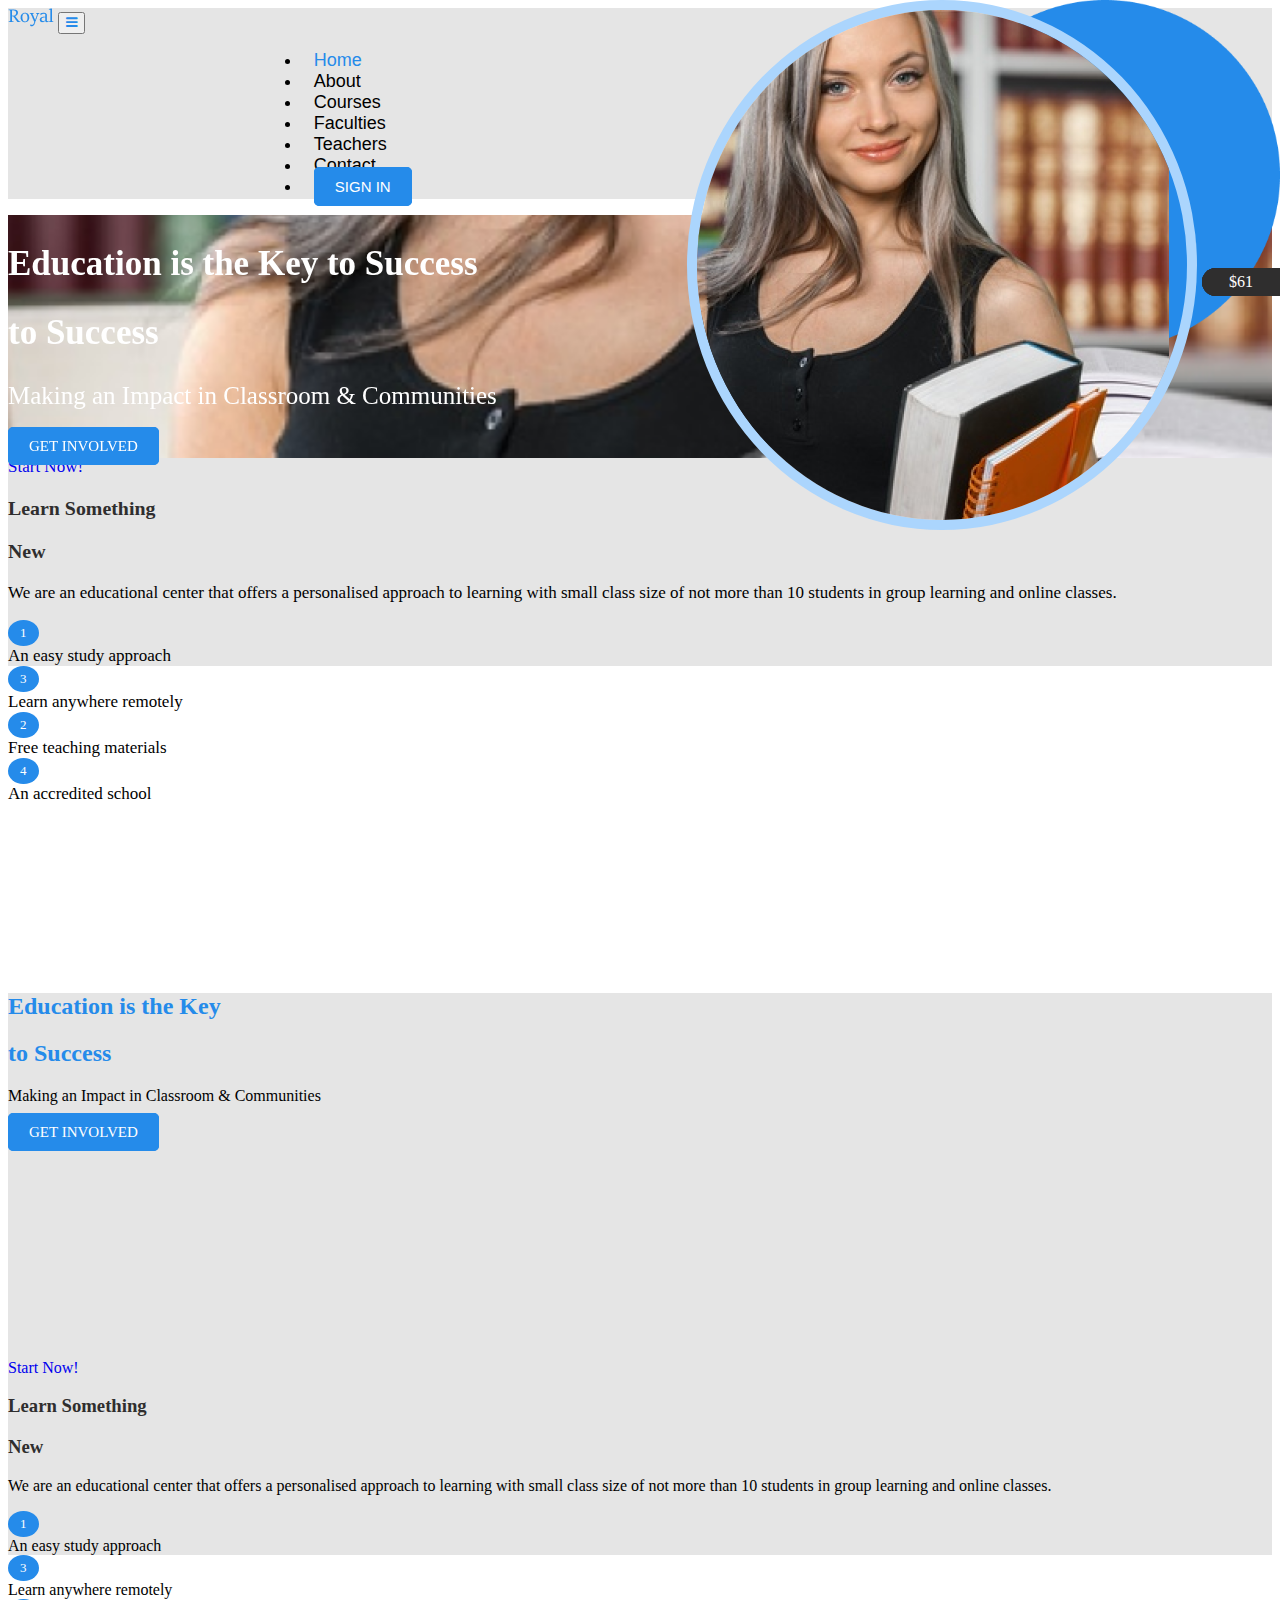
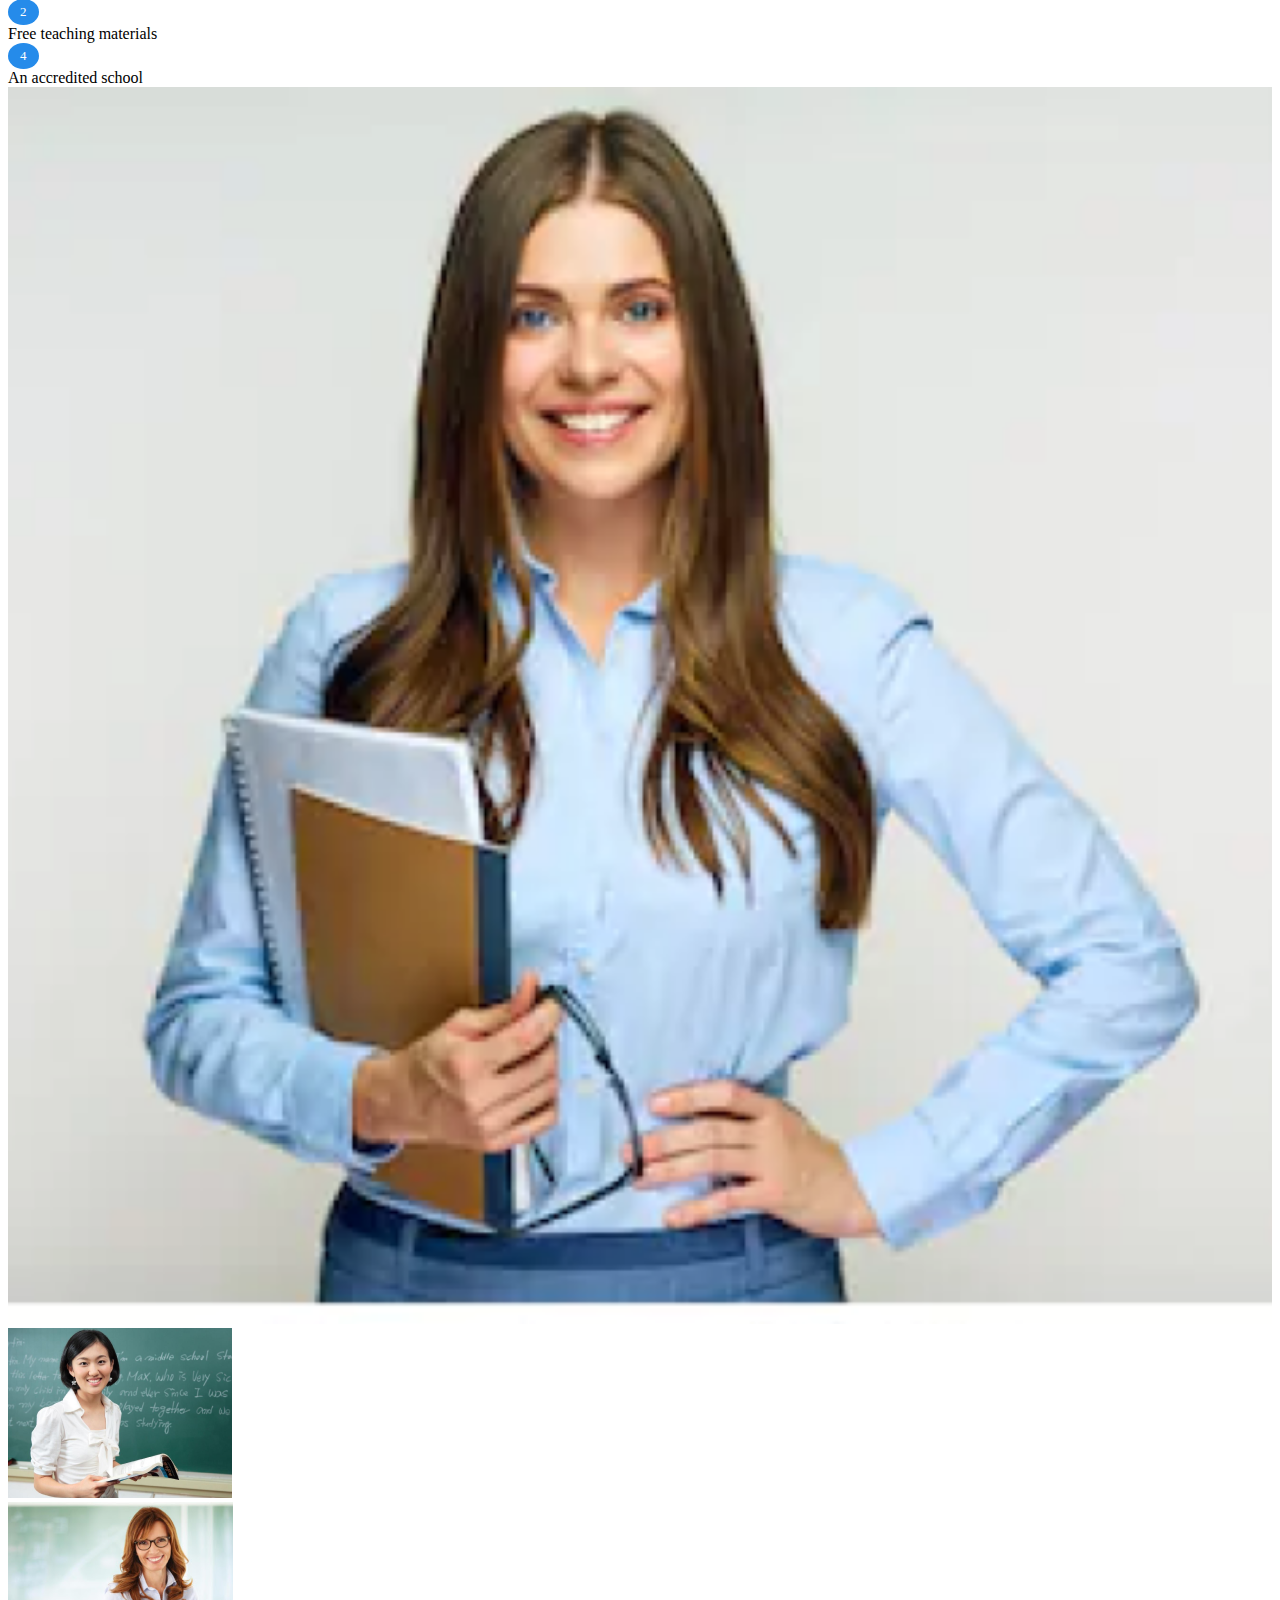
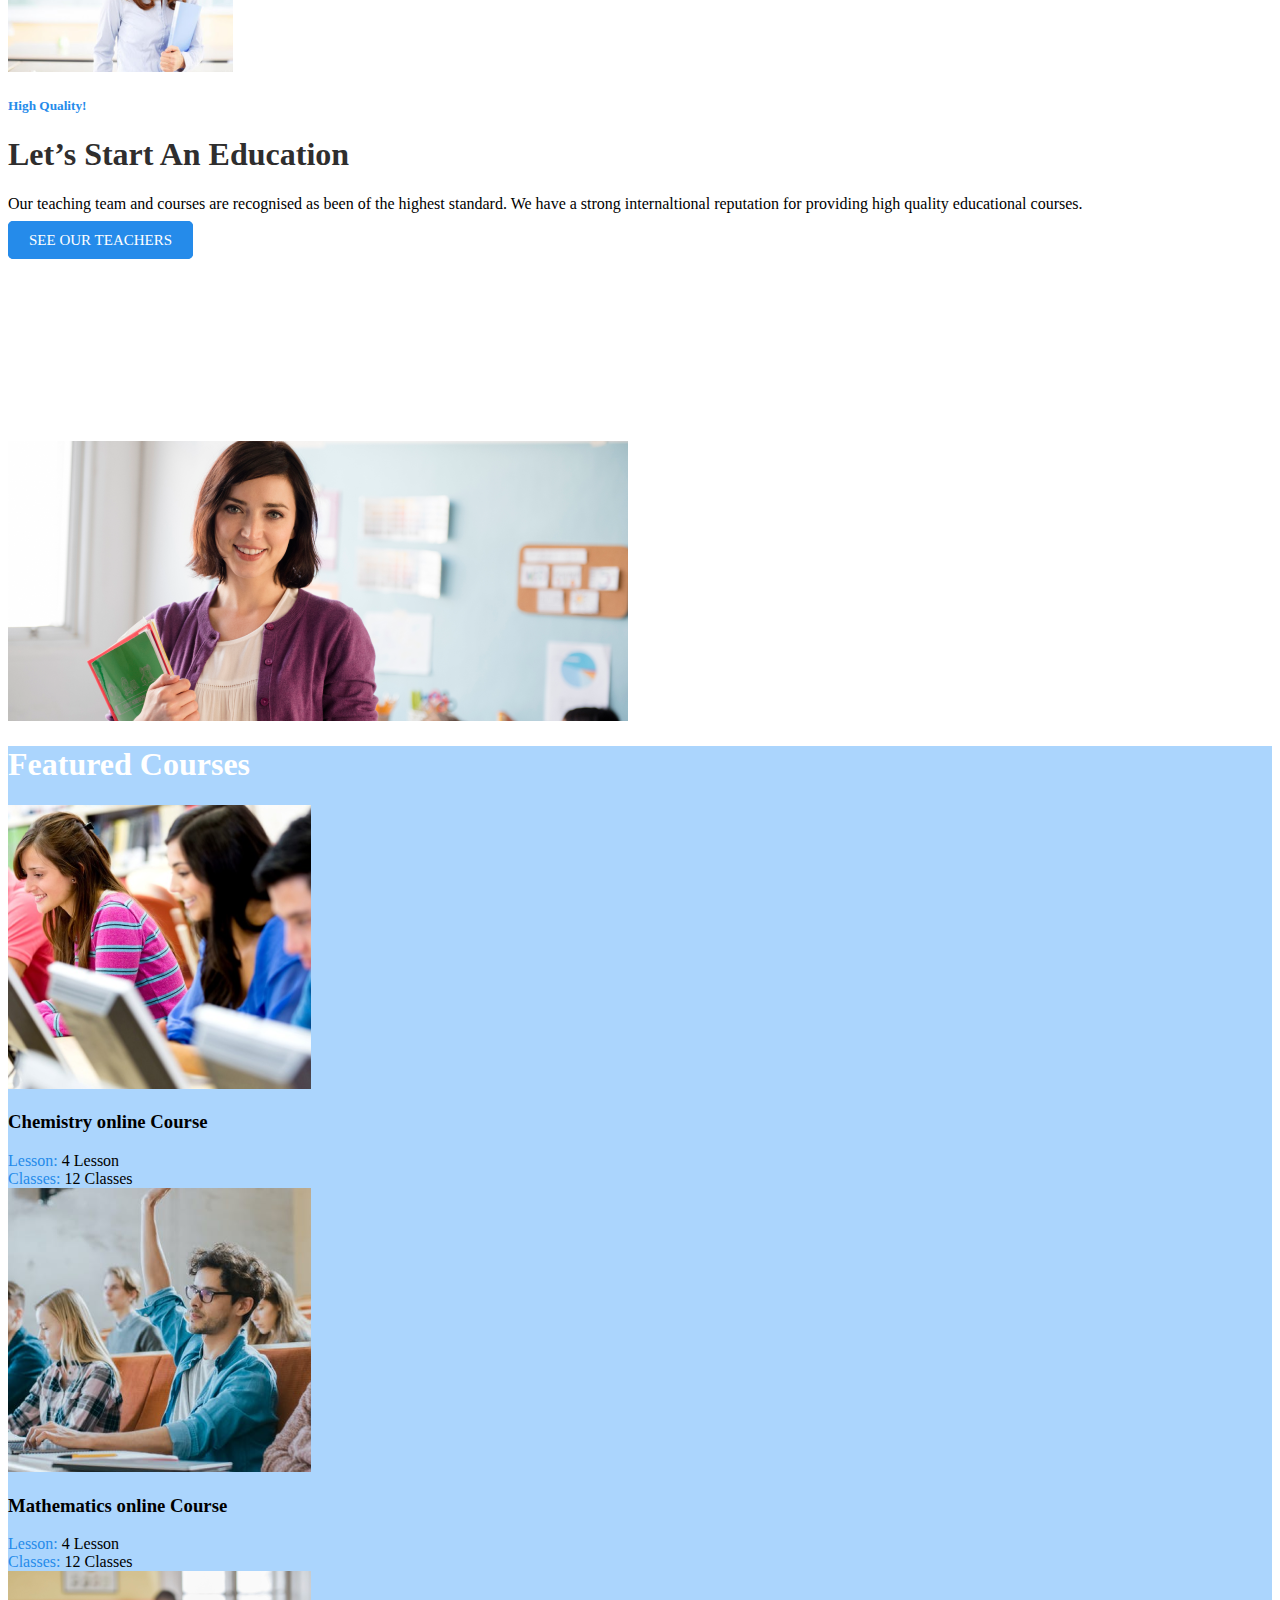
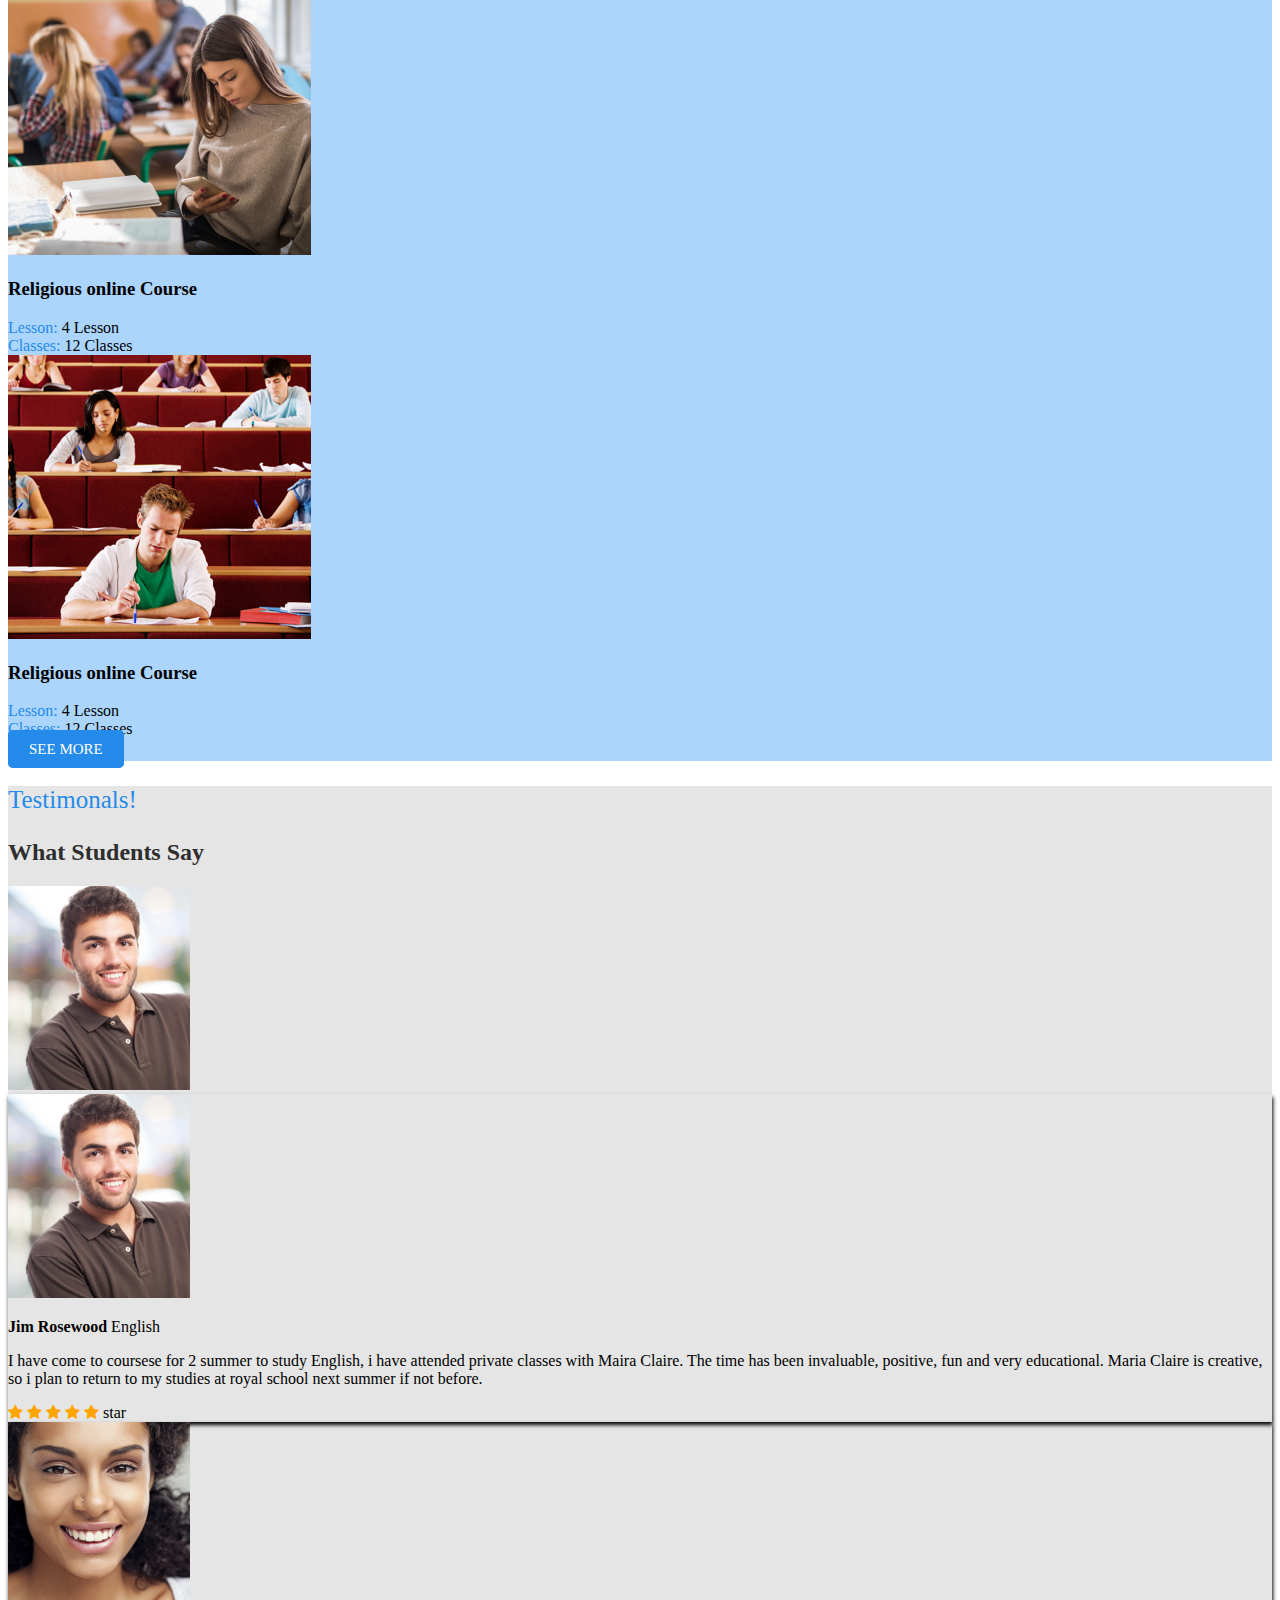
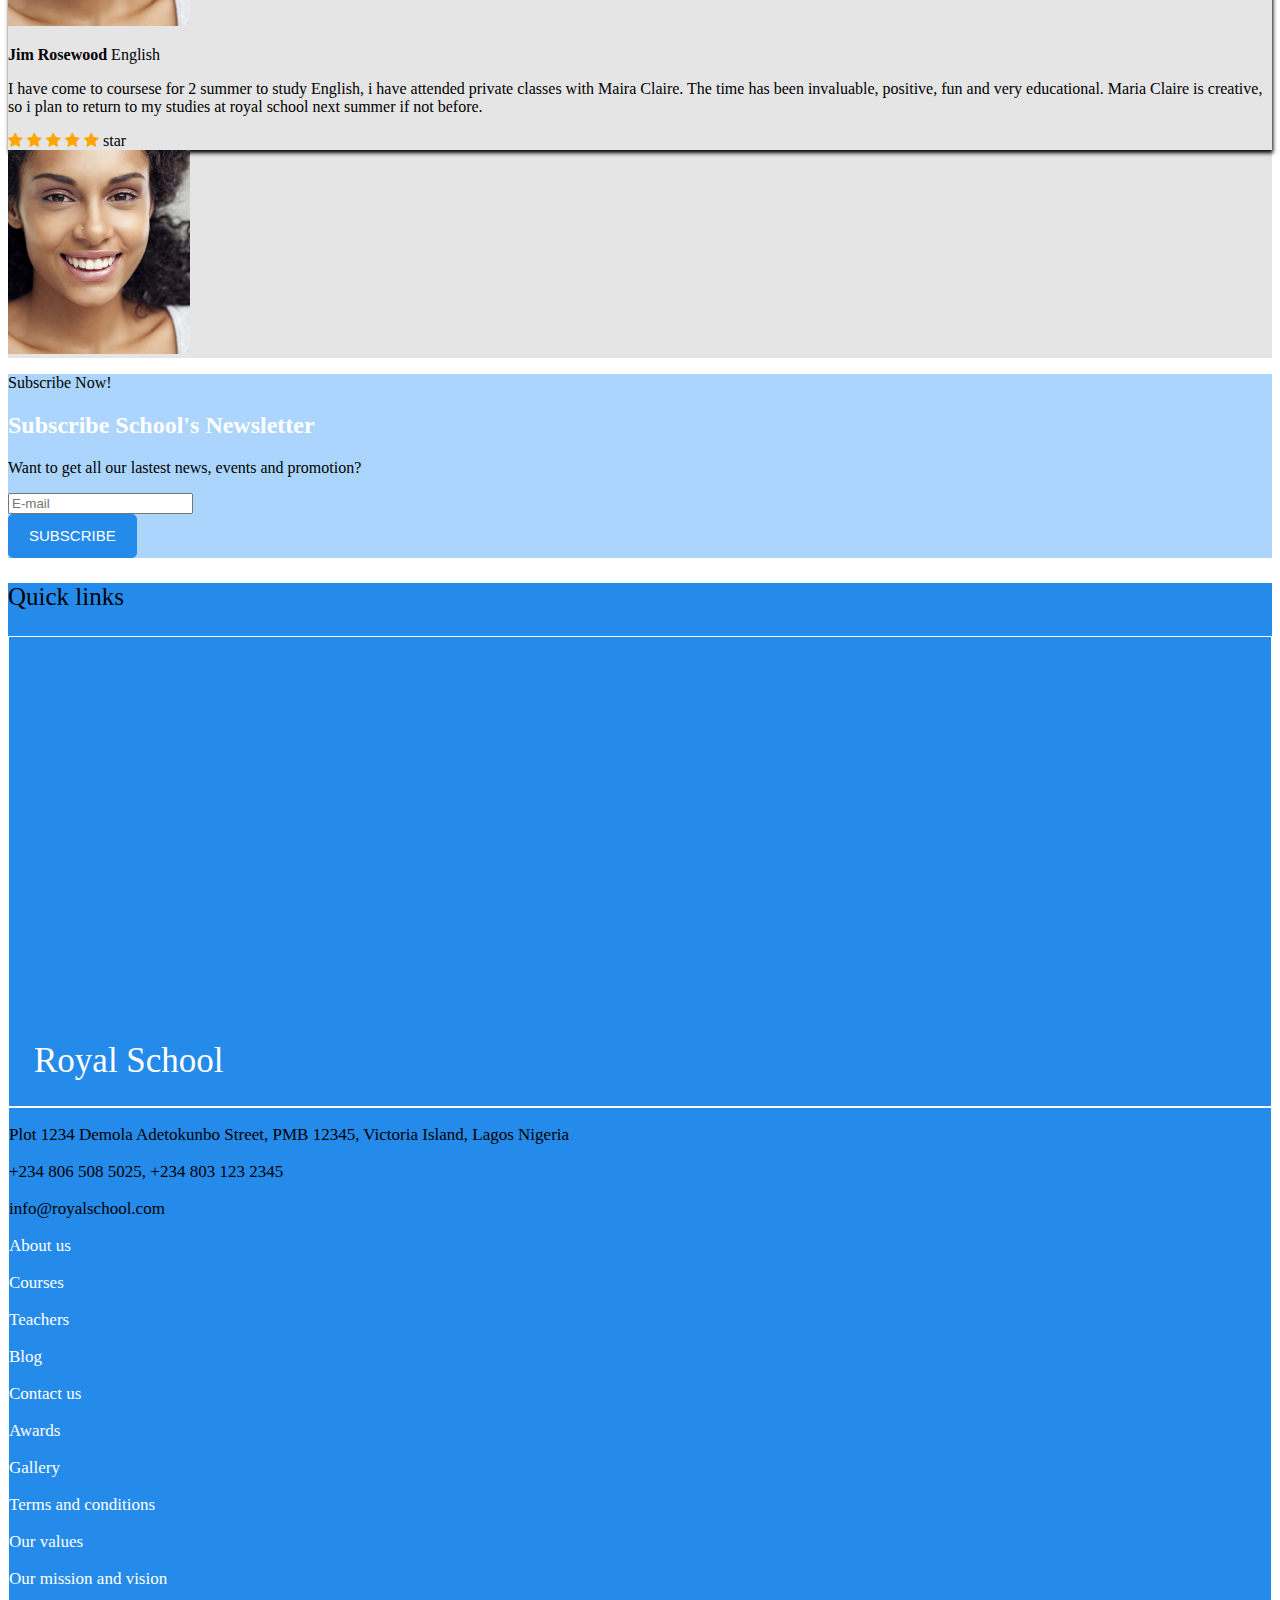
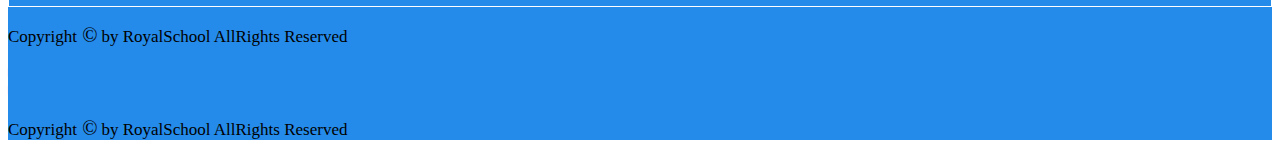
<file: index.html>
<!DOCTYPE html>
<html lang="en">
<head>
	<meta charset="UTF-8" />
    <meta name="viewport" content="width=device-width, initial-scale=1.0" />
    <title>Home</title>
    <link rel="stylesheet" href="./assets/css/index-page.css" />
    <link
      rel="stylesheet"
      href="https://stackpath.bootstrapcdn.com/bootstrap/4.5.0/css/bootstrap.min.css"
      integrity="sha384-9aIt2nRpC12Uk9gS9baDl411NQApFmC26EwAOH8WgZl5MYYxFfc+NcPb1dKGj7Sk"
      crossorigin="anonymous"
    />
    <link
      href="https://stackpath.bootstrapcdn.com/font-awesome/4.7.0/css/font-awesome.min.css"
      rel="stylesheet"
      integrity="sha384-wvfXpqpZZVQGK6TAh5PVlGOfQNHSoD2xbE+QkPxCAFlNEevoEH3Sl0sibVcOQVnN"
      crossorigin="anonymous"
    />
	<style type="text/css">
		/*Landing page*/
		.bg_image{
		  background-image: url(./assets/images/library.png);
		}
	</style>
</head>
<body>
		<!-- header starts -->
		<header class=" bg_header pt-5 pl-5 pr-5">
			<nav class="navbar navbar-expand-lg">
				<a class="navbar-brand" href="index.html">
					<img class="img-fluid" src="./assets/images/logo.png" alt="logo">
				</a>
				<button class="navbar-toggler" type="button" data-toggle="collapse"  data-target="#navbarSupportedContent">
					<span class="navbar-toggler-icon text-blue"><i class="fa fa-bars"></i></span>
				</button>
				<div class="collapse navbar-collapse" id="navbarSupportedContent">
					<ul class="navbar-nav"> 
						<li class="nav-item"> 
							<a class="nav-link active" href="./index.html">Home</a>
						</li>
						<li class="nav-item"> 
							<a class="nav-link" href="#">About</a>
						</li>
						<li class="nav-item"> 
							<a class="nav-link" href="#">Courses</a>
						</li>
						<li class="nav-item"> 
							<a class="nav-link" href="#">Faculties</a>
						</li>
						<li class="nav-item"> 
							<a class="nav-link" href="#">Teachers</a>
						</li>
						<li class="nav-item"> 
							<a class="nav-link" href="#">Contact</a>
						</li>
						<li class="nav-item mt-2"> 
							<a class="btn_sign" href="#">SIGN IN</a>
						</li>
					</ul>
				</div>
			</nav>
		</header>
		<!-- small screeen -->
				<div class="bg_image d-lg-none">
					<div class="scarf">		
						<div class=" p-4">
							<div class=" text-white  landing ">	
								<h2 class="font-weight-bold px-30"> Education is the Key to Success</h2>
								<h2 class="font-weight-bold px-30">  to Success</h2>
								<p class="font-weight-bold px-25">Making an Impact in Classroom & Communities</p>
								<a  class="btn_sign" href="#">GET INVOLVED</a>
							</div>
						</div>
					</div>	
				</div>
				<div class="d-lg-none row bg_head px-15 p-5">
					<div class="col-lg-5">
						<a href="#">Start Now!</a>
						<h3 class="text-black">Learn Something</h3>
						<h3 class="text-black">New</h3>
						<p class="font-weight-bold">We are an educational center that offers a personalised approach to learning with small class size of not more than 10 students in group learning and online classes.</p>
					</div>
					<div class="col-lg-7 mt-5">
						<div class="row">
							<div class="col-5 mr-3 mb-3 bg-light p-2">
								<div class="row">	
									<div class="col-2 mt-2"><a class="number_pad">1</a></div>
									<div class="col-8">	
											<span>	An easy study</span>
											<span>	approach</span>
									</div>
								</div>
							</div>
							<div class="col-5 mb-3 bg_white p-2">
								<div class="row">	
									<div class="col-2 mt-2"><a class="number_pad">3</a></div>
									<div class="col-8">	
											<span>	Learn anywhere</span>
											<span>remotely</span>
									</div>
								</div>
								
							</div>
						</div>

						<div class="row">
							<div class="col-5 mr-3 bg_white p-2">
								<div class="row">	
									<div class="col-2 mt-2"><a class="number_pad">2</a></div>
									<div class="col-8">	
											<span>	Free teaching</span>
											<span>materials</span>
									</div>
								</div>
							</div>
							<div class="col-5 bg_white p-2">
								<div class="row">	
									<div class="col-2 mt-2"><a class="number_pad">4</a></div>
									<div class="col-8">	
											<span>	An accredited</span>
											<span>school</span>
									</div>
								</div>
							</div>
						</div>
					</div>
				</div>

		<!-- large screen -->
		<div class="d-none d-lg-block bg_header p-5">	
			<div class="row">
				<div class="col-lg-6 d-none d-lg-block mtop-15">
						<h2 class="text-blue"> Education is the Key</h2>
						<h2 class="text-blue"> to Success</h2>
						<p>Making an Impact in Classroom & Communities</p>
						<a  class="btn_sign" href="#">GET INVOLVED</a>
						
				</div>
				<div class="col-lg-6 d-none d-lg-block">
					<div class="img_buttom_con ">
						 <img class="img_buttom " src="./assets/images/Ellipse.png" alt="Eclipse" >
					</div>
					<div class="img_top_con">
						 <img class="img_top" src="./assets/images/library.png" alt="Eclipse">
						
					</div>		
				</div>
			</div>

			<div class="container mtop-17">
				<div class="row mtop">
					<div class="col-5">
						<a href="#">Start Now!</a>
						<h3 class="text-black">Learn Something</h3>
						<h3 class="text-black">New</h3>
						<p class="font-weight-bold">We are an educational center that offers a personalised approach to learning with small class size of not more than 10 students in group learning and online classes.</p>
					</div>
					<div class="col-7 mt-5">
						<div class="row">
							<div class="col-5 mr-3 mb-3 bg-light p-2">
								<div class="row">	
									<div class="col-2 mt-2"><a class="number_pad">1</a></div>
									<div class="col-8">	
											<span>	An easy study</span>
											<span>	approach</span>
									</div>
								</div>
							</div>
							<div class="col-5 mb-3 bg_white p-2">
								<div class="row">	
									<div class="col-2 mt-2"><a class="number_pad">3</a></div>
									<div class="col-8">	
											<span>	Learn anywhere</span>
											<span>remotely</span>
									</div>
								</div>
								
							</div>
						</div>

						<div class="row">
							<div class="col-5 mr-3 bg_white p-2">
								<div class="row">	
									<div class="col-2 mt-2"><a class="number_pad">2</a></div>
									<div class="col-8">	
											<span>	Free teaching</span>
											<span>materials</span>
									</div>
								</div>
							</div>
							<div class="col-5 bg_white p-2">
								<div class="row">	
									<div class="col-2 mt-2"><a class="number_pad">4</a></div>
									<div class="col-8">	
											<span>	An accredited</span>
											<span>school</span>
									</div>
								</div>
							</div>
						</div>
					</div>
				</div>
			</div>
		</div>
		<!-- header ends -->

		
		<section>	<!-- section1 starts -->
				<div class="container mt-5 mb-5">	
					<div class="row">
						<div class="col-lg-5 mr-5 mb-4">	
							<picture>	
									<img class="img-fluid" src="assets/images/smiling.png" style="width:100%;">
							</picture>
							<div class="d-none d-lg-block">	
							<div class="row ">	
								<div class="col-6">
									<img class="img-fluid" src="assets/images/book.png">
								</div>
								<div class="col-6">
									<img class="img-fluid" src="assets/images/glass.png">	
								</div>
							</div>
							</div>
						</div>


						<div class="col-lg-6 text_center ">	
							<h5 class="text-blue ">High Quality!</h5>
							<h1 class="text-black font-weight-bold">Let’s Start An Education</h1>
							<p class="mt-4 mb-4 font-weight-bold">	Our teaching team and courses are recognised as been of the highest standard. We have a strong internaltional reputation for providing high quality educational courses.</p>
							<a class="btn_sign" href="#">SEE OUR TEACHERS</a>
							<div class="mtop-15">	<img class="img-fluid" src="assets/images/teacher.png">	</div>

						</div>

					</div>
				</div>
		</section><!-- section1 ends -->

		<!-- section2 starts -->
		<div class="bg_feature pb-5">	
			<div class="container ">		
				<h1 class="text-center text-white mb-4">Featured Courses</h1>
				<div class="row">
					<div class="col-lg-3 col-6" >
						<div class="card">		
							<img class="card-image-top" src="assets/images/desktop.png">
							<div class="cost_con">
									<p class="cost">$60</p>	
							</div>	
							<div class="card-body">	
								<h3 class="	card-title">Chemistry online Course</h3>
								<div><span class="text-blue ">Lesson: </span><span>4 Lesson</span></div>
								<div><span class="text-blue">Classes: </span><span>12 Classes</span></div>
							</div>
						</div>
					</div>
					<div class="col-lg-3 col-6" >
						<div class="card">		
							<img class="card-image-top" src="assets/images/hand.png">
							<div class="cost_con">
									<p class="cost">$50</p>	
							</div>	
							<div class="card-body">	
								<h3 class="	card-title">Mathematics online Course</h3>
								<div><span class="text-blue ">Lesson: </span><span>4 Lesson</span></div>
								<div><span class="text-blue">Classes: </span><span>12 Classes</span></div>
							</div>
						</div>
					</div>
					<div class="col-lg-3 col-6" >
						<div class="card">		
							<img class="card-image-top" src="assets/images/phone.png">
							<div class="cost_con">
									<p class="cost">$61</p>	
							</div>	
							<div class="card-body">	
								<h3 class="	card-title">Religious online Course</h3>
								<div><span class="text-blue ">Lesson: </span><span>4 Lesson</span></div>
								<div><span class="text-blue">Classes: </span><span>12 Classes</span></div>
							</div>
						</div>
					</div>
					<div class="col-lg-3 col-6" >
						<div class="card">		
							<img class="card-image-top" src="assets/images/exam.png">
							<div class="cost_con">
									<p class="cost">$61</p>	
							</div>	
							<div class="card-body">	
								<h3 class="	card-title">Religious online Course</h3>
								<div><span class="text-blue ">Lesson: </span><span>4 Lesson</span></div>
								<div><span class="text-blue">Classes: </span><span>12 Classes</span></div>
							</div>
						</div>
					</div>
				</div>
				<div class="mt-4 text-center">	
						<a class="btn_sign" href="#">SEE MORE</a>
				</div>
			</div>
		</div>
		<!-- section2 ends -->
		<!-- section 3 start -->
		<div class="bg_head pb-5">	
			<div class="container pt-4">	
				<div class="text-center ">
					<p class="text-blue px-25">Testimonals!</p>
					<h2 class="text-black">What Students Say</h2>
				</div>
				<div class="row">	
					<div class="offset-lg-1 col-lg-10 mb-5 mt-3">	
						<div class="row">	
							<div class="col-lg-3 d-none d-lg-block mr-2">
							<img class="img-fluid" src="assets/images/smilingMan.png">	
							</div>
							<div class="col-lg-8 bg-light p-3 box_shadow">
									
								<img class="img-fluid d-lg-none" src="assets/images/smilingMan.png">	

								<p> <strong> Jim Rosewood</strong> English</p>
								<p>I have come to coursese for 2 summer to study English, i have attended private classes with Maira Claire. The time has been invaluable, positive, fun and very educational. Maria Claire is creative, so i plan to return to my studies at royal school next summer if not before.</p>
								<span class="fa fa-star checked"></span>
								<span class="fa fa-star checked"></span>
								<span class="fa fa-star checked"></span>
								<span class="fa fa-star checked"></span>
								<span class="fa fa-star checked"></span>
								<span> star</span>
							</div>
						</div>
					</div>
				</div>

				<div class="row">
					<div class="offset-lg-2 col-lg-10">
						<div class="row">	
							<div class="col-lg-8 bg-light p-3 box_shadow mr-2">
								<img class="img-fluid d-lg-none" src="assets/images/young.png">	

								<p> <strong>	 Jim Rosewood</strong> English</p>
								<p>I have come to coursese for 2 summer to study English, i have attended private classes with Maira Claire. The time has been invaluable, positive, fun and very educational. Maria Claire is creative, so i plan to return to my studies at royal school next summer if not before.</p>
								<span class="fa fa-star checked"></span>
								<span class="fa fa-star checked"></span>
								<span class="fa fa-star checked"></span>
								<span class="fa fa-star checked"></span>
								<span class="fa fa-star checked"></span>
								<span> star</span>
							</div>
							<div class="col-lg-3 d-none d-lg-block testImage1_con">
							<img class="img-fluid" src="assets/images/young.png">	
							</div>
						</div>	
					</div>
				</div>
			</div>
		</div>

		<!-- section 3 end -->

		<!-- section 4 starts -->
		<div class="bg_feature">	
			<div class="container pt-4 pb-4">	
				<div class="text-center">
					<p class="mb-3 font-weight-bold">Subscribe Now!</p>
					<h2 class="text-white mb-3">Subscribe School's Newsletter</h2>
					<p class="mb-3 font-weight-bold">	Want to get all our lastest news, events and promotion?</p>
				</div>	
					<div class="row">	
						<div class="offset-4">	
						<form>
							<div class="d-inline-block">	
							<input class="form-control " class="" type="email" name="" placeholder="E-mail">
							</div>
							<input class="btn_sign d-inline-block" type="button" name="" value="SUBSCRIBE">
						</form>
						</div>
					</div>
			</div>
		</div>
		<!-- section 4 end -->

		<!-- footer start -->

		<footer class="bg_quick p-3 footer">
			<div class="container">	
				<p class="px-25">	Quick links</p>
				<div class="row p-3">
					<div class="col-lg-3 borda border-right-0 border-left-0 border-bottom-0 px-30">
						<div class="mtop-40 text-sm-center ">	
						<span class="text-white">Royal <span class="text-dark font-weight-bold">School</span></span>
						</div>
					</div>	
					<div class="col-lg-9">	
						<div class="row text-light px-15 borda p-4 border-right-0 border-left-0 border-top-0">	
							<div class="col-lg-4 ">	
								<p>Plot 1234 Demola Adetokunbo Street, PMB 12345, Victoria Island, Lagos Nigeria</p>
								<p>+234 806 508 5025, +234 803 123 2345</p>
								<p>	info@royalschool.com</p>
							</div>
							<div class="offset-lg-1 col-lg-3 col-4 ">	
								<p><a href="#">About us</a>
								<p><a href="#">Courses</a></p>
								<p><a href="#">Teachers</a></p>
								<p><a href="#">Blog</a></p>
								<p><a href="#">Contact us</a></p>
							</div>
							<div class="col-4 ">	
								<p><a href="#">Awards</a></p>
								<p><a href="#">Gallery</a></p>
								<p><a href="#">Terms and conditions</a></p>
								<p><a href="#">Our values</a></p>
								<p><a href="#">Our mission and vision</a></p>

							</div>
						</div>
					</div>
				</div>

				<!-- large screen -->
				<div class="d-none d-lg-block">	
					<div class="row mt-3 ">
						<div class="offset-3 col-5 px-15 text-light">
							<p>Copyright<i class="px-20">	&#169;</i> by RoyalSchool  AllRights Reserved</p>
						</div>	
						<div class="offset-2 col-2 mt-2">
								<span class=""><i class="fa fa-instagram p-1 mr-2 rounded-circle bg-light icon-blue  "></i></span>	
								<span class=""><i class="fa fa-linkedin p-1 mr-2 rounded-circle bg-light icon-blue   "></i></span>	
								<span class=""><i class="fa fa-twitter p-1 mr-2 rounded-circle bg-light icon-blue "></i></span>	
						</div>
					</div>
				</div>
				<!-- small screen -->
				<div class="d-lg-none">	
					<div class="row mt-3 ">
						<div class="offset-4 col-8 mt-2">
								<span class=""><i class="fa fa-instagram p-3 mr-2 rounded-circle bg-light icon-blue  "></i></span>	
								<span class=""><i class="fa fa-linkedin p-3 mr-2 rounded-circle bg-light icon-blue   "></i></span>	
								<span class=""><i class="fa fa-twitter p-3 mr-2 rounded-circle bg-light icon-blue "></i></span>	
						</div>
					</div>
					<div class="row mt-4 ">
						<div class="p4 offset-1 col-10 px-15 text-light">
							<p>Copyright<i class="px-20">	&#169;</i> by RoyalSchool      AllRights Reserved</p>
						</div>	
					</div>
				</div>
			</div>
		</footer>
		<!-- footer end -->

			

	<!-- Script start -->
    <script
      src="https://code.jquery.com/jquery-3.3.1.slim.min.js"
      integrity="sha384-q8i/X+965DzO0rT7abK41JStQIAqVgRVzpbzo5smXKp4YfRvH+8abtTE1Pi6jizo"
      crossorigin="anonymous"
    ></script>
    <script
      src="https://cdnjs.cloudflare.com/ajax/libs/popper.js/1.14.7/umd/popper.min.js"
      integrity="sha384-UO2eT0CpHqdSJQ6hJty5KVphtPhzWj9WO1clHTMGa3JDZwrnQq4sF86dIHNDz0W1"
      crossorigin="anonymous"
    ></script>
    <script
      src="https://stackpath.bootstrapcdn.com/bootstrap/4.3.1/js/bootstrap.min.js"
      integrity="sha384-JjSmVgyd0p3pXB1rRibZUAYoIIy6OrQ6VrjIEaFf/nJGzIxFDsf4x0xIM+B07jRM"
      crossorigin="anonymous"
    ></script>

    <!-- Script end -->
</body>
</html>
</file>
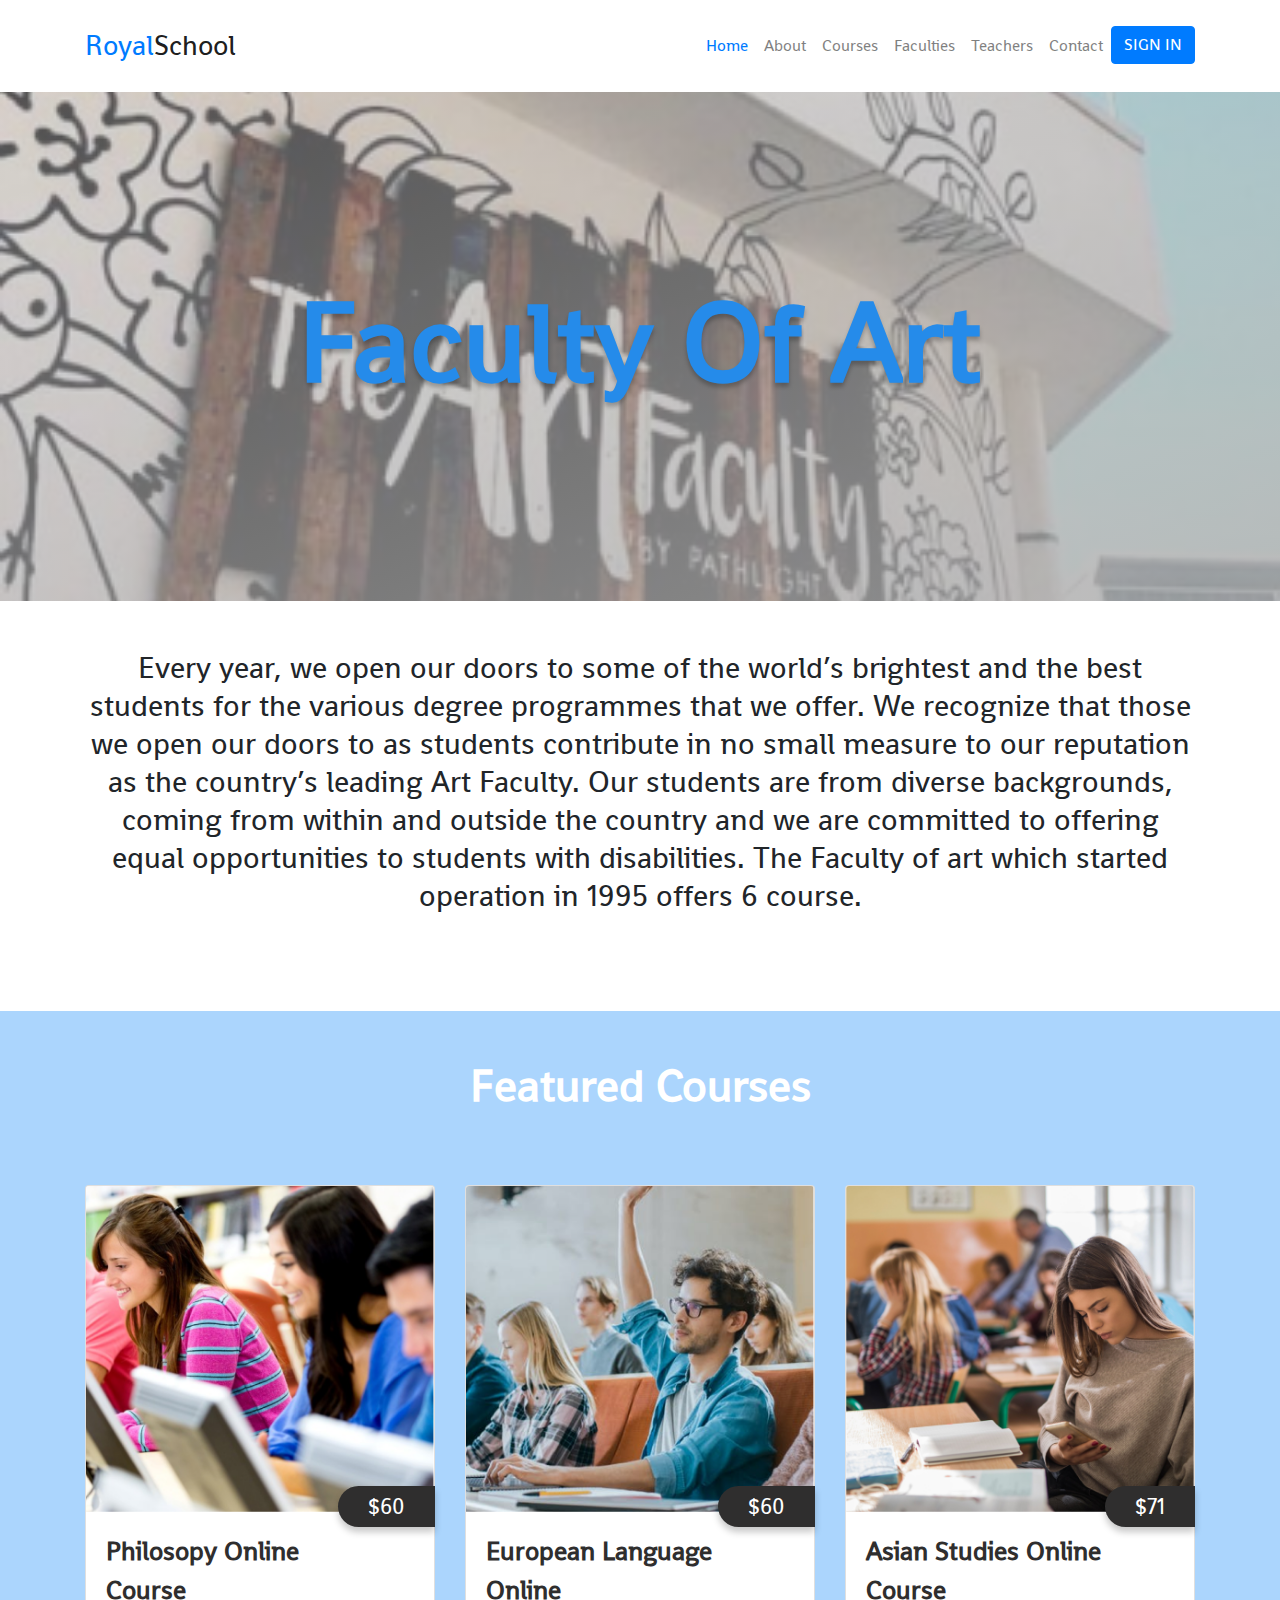
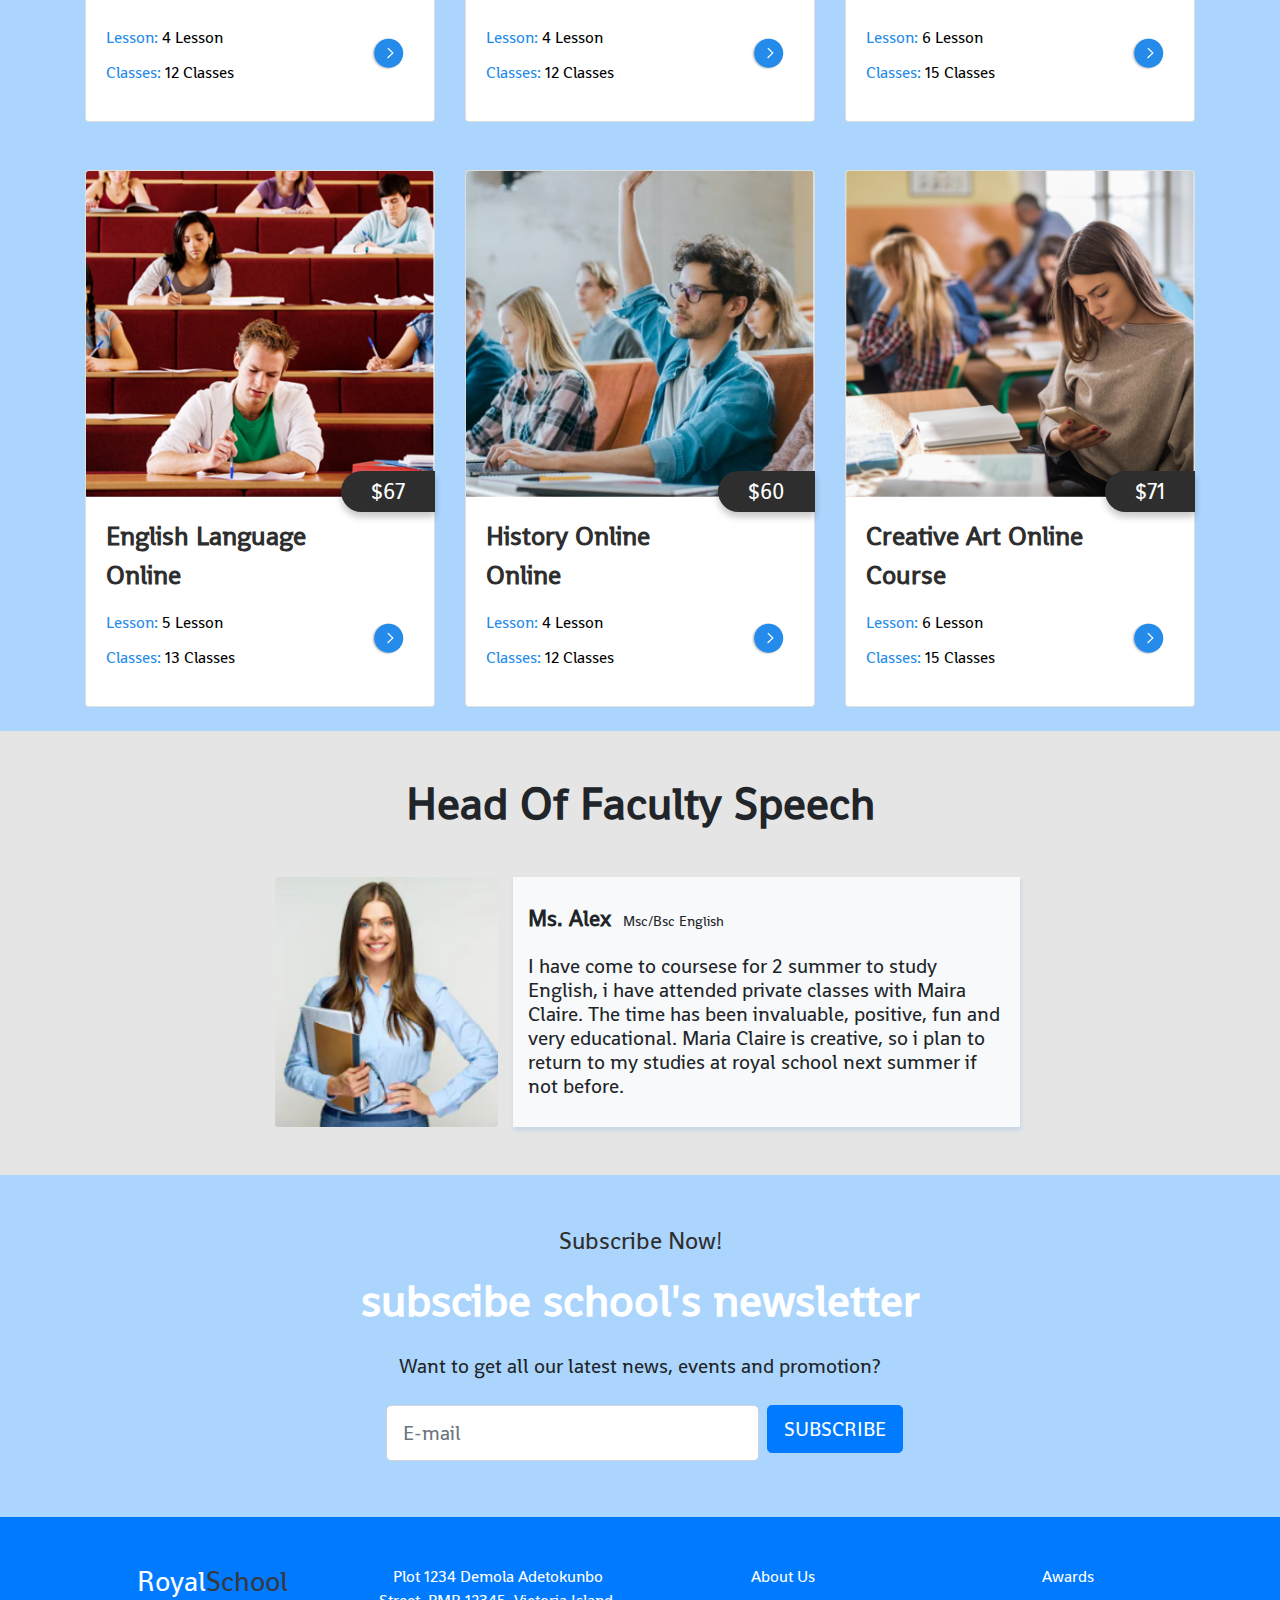
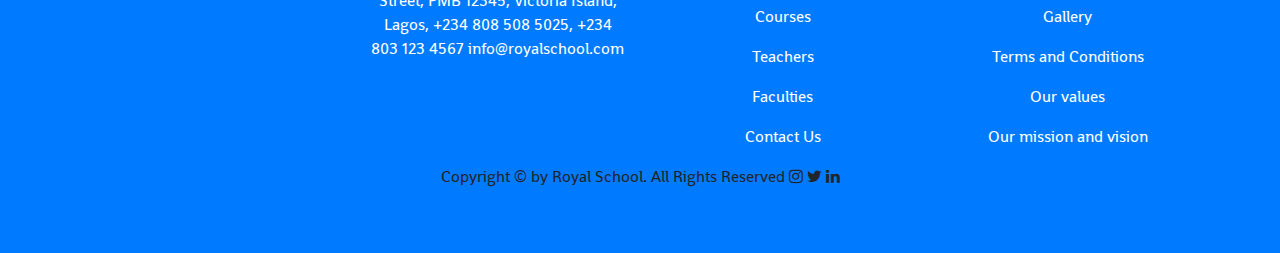
<file: faculty-of-art.html>
<!DOCTYPE html>
<html lang="en">
  <head>
    <meta charset="UTF-8" />
    <meta name="viewport" content="width=device-width, initial-scale=1.0" />
    <meta http-equiv="X-UA-Compatible" content="ie=edge" />
    <link
      rel="stylesheet"
      href="https://maxcdn.bootstrapcdn.com/bootstrap/4.0.0/css/bootstrap.min.css"
      integrity="sha384-Gn5384xqQ1aoWXA+058RXPxPg6fy4IWvTNh0E263XmFcJlSAwiGgFAW/dAiS6JXm"
      crossorigin="anonymous"
    />
    <link
      rel="stylesheet"
      href="https://cdnjs.cloudflare.com/ajax/libs/font-awesome/4.7.0/css/font-awesome.min.css"
    />
    <link
      href="https://fonts.googleapis.com/css2?family=Shanti&display=swap"
      rel="stylesheet"
    />
    <link rel="stylesheet" href="assets/css/our-faculty.css" />
    <title>Faculty of Art</title>
  </head>
  <body>
    <!-- Navbar Section -->
    <nav class="navbar navbar-expand-lg navbar-light py-4">
      <div class="container">
        <a href="index.html" class="navbar-brand">
          <h3 class="d-inline align-middle">
            <span class="text-primary">Royal</span>School
          </h3>
        </a>
        <button
          class="navbar-toggler"
          data-toggle="collapse"
          data-target="#navbarNav"
        >
          <span class="navbar-toggler-icon"></span>
        </button>
        <div class="collapse navbar-collapse" id="navbarNav">
          <ul class="navbar-nav ml-auto">
            <li class="nav-item">
              <a href="#home" class="nav-link text-primary">Home</a>
            </li>
            <li class="nav-item">
              <a href="#about" class="nav-link">About</a>
            </li>
            <li class="nav-item">
              <a href="#courses" class="nav-link">Courses</a>
            </li>
            <li class="nav-item">
              <a href="#faculties" class="nav-link">Faculties</a>
            </li>
            <li class="nav-item">
              <a href="#teachers" class="nav-link">Teachers</a>
            </li>
            <li class="nav-item">
              <a href="#contact" class="nav-link">Contact</a>
            </li>
            <li class="nav-item">
              <a class="btn btn-primary" href="#sign-in" role="button"
                >SIGN IN</a
              >
            </li>
          </ul>
        </div>
      </div>
    </nav>

    <!-- Breadcrumb start -->
    <section>
      <div class="container-fluid art_faculty">
        <div class="row">
          <div class="col-sm-12 bg_img">
            <h1 class="text-center text-capitalize">faculty of art</h1>
          </div>
        </div>
      </div>
    </section>
    <!-- Breadcrumb end -->

    <!-- Faculty of Art start -->
    <section class="art">
      <div class="container pt-5 pb-5">
        <div class="row">
          <div class="col-md-12">
            <p class="mb-5 text-center">
              Every year, we open our doors to some of the world’s brightest and
              the best students for the various degree programmes that we offer.
              We recognize that those we open our doors to as students
              contribute in no small measure to our reputation as the country’s
              leading Art Faculty. Our students are from diverse backgrounds,
              coming from within and outside the country and we are committed to
              offering equal opportunities to students with disabilities. The
              Faculty of art which started operation in 1995 offers 6 course.
            </p>
          </div>
        </div>
      </div>
    </section>
    <!-- Faculty of Art end -->

    <!-- Featured Courses start -->
    <section class="courses">
      <div class="container">
        <div class="row">
          <div class="col-sm-12">
            <h4 class="text-white text-center mt-5 mb-5">featured courses</h4>
          </div>
        </div>

        <div class="row">
          <div class="col-md-4 col-sm-6">
            <div class="card mt-4 mb-4">
              <img
                src="./assets/images/philosopy.png"
                class="card-img-top"
                alt="image"
              />
              <div class="badge badge-secondary">$60</div>
              <div class="card-body">
                <h6 class="mb-3">
                  Philosopy Online <br />
                  Course
                </h6>
                <p>Lesson: <span>4 Lesson</span></p>
                <p class="classes">Classes: <span>12 Classes</span></p>
                <img
                  src="./assets/images/Group 17.png"
                  alt="img"
                  class="img-fluid ml-5 icon_1"
                />
              </div>
            </div>
          </div>

          <div class="col-md-4 col-sm-6">
            <div class="card mt-4 mb-4">
              <img
                src="./assets/images/europian.png"
                class="card-img-top"
                alt="image"
              />
              <div class="badge badge-secondary">$60</div>
              <div class="card-body">
                <h6 class="mb-3">
                  European Language <br />
                  Online
                </h6>
                <p>Lesson: <span>4 Lesson</span></p>
                <p class="classes">Classes: <span>12 Classes</span></p>
                <img
                  src="./assets/images/Group 17.png"
                  alt="img"
                  class="img-fluid ml-5 icon_1"
                />
              </div>
            </div>
          </div>

          <div class="col-md-4 col-sm-6">
            <div class="card mt-4 mb-4">
              <img
                src="./assets/images/asian.png"
                class="card-img-top"
                alt="image"
              />
              <div class="badge badge-secondary">$71</div>
              <div class="card-body">
                <h6 class="mb-3">
                  Asian Studies Online <br />
                  Course
                </h6>
                <p>Lesson: <span>6 Lesson</span></p>
                <p class="classes">Classes: <span>15 Classes</span></p>
                <img
                  src="./assets/images/Group 17.png"
                  alt="img"
                  class="img-fluid ml-5 icon_1"
                />
              </div>
            </div>
          </div>

          <div class="col-md-4 col-sm-6">
            <div class="card mt-4 mb-4">
              <img
                src="./assets/images/english.png"
                class="card-img-top"
                alt="image"
              />
              <div class="badge badge-secondary">$67</div>
              <div class="card-body">
                <h6 class="mb-3">
                  English Language <br />
                  Online
                </h6>
                <p>Lesson: <span>5 Lesson</span></p>
                <p class="classes">Classes: <span>13 Classes</span></p>
                <img
                  src="./assets/images/Group 17.png"
                  alt="img"
                  class="img-fluid ml-5 icon_1"
                />
              </div>
            </div>
          </div>

          <div class="col-md-4 col-sm-6">
            <div class="card mt-4 mb-4">
              <img
                src="./assets/images/europian.png"
                class="card-img-top"
                alt="image"
              />
              <div class="badge badge-secondary">$60</div>
              <div class="card-body">
                <h6 class="mb-3">
                  History Online <br />
                  Online
                </h6>
                <p>Lesson: <span>4 Lesson</span></p>
                <p class="classes">Classes: <span>12 Classes</span></p>
                <img
                  src="./assets/images/Group 17.png"
                  alt="img"
                  class="img-fluid ml-5 icon_1"
                />
              </div>
            </div>
          </div>

          <div class="col-md-4 col-sm-6">
            <div class="card mt-4 mb-4">
              <img
                src="./assets/images/asian.png"
                class="card-img-top"
                alt="image"
              />
              <div class="badge badge-secondary">$71</div>
              <div class="card-body">
                <h6 class="mb-3">
                  Creative Art Online <br />
                  Course
                </h6>
                <p>Lesson: <span>6 Lesson</span></p>
                <p class="classes">Classes: <span>15 Classes</span></p>
                <img
                  src="./assets/images/Group 17.png"
                  alt="img"
                  class="img-fluid ml-5 icon_1"
                />
              </div>
            </div>
          </div>
        </div>
      </div>
    </section>
    <!-- Featured Courses end -->

    <!-- Head of Faculty Speech start -->
    <section class="head">
      <div class="container">
        <div class="row">
          <div class="col-sm-12">
            <h4 class="text-center text-capitalize mt-5 mb-5">
              head of faculty speech
            </h4>
          </div>

          <div class="col-md-8 mb-5 mx-auto faculty_head">
            <div class="row">
              <div class="col-md-4">
                <img
                  src="./assets/images/head-of-faculty.png"
                  class="card-img"
                  alt="img"
                />
              </div>

              <div class="col-md-8 d-flex bg-light">
                <div>
                  <h5 class="mt-3">
                    <span class="mr-2">Ms. Alex</span> Msc/Bsc English
                  </h5>
                  <p>
                    I have come to coursese for 2 summer to study English, i
                    have attended private classes with Maira Claire. The time
                    has been invaluable, positive, fun and very educational.
                    Maria Claire is creative, so i plan to return to my studies
                    at royal school next summer if not before.
                  </p>
                </div>
              </div>
            </div>
          </div>
        </div>
      </div>
    </section>
    <!-- Head of Faculty Speech end -->

    <!-- Subscribe Now start -->
    <section class="subscribe pt-5 pb-5">
      <div class="container text-center">
        <div class="row">
          <div class="col-md-12">
            <h5 class="text-capitalize">subscribe now!</h5>
            <p class="newsletter">subscibe school's newsletter</p>
            <p class="promotion mb-4">
              Want to get all our latest news, events and promotion?
            </p>

            <form>
              <div class="form-group mb-2">
                <div class="col-md-6 d-flex mx-auto">
                  <input
                    type="text"
                    class="form-control form-control-lg ml-lg-2"
                    placeholder="E-mail"
                  />
                  <button
                    type="submit"
                    class="btn btn-primary btn-lg mb-2 ml-2 text-uppercase"
                  >
                    subscribe
                  </button>
                </div>
              </div>
            </form>
          </div>
        </div>
      </div>
    </section>
    <!-- Subscribe Now end -->

    <!-- Footer -->
    <div class="bg-primary py-5">
      <footer class="container bg-primary text-white">
        <div class="row">
          <div class="col-sm-12 col-md-3 col-lg-3 col-xl-3 text-center">
            <a href="index.html">
              <h3 class="d-inline align-middle text-dark">
                <span class="text-white">Royal</span>School
              </h3>
            </a>
          </div>
          <div class="col-sm-12 col-md-3 col-lg-3 col-xl-3 text-center">
            <p>
              Plot 1234 Demola Adetokunbo Street, PMB 12345, Victoria Island,
              Lagos, +234 808 508 5025, +234 803 123 4567 info@royalschool.com
            </p>
          </div>
          <div class="col-sm-12 col-md-3 col-lg-3 col-xl-3 text-center">
            <p>
              <a href="#home" class="text-white">About Us</a>
            </p>
            <p>
              <a href="#about" class="text-white">Courses</a>
            </p>
            <p>
              <a href="#courses" class="text-white">Teachers</a>
            </p>
            <p>
              <a href="#faculties" class="text-white">Faculties</a>
            </p>
            <p>
              <a href="#teachers" class="text-white">Contact Us</a>
            </p>
          </div>
          <div class="col-sm-12 col-md-3 col-lg-3 col-xl-3 text-center">
            <p>
              <a href="#home" class="text-white">Awards</a>
            </p>
            <p>
              <a href="#about" class="text-white">Gallery</a>
            </p>
            <p>
              <a href="#courses" class="text-white">Terms and Conditions</a>
            </p>
            <p>
              <a href="#faculties" class="text-white">Our values</a>
            </p>
            <p>
              <a href="#teachers" class="text-white">Our mission and vision </a>
            </p>
          </div>
        </div>
      </footer>

      <p class="text-center">
        Copyright &copy; by Royal School. All Rights Reserved
        <i class="fa fa-instagram" aria-hidden="true"></i>
        <i class="fa fa-twitter" aria-hidden="true"></i>
        <i class="fa fa-linkedin" aria-hidden="true"></i>
      </p>
    </div>

    <!-- Scripts -->
    <script
      src="https://code.jquery.com/jquery-3.2.1.slim.min.js"
      integrity="sha384-KJ3o2DKtIkvYIK3UENzmM7KCkRr/rE9/Qpg6aAZGJwFDMVNA/GpGFF93hXpG5KkN"
      crossorigin="anonymous"
    ></script>
    <script
      src="https://cdnjs.cloudflare.com/ajax/libs/popper.js/1.11.0/umd/popper.min.js"
      integrity="sha384-b/U6ypiBEHpOf/4+1nzFpr53nxSS+GLCkfwBdFNTxtclqqenISfwAzpKaMNFNmj4"
      crossorigin="anonymous"
    ></script>
    <script
      src="https://maxcdn.bootstrapcdn.com/bootstrap/4.0.0-beta/js/bootstrap.min.js"
      integrity="sha384-h0AbiXch4ZDo7tp9hKZ4TsHbi047NrKGLO3SEJAg45jXxnGIfYzk4Si90RDIqNm1"
      crossorigin="anonymous"
    ></script>
  </body>
</html>
</file>
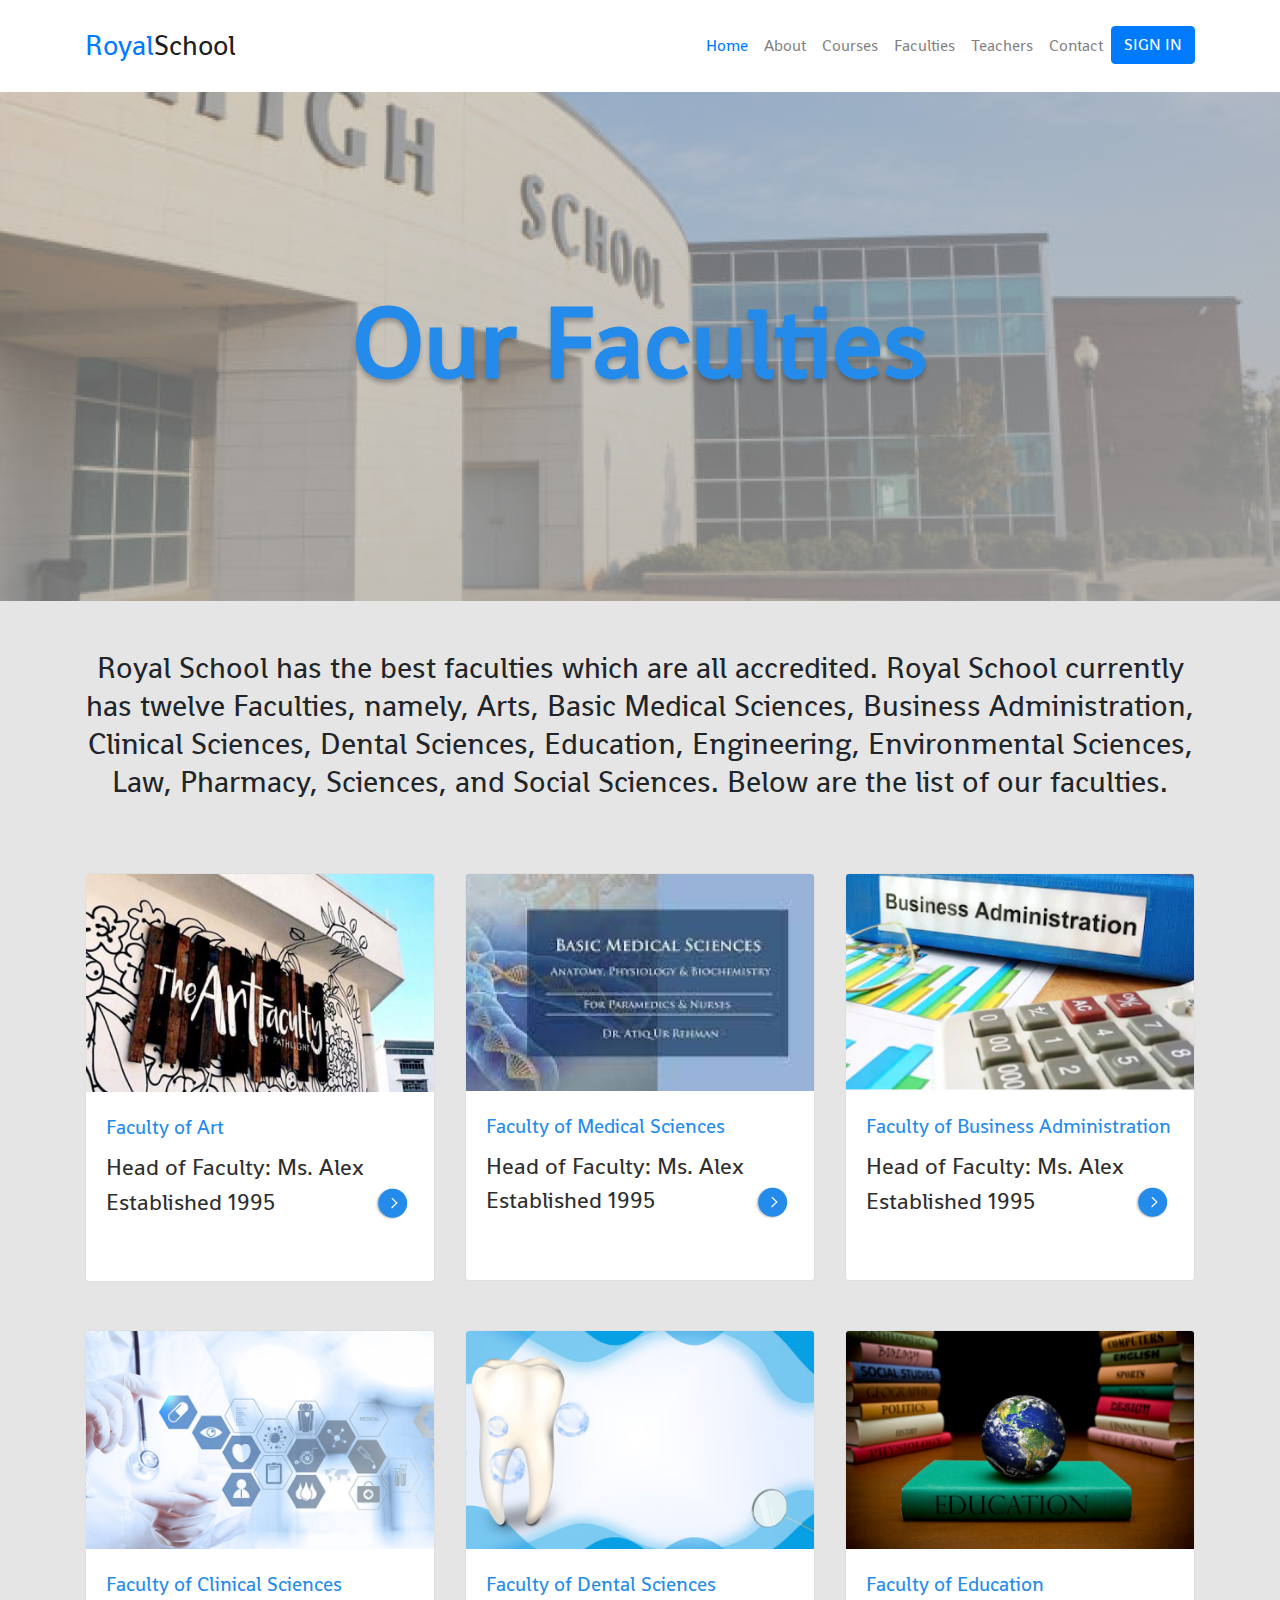
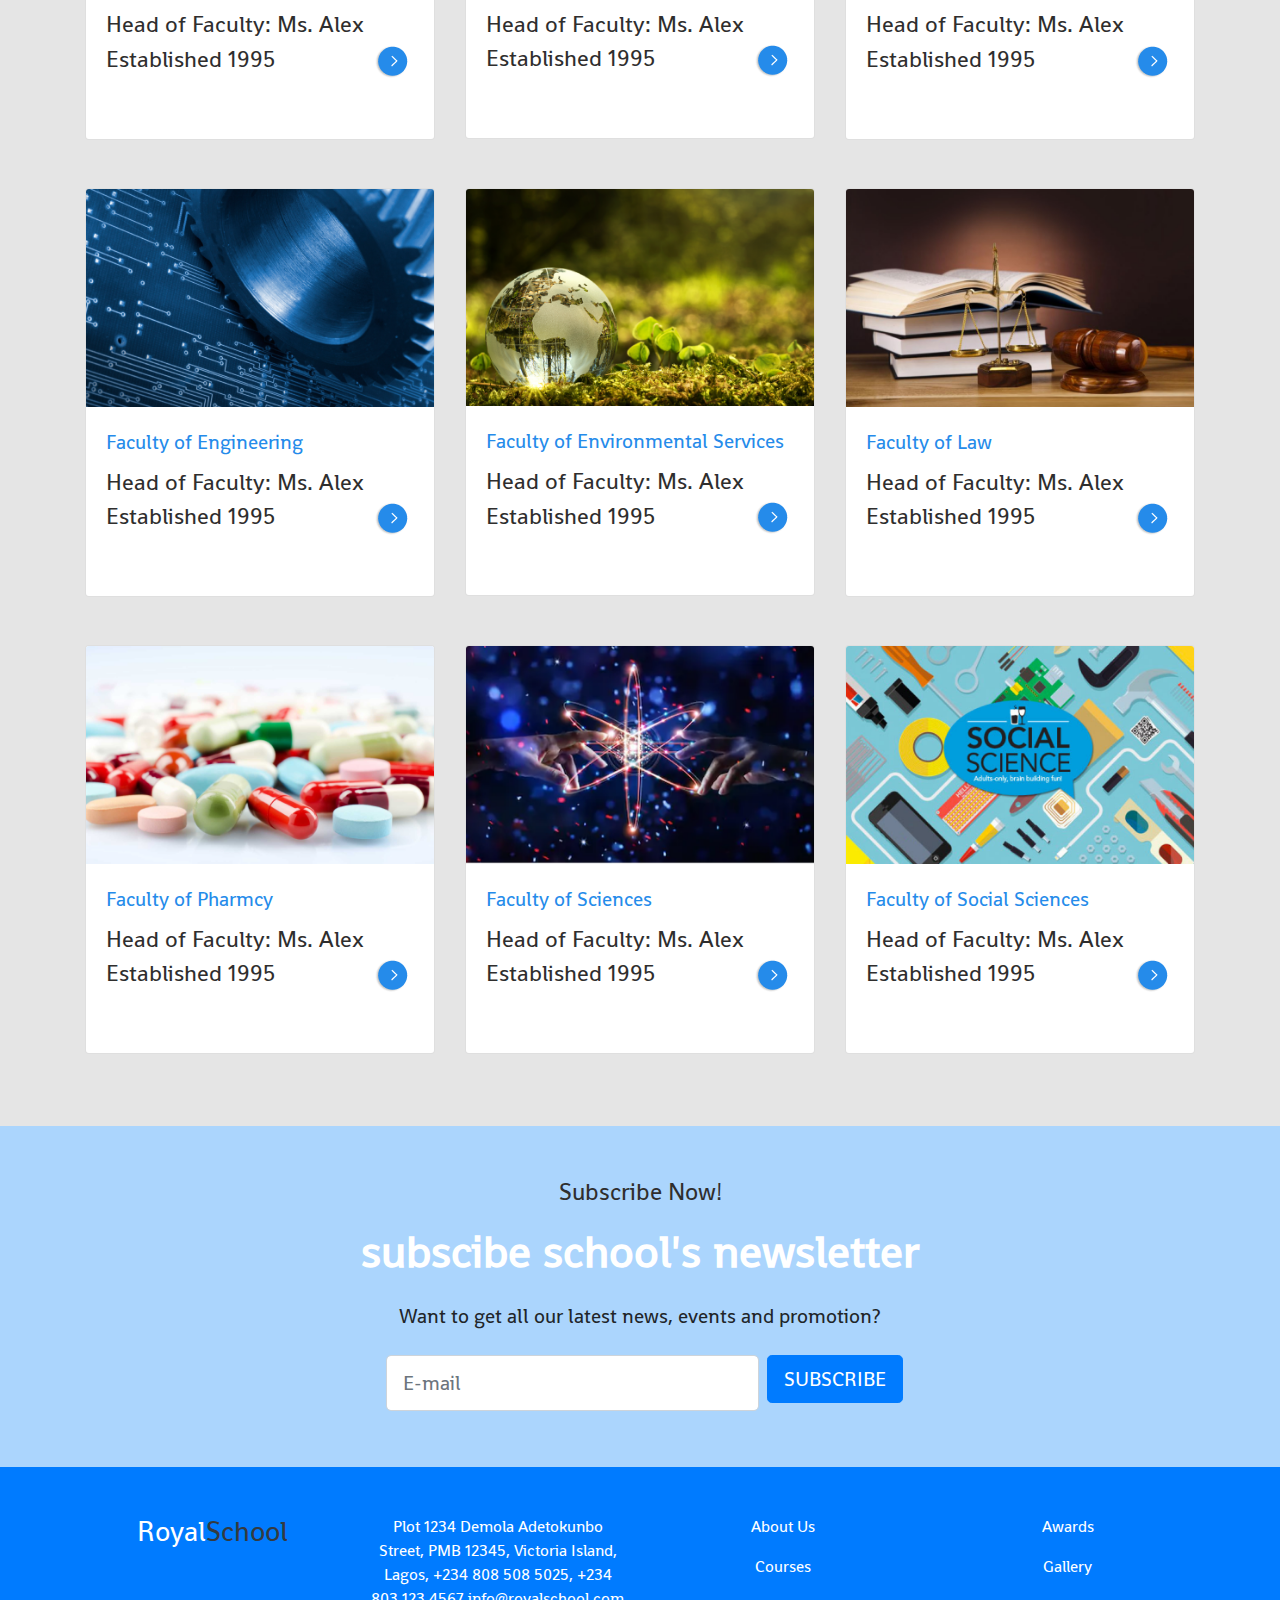
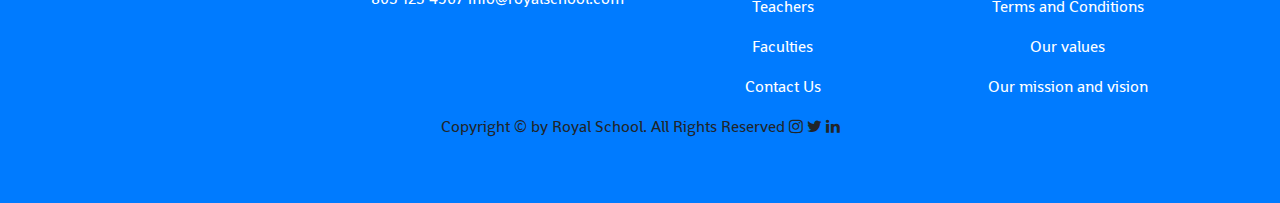
<file: our-faculty.html>
<!DOCTYPE html>
<html lang="en">
  <head>
    <meta charset="UTF-8" />
    <meta name="viewport" content="width=device-width, initial-scale=1.0" />
    <meta http-equiv="X-UA-Compatible" content="ie=edge" />
    <link
      rel="stylesheet"
      href="https://maxcdn.bootstrapcdn.com/bootstrap/4.0.0/css/bootstrap.min.css"
      integrity="sha384-Gn5384xqQ1aoWXA+058RXPxPg6fy4IWvTNh0E263XmFcJlSAwiGgFAW/dAiS6JXm"
      crossorigin="anonymous"
    />
    <link
      rel="stylesheet"
      href="https://cdnjs.cloudflare.com/ajax/libs/font-awesome/4.7.0/css/font-awesome.min.css"
    />
    <link
      href="https://fonts.googleapis.com/css2?family=Shanti&display=swap"
      rel="stylesheet"
    />
    <link rel="stylesheet" href="assets/css/our-faculty.css" />
    <title>Our Faculty</title>
  </head>
  <body>
    <!-- Navbar Section -->
    <nav class="navbar navbar-expand-lg navbar-light py-4">
      <div class="container">
        <a href="index.html" class="navbar-brand">
          <h3 class="d-inline align-middle">
            <span class="text-primary">Royal</span>School
          </h3>
        </a>
        <button
          class="navbar-toggler"
          data-toggle="collapse"
          data-target="#navbarNav"
        >
          <span class="navbar-toggler-icon"></span>
        </button>
        <div class="collapse navbar-collapse" id="navbarNav">
          <ul class="navbar-nav ml-auto">
            <li class="nav-item">
              <a href="#home" class="nav-link text-primary">Home</a>
            </li>
            <li class="nav-item">
              <a href="#about" class="nav-link">About</a>
            </li>
            <li class="nav-item">
              <a href="#courses" class="nav-link">Courses</a>
            </li>
            <li class="nav-item">
              <a href="#faculties" class="nav-link">Faculties</a>
            </li>
            <li class="nav-item">
              <a href="#teachers" class="nav-link">Teachers</a>
            </li>
            <li class="nav-item">
              <a href="#contact" class="nav-link">Contact</a>
            </li>
            <li class="nav-item">
              <a class="btn btn-primary" href="#sign-in" role="button"
                >SIGN IN</a
              >
            </li>
          </ul>
        </div>
      </div>
    </nav>
    <!-- Breadcrumb start -->
    <section>
      <div class="container-fluid our_faculties">
        <div class="row">
          <div class="col-sm-12 bg_img">
            <h1 class="text-center text-capitalize">our faculties</h1>
          </div>
        </div>
      </div>
    </section>
    <!-- Breadcrumb end -->

    <!-- Royal School Faculties List start -->
    <section class="faculties_list">
      <div class="container pt-5 pb-5">
        <div class="row">
          <div class="col-md-12">
            <p class="mb-5 text-center">
              Royal School has the best faculties which are all accredited.
              Royal School currently has twelve Faculties, namely, Arts, Basic
              Medical Sciences, Business Administration, Clinical Sciences,
              Dental Sciences, Education, Engineering, Environmental Sciences,
              Law, Pharmacy, Sciences, and Social Sciences. Below are the list
              of our faculties.
            </p>
          </div>
        </div>

        <div class="row">
          <div class="col-md-4 col-sm-6">
            <div class="card mt-4 mb-4">
              <img
                src="./assets/images/art.png"
                class="card-img-top"
                alt="image"
              />
              <div class="card-body">
                <a href="#" class="card-link">Faculty of Art</a>
                <div class="d-flex"></div>
                <h5 class="card-text mt-2 mb-2">
                  Head of Faculty: Ms. Alex <br />
                  Established 1995
                </h5>
                <img
                  src="./assets/images/Group 17.png"
                  alt="img"
                  class="img-fluid ml-5 icon"
                />
              </div>
            </div>
          </div>

          <div class="col-md-4 col-sm-6">
            <div class="card mt-4 mb-4">
              <img
                src="./assets/images/medical.png"
                class="card-img-top"
                alt="image"
              />
              <div class="card-body">
                <a href="#" class="card-link">Faculty of Medical Sciences</a>
                <div class="d-flex"></div>
                <h5 class="card-text mt-2 mb-2">
                  Head of Faculty: Ms. Alex <br />
                  Established 1995
                </h5>
                <img
                  src="./assets/images/Group 17.png"
                  alt="img"
                  class="img-fluid ml-5 icon"
                />
              </div>
            </div>
          </div>

          <div class="col-md-4 col-sm-6">
            <div class="card mt-4 mb-4">
              <img
                src="./assets/images/bus-admin.png"
                class="card-img-top"
                alt="image"
              />
              <div class="card-body">
                <a href="#" class="card-link"
                  >Faculty of Business Administration</a
                >
                <div class="d-flex"></div>
                <h5 class="card-text mt-2 mb-2">
                  Head of Faculty: Ms. Alex <br />
                  Established 1995
                </h5>
                <img
                  src="./assets/images/Group 17.png"
                  alt="img"
                  class="img-fluid ml-5 icon"
                />
              </div>
            </div>
          </div>

          <div class="col-md-4 col-sm-6">
            <div class="card mt-4 mb-4">
              <img
                src="./assets/images/sciences.png"
                class="card-img-top"
                alt="image"
              />
              <div class="card-body">
                <a href="#" class="card-link">Faculty of Clinical Sciences</a>
                <div class="d-flex"></div>
                <h5 class="card-text mt-2 mb-2">
                  Head of Faculty: Ms. Alex <br />
                  Established 1995
                </h5>
                <img
                  src="./assets/images/Group 17.png"
                  alt="img"
                  class="img-fluid ml-5 icon"
                />
              </div>
            </div>
          </div>

          <div class="col-md-4 col-sm-6">
            <div class="card mt-4 mb-4">
              <img
                src="./assets/images/dental.png"
                class="card-img-top"
                alt="image"
              />
              <div class="card-body">
                <a href="#" class="card-link">Faculty of Dental Sciences</a>
                <div class="d-flex"></div>
                <h5 class="card-text mt-2 mb-2">
                  Head of Faculty: Ms. Alex <br />
                  Established 1995
                </h5>
                <img
                  src="./assets/images/Group 17.png"
                  alt="img"
                  class="img-fluid ml-5 icon"
                />
              </div>
            </div>
          </div>

          <div class="col-md-4 col-sm-6">
            <div class="card mt-4 mb-4">
              <img
                src="./assets/images/education.png"
                class="card-img-top"
                alt="image"
              />
              <div class="card-body">
                <a href="#" class="card-link">Faculty of Education</a>
                <div class="d-flex"></div>
                <h5 class="card-text mt-2 mb-2">
                  Head of Faculty: Ms. Alex <br />
                  Established 1995
                </h5>
                <img
                  src="./assets/images/Group 17.png"
                  alt="img"
                  class="img-fluid ml-5 icon"
                />
              </div>
            </div>
          </div>

          <div class="col-md-4 col-sm-6">
            <div class="card mt-4 mb-4">
              <img
                src="./assets/images/engineering.png"
                class="card-img-top"
                alt="image"
              />
              <div class="card-body">
                <a href="#" class="card-link">Faculty of Engineering</a>
                <div class="d-flex"></div>
                <h5 class="card-text mt-2 mb-2">
                  Head of Faculty: Ms. Alex <br />
                  Established 1995
                </h5>
                <img
                  src="./assets/images/Group 17.png"
                  alt="img"
                  class="img-fluid ml-5 icon"
                />
              </div>
            </div>
          </div>

          <div class="col-md-4 col-sm-6">
            <div class="card mt-4 mb-4">
              <img
                src="./assets/images/environmental.png"
                class="card-img-top"
                alt="image"
              />
              <div class="card-body">
                <a href="#" class="card-link"
                  >Faculty of Environmental Services</a
                >
                <div class="d-flex"></div>
                <h5 class="card-text mt-2 mb-2">
                  Head of Faculty: Ms. Alex <br />
                  Established 1995
                </h5>
                <img
                  src="./assets/images/Group 17.png"
                  alt="img"
                  class="img-fluid ml-5 icon"
                />
              </div>
            </div>
          </div>

          <div class="col-md-4 col-sm-6">
            <div class="card mt-4 mb-4">
              <img
                src="./assets/images/law.png"
                class="card-img-top"
                alt="image"
              />
              <div class="card-body">
                <a href="#" class="card-link">Faculty of Law</a>
                <div class="d-flex"></div>
                <h5 class="card-text mt-2 mb-2">
                  Head of Faculty: Ms. Alex <br />
                  Established 1995
                </h5>
                <img
                  src="./assets/images/Group 17.png"
                  alt="img"
                  class="img-fluid ml-5 icon"
                />
              </div>
            </div>
          </div>

          <div class="col-md-4 mb-4 col-sm-6">
            <div class="card mt-4">
              <img
                src="./assets/images/pharmacy.png"
                class="card-img-top"
                alt="image"
              />
              <div class="card-body">
                <a href="#" class="card-link">Faculty of Pharmcy</a>
                <div class="d-flex"></div>
                <h5 class="card-text mt-2 mb-2">
                  Head of Faculty: Ms. Alex <br />
                  Established 1995
                </h5>
                <img
                  src="./assets/images/Group 17.png"
                  alt="img"
                  class="img-fluid ml-5 icon"
                />
              </div>
            </div>
          </div>

          <div class="col-md-4 col-sm-6">
            <div class="card mt-4 mb-4">
              <img
                src="./assets/images/sciences1.png"
                class="card-img-top"
                alt="image"
              />
              <div class="card-body">
                <a href="#" class="card-link">Faculty of Sciences</a>
                <div class="d-flex"></div>
                <h5 class="card-text mt-2 mb-2">
                  Head of Faculty: Ms. Alex <br />
                  Established 1995
                </h5>
                <img
                  src="./assets/images/Group 17.png"
                  alt="img"
                  class="img-fluid ml-5 icon"
                />
              </div>
            </div>
          </div>

          <div class="col-md-4 col-sm-6">
            <div class="card mt-4 mb-4">
              <img
                src="./assets/images/social-sci.png"
                class="card-img-top"
                alt="image"
              />
              <div class="card-body">
                <a href="#" class="card-link">Faculty of Social Sciences</a>
                <div class="d-flex"></div>
                <h5 class="card-text mt-2 mb-2">
                  Head of Faculty: Ms. Alex <br />
                  Established 1995
                </h5>
                <img
                  src="./assets/images/Group 17.png"
                  alt="img"
                  class="img-fluid ml-5 icon"
                />
              </div>
            </div>
          </div>
        </div>
      </div>
    </section>
    <!-- Royal School Faculties List end -->

    <!-- Subscribe Now start -->
    <section class="subscribe pt-5 pb-5">
      <div class="container text-center">
        <div class="row">
          <div class="col-md-12">
            <h5 class="text-capitalize">subscribe now!</h5>
            <p class="newsletter">subscibe school's newsletter</p>
            <p class="promotion mb-4">
              Want to get all our latest news, events and promotion?
            </p>

            <form>
              <div class="form-group mb-2">
                <div class="col-md-6 d-flex mx-auto">
                  <input
                    type="text"
                    class="form-control form-control-lg ml-lg-2"
                    placeholder="E-mail"
                  />
                  <button
                    type="submit"
                    class="btn btn-primary btn-lg mb-2 ml-2 text-uppercase"
                  >
                    subscribe
                  </button>
                </div>
              </div>
            </form>
          </div>
        </div>
      </div>
    </section>
    <!-- Subscribe Now end -->

    <!-- Footer -->
    <div class="bg-primary py-5">
      <footer class="container bg-primary text-white">
        <div class="row">
          <div class="col-sm-12 col-md-3 col-lg-3 col-xl-3 text-center">
            <a href="index.html">
              <h3 class="d-inline align-middle text-dark">
                <span class="text-white">Royal</span>School
              </h3>
            </a>
          </div>
          <div class="col-sm-12 col-md-3 col-lg-3 col-xl-3 text-center">
            <p>
              Plot 1234 Demola Adetokunbo Street, PMB 12345, Victoria Island,
              Lagos, +234 808 508 5025, +234 803 123 4567 info@royalschool.com
            </p>
          </div>
          <div class="col-sm-12 col-md-3 col-lg-3 col-xl-3 text-center">
            <p>
              <a href="#home" class="text-white">About Us</a>
            </p>
            <p>
              <a href="#about" class="text-white">Courses</a>
            </p>
            <p>
              <a href="#courses" class="text-white">Teachers</a>
            </p>
            <p>
              <a href="#faculties" class="text-white">Faculties</a>
            </p>
            <p>
              <a href="#teachers" class="text-white">Contact Us</a>
            </p>
          </div>
          <div class="col-sm-12 col-md-3 col-lg-3 col-xl-3 text-center">
            <p>
              <a href="#home" class="text-white">Awards</a>
            </p>
            <p>
              <a href="#about" class="text-white">Gallery</a>
            </p>
            <p>
              <a href="#courses" class="text-white">Terms and Conditions</a>
            </p>
            <p>
              <a href="#faculties" class="text-white">Our values</a>
            </p>
            <p>
              <a href="#teachers" class="text-white">Our mission and vision </a>
            </p>
          </div>
        </div>
      </footer>

      <p class="text-center">
        Copyright &copy; by Royal School. All Rights Reserved
        <i class="fa fa-instagram" aria-hidden="true"></i>
        <i class="fa fa-twitter" aria-hidden="true"></i>
        <i class="fa fa-linkedin" aria-hidden="true"></i>
      </p>
    </div>

    <!-- Scripts -->
    <script
      src="https://code.jquery.com/jquery-3.2.1.slim.min.js"
      integrity="sha384-KJ3o2DKtIkvYIK3UENzmM7KCkRr/rE9/Qpg6aAZGJwFDMVNA/GpGFF93hXpG5KkN"
      crossorigin="anonymous"
    ></script>
    <script
      src="https://cdnjs.cloudflare.com/ajax/libs/popper.js/1.11.0/umd/popper.min.js"
      integrity="sha384-b/U6ypiBEHpOf/4+1nzFpr53nxSS+GLCkfwBdFNTxtclqqenISfwAzpKaMNFNmj4"
      crossorigin="anonymous"
    ></script>
    <script
      src="https://maxcdn.bootstrapcdn.com/bootstrap/4.0.0-beta/js/bootstrap.min.js"
      integrity="sha384-h0AbiXch4ZDo7tp9hKZ4TsHbi047NrKGLO3SEJAg45jXxnGIfYzk4Si90RDIqNm1"
      crossorigin="anonymous"
    ></script>
  </body>
</html>
</file>
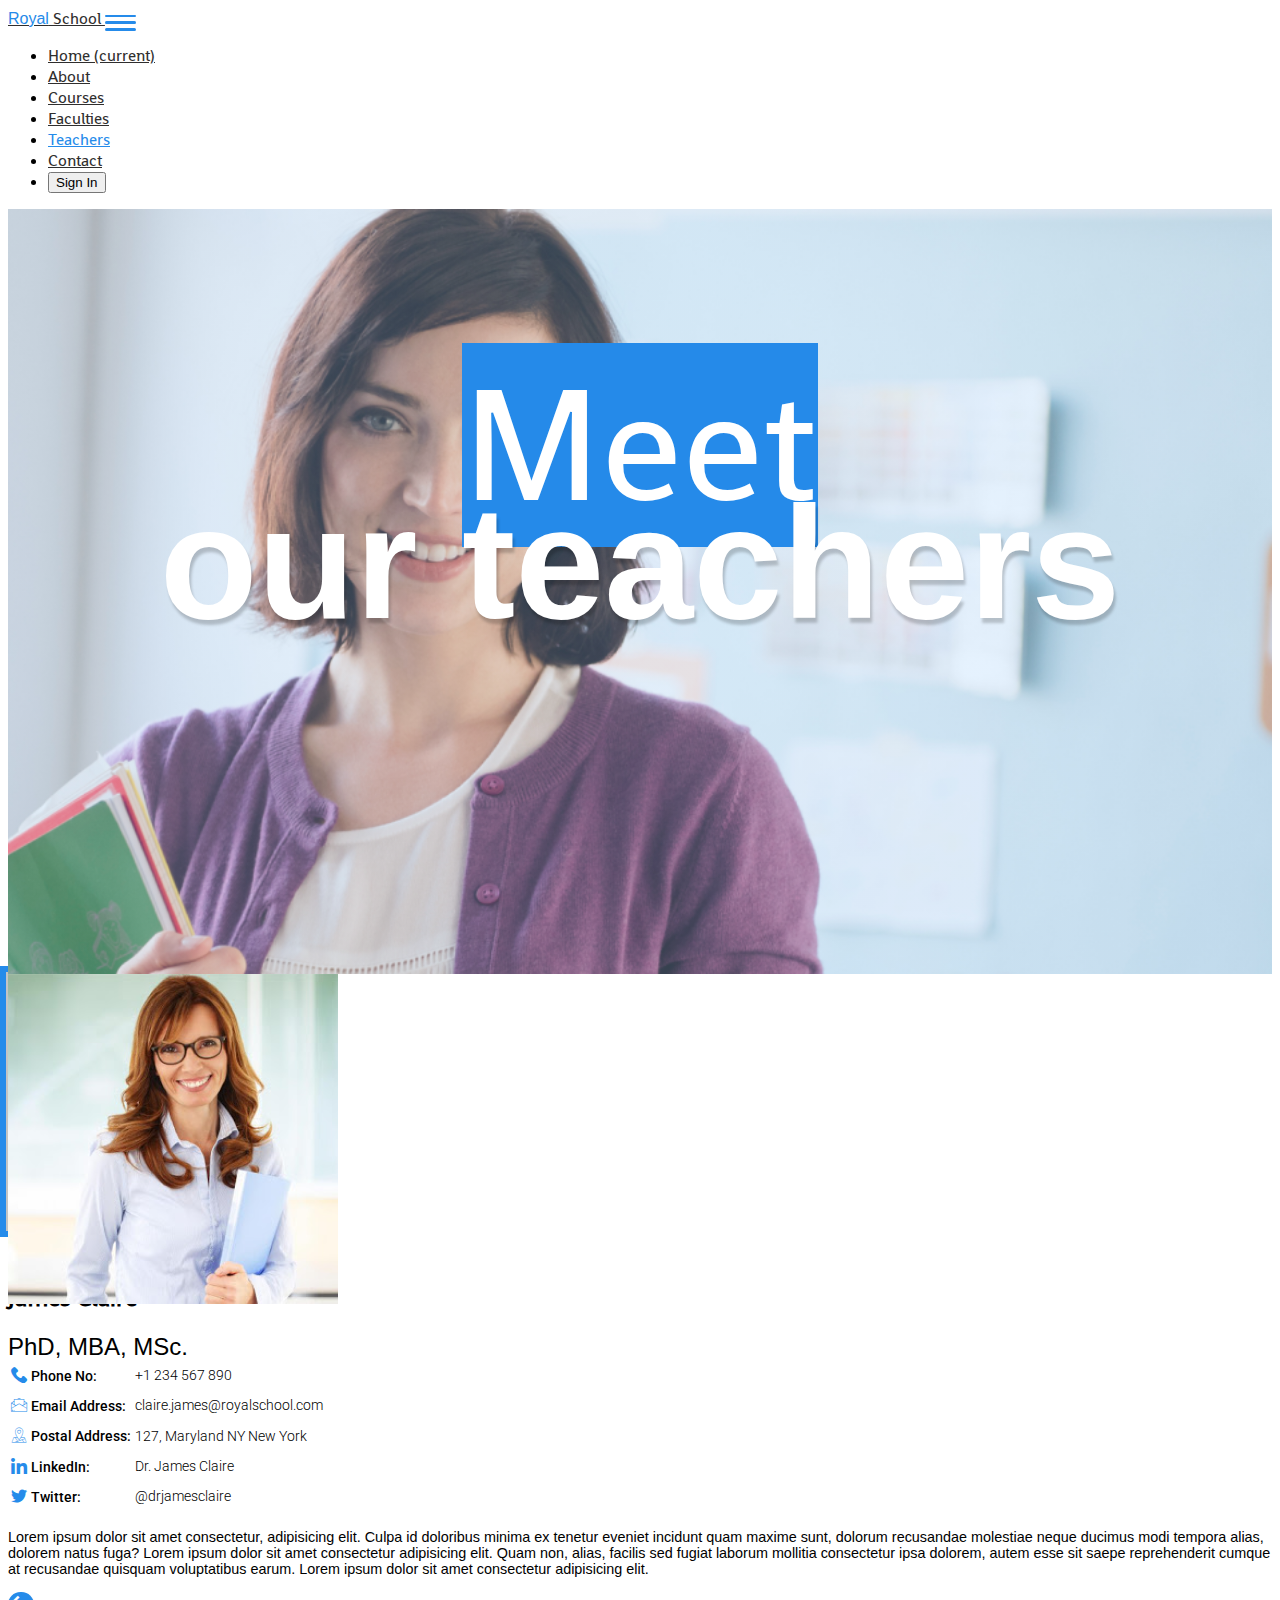
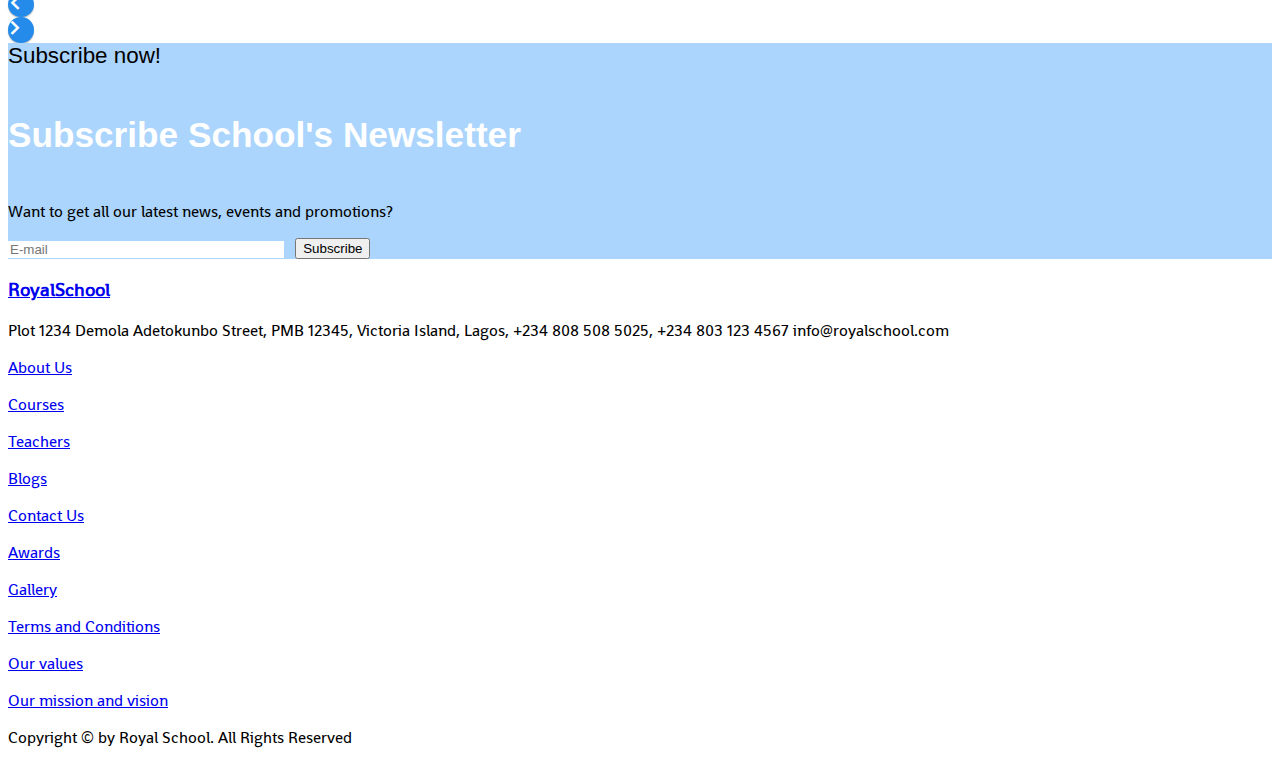
<file: teacher-single.html>
<!DOCTYPE html>
<html lang="en">
  <head>
    <meta charset="UTF-8" />
    <meta name="viewport" content="width=device-width, initial-scale=1.0" />
    <title>Meet Our Teachers | Royal School</title>

    <link
      rel="stylesheet"
      href="https://stackpath.bootstrapcdn.com/bootstrap/4.5.0/css/bootstrap.min.css"
      integrity="sha384-9aIt2nRpC12Uk9gS9baDl411NQApFmC26EwAOH8WgZl5MYYxFfc+NcPb1dKGj7Sk"
      crossorigin="anonymous"
    />
    <link href="https://fonts.googleapis.com/css2?family=Roboto:wght@100;300;400;500;700;900&family=Shanti&display=swap" rel="stylesheet">



    <link rel="stylesheet" href="assets/css/font/stylesheet.css" />
    <link rel="stylesheet" href="assets/css/icon/flaticon.css" />
    <link rel="stylesheet" href="assets/css/custom.css">
    <link rel="stylesheet" href="assets/css/responsive.css">
    <link rel="stylesheet" href="assets/css/teachers.css" />
  </head>

  <body>
    <!-- NAVIGATION...@tobyscript -->
    <nav class="navbar navbar-expand-lg bg-light pt-4 px-lg-5 px-md-3 pb-4">
      <a class="navbar-brand" href="#">
        <span>Royal</span>
        School
      </a>
      <button
        class="navbar-toggler"
        type="button"
        data-toggle="collapse"
        data-target="#navbarNav"
        aria-controls="navbarNav"
        aria-expanded="false"
        aria-label="Toggle navigation"
      >
        <span class="navbar-toggler-icon"></span>
      </button>

      <div class="collapse navbar-collapse" id="navbarNav">
        <ul class="navbar-nav">
          <li class="nav-item mr-xl-5 mr-lg-4">
            <a class="nav-link" href="#">
              Home
              <span class="sr-only">(current)</span>
            </a>
          </li>
          <li class="nav-item mr-xl-5 mr-lg-4">
            <a class="nav-link" href="#">About</a>
          </li>
          <li class="nav-item mr-xl-5 mr-lg-4">
            <a class="nav-link" href="#">Courses</a>
          </li>
          <li class="nav-item mr-xl-5 mr-lg-4">
            <a class="nav-link" href="#">Faculties</a>
          </li>
          <li class="nav-item mr-xl-5 mr-lg-4">
            <a class="nav-link active" href="#" tabindex="-1">Teachers</a>
          </li>
          <li class="nav-item mr-xl-5 mr-lg-4">
            <a class="nav-link" href="#">Contact</a>
          </li>
          <li class="nav-item">
            <button type="button" class="btn btn-primary text-uppercase">
              Sign In
            </button>
          </li>
        </ul>
      </div>
    </nav>

    <!-- HERO...@tobyscript -->
    <section class="hero container-fluid mb-md-5 mb-sm-5">
      <div class="heading text-capitalize text-center w-100">
        <span class="text-uppercase h1 px-4 d-inline-block heading-head">
          Meet
        </span>
        <span class="heading-tail">our teachers</span>
      </div>
    </section>
    <!-- END OF HERO -->

    <!-- TEACHER INFO SECTION -->
    <section class="container t-wrapper">
      <div class="row teacher d-flex mb-md-5 mb-sm-4 justify-content-center align-items-center">
        <div class="teacher-image mr-md-5 mr-sm-0">
          <img class="h-100" alt="Teacher" src="assets/images/teacher-2.png">
        </div>
  
        <div class="teacher-details pt-4">
          <h2 class="h2 text-uppercase">James Claire</h2>
          <span class="mb-4 d-block sub-text">PhD, MBA, MSc.</span>
          <table class="teacher-contact">
            <tr class="contact-row">
              <td class="contact-icon pr-3"><span class="flaticon-phone-call"></span></td>
              <td class="contact-name pr-4">Phone No:</td>
              <td class="contact-value">+1 234 567 890</td>
            </tr>
            <tr class="contact-row">
              <td class="contact-icon pr-3"><span class="flaticon-email"></span></td>
              <td class="contact-name pr-4">Email Address:</td>
              <td class="contact-value">claire.james@royalschool.com</td>
            </tr>
            <tr class="contact-row">
              <td class="contact-icon pr-3"><span class="flaticon-location"></span></td>
              <td class="contact-name pr-4">Postal Address:</td>
              <td class="contact-value">127, Maryland NY New York</td>
            </tr>
            <tr class="contact-row">
              <td class="contact-icon pr-3"><span class="flaticon-linkedin"></span></td>
              <td class="contact-name pr-4">LinkedIn:</td>
              <td class="contact-value">Dr. James Claire</td>
            </tr>
            <tr class="contact-row">
              <td class="contact-icon pr-3"><span class="flaticon-twitter"></span></td>
              <td class="contact-name pr-4">Twitter:</td>
              <td class="contact-value">@drjamesclaire</td>
            </tr>
          </table>
        </div>
      </div>

      <p class="teacher-paragraph mb-4">
        Lorem ipsum dolor sit amet consectetur, adipisicing elit. Culpa id doloribus minima ex tenetur eveniet incidunt quam maxime sunt, dolorum recusandae molestiae neque ducimus modi tempora alias, dolorem natus fuga? 
        Lorem ipsum dolor sit amet consectetur adipisicing elit. Quam non, alias, facilis sed fugiat laborum mollitia consectetur ipsa dolorem, autem esse sit saepe reprehenderit cumque at recusandae quisquam voluptatibus earum.
        Lorem ipsum dolor sit amet consectetur adipisicing elit. 
      </p>

      <div class="teacher-control mx-auto d-flex justify-content-between mb-4">
        <div class="icon d-flex justify-content-center align-items-center">
          <span class="flaticon-left-chevron d-inline-block ml-n1"></span>
        </div>
        <div class="icon d-flex justify-content-center align-items-center">
          <span class="flaticon-right-chevron d-inline-block mr-n1"></span>
        </div>
      </div>
    </section>
    
    
    <!-- NEWSLETTER SECTION -->
    <section class=" container-fluid px-md-4 px-sm-1 newsletter py-lg-5 py-md-4">
      <div class="row row-newsletter px-md-3 px-sm-0 d-flex justify-content-between">
        <div class="newsletter-text">
          <span class=" d-inline-block text-capitalize mb-2">Subscribe now!</span>
          <h4 class="h4 mb-2">Subscribe School's Newsletter</h4>
          <p>Want to get all our latest news, events and promotions?</p>
        </div>

          <form class="form">
            <div class="form-group mb-2">
              <input type="text" class="form-control" id="email" placeholder="E-mail">
            </div>
            <button type="submit" class="btn btn-primary mb-2 text-uppercase">Subscribe</button>
          </form>
        
      </div>
      
    </section>
    <!-- END OF NEWSLETTER SECTION -->


    <!-- FOOTER SECTION -->
    <section class="footer">
      <div class="bg-primary py-5">
        <footer class="container  bg-primary text-white">
            <div class="row">
                <div class="col-sm-12 col-md-3 col-lg-3 col-xl-3 text-center">
                    <a href="index.html">
                        <h3 class="d-inline align-middle text-dark">
                            <span class="text-white">Royal</span>School</h3>
                    </a>
                </div>
                <div class="col-sm-12 col-md-3 col-lg-3 col-xl-3 text-center">
                    <p>Plot 1234 Demola Adetokunbo Street, PMB 12345, Victoria Island, Lagos, +234 808 508 5025, +234 803
                        123
                        4567 info@royalschool.com</p>
                </div>
                <div class="col-sm-12 col-md-3 col-lg-3 col-xl-3 text-center">
    
                    <p>
                        <a href="#home" class="text-white">About Us</a>
                    </p>
                    <p>
                        <a href="#about" class="text-white">Courses</a>
                    </p>
                    <p>
                        <a href="#courses" class="text-white">Teachers</a>
                    </p>
                    <p>
                        <a href="#facilities" class="text-white">Blogs</a>
                    </p>
                    <p>
                        <a href="#teachers" class="text-white">Contact Us</a>
                    </p>
    
                </div>
                <div class="col-sm-12 col-md-3 col-lg-3 col-xl-3 text-center">
    
                    <p>
                        <a href="#home" class="text-white">Awards</a>
                    </p>
                    <p>
                        <a href="#about" class="text-white">Gallery</a>
                    </p>
                    <p>
                        <a href="#courses" class="text-white">Terms and Conditions</a>
                    </p>
                    <p>
                        <a href="#facilities" class="text-white">Our values</a>
                    </p>
                    <p>
                        <a href="#teachers" class="text-white">Our mission and vision </a>
                    </p>
    
                </div>
    
            </div>
        </footer>
    
        <p class="text-center">
            Copyright &copy; by Royal School. All Rights Reserved <i class="fa fa-instagram" aria-hidden="true"></i>
            <i class="fa fa-twitter" aria-hidden="true"></i>
            <i class="fa fa-linkedin" aria-hidden="true"></i></p>
    
    
    </div>
    </section>




    <script
      src="https://code.jquery.com/jquery-3.5.1.slim.min.js"
      integrity="sha384-DfXdz2htPH0lsSSs5nCTpuj/zy4C+OGpamoFVy38MVBnE+IbbVYUew+OrCXaRkfj"
      crossorigin="anonymous"
    ></script>
    <script
      src="https://cdn.jsdelivr.net/npm/popper.js@1.16.0/dist/umd/popper.min.js"
      integrity="sha384-Q6E9RHvbIyZFJoft+2mJbHaEWldlvI9IOYy5n3zV9zzTtmI3UksdQRVvoxMfooAo"
      crossorigin="anonymous"
    ></script>
    <script
      src="https://stackpath.bootstrapcdn.com/bootstrap/4.5.0/js/bootstrap.min.js"
      integrity="sha384-OgVRvuATP1z7JjHLkuOU7Xw704+h835Lr+6QL9UvYjZE3Ipu6Tp75j7Bh/kR0JKI"
      crossorigin="anonymous"
    ></script>
  </body>
</html>
</file>
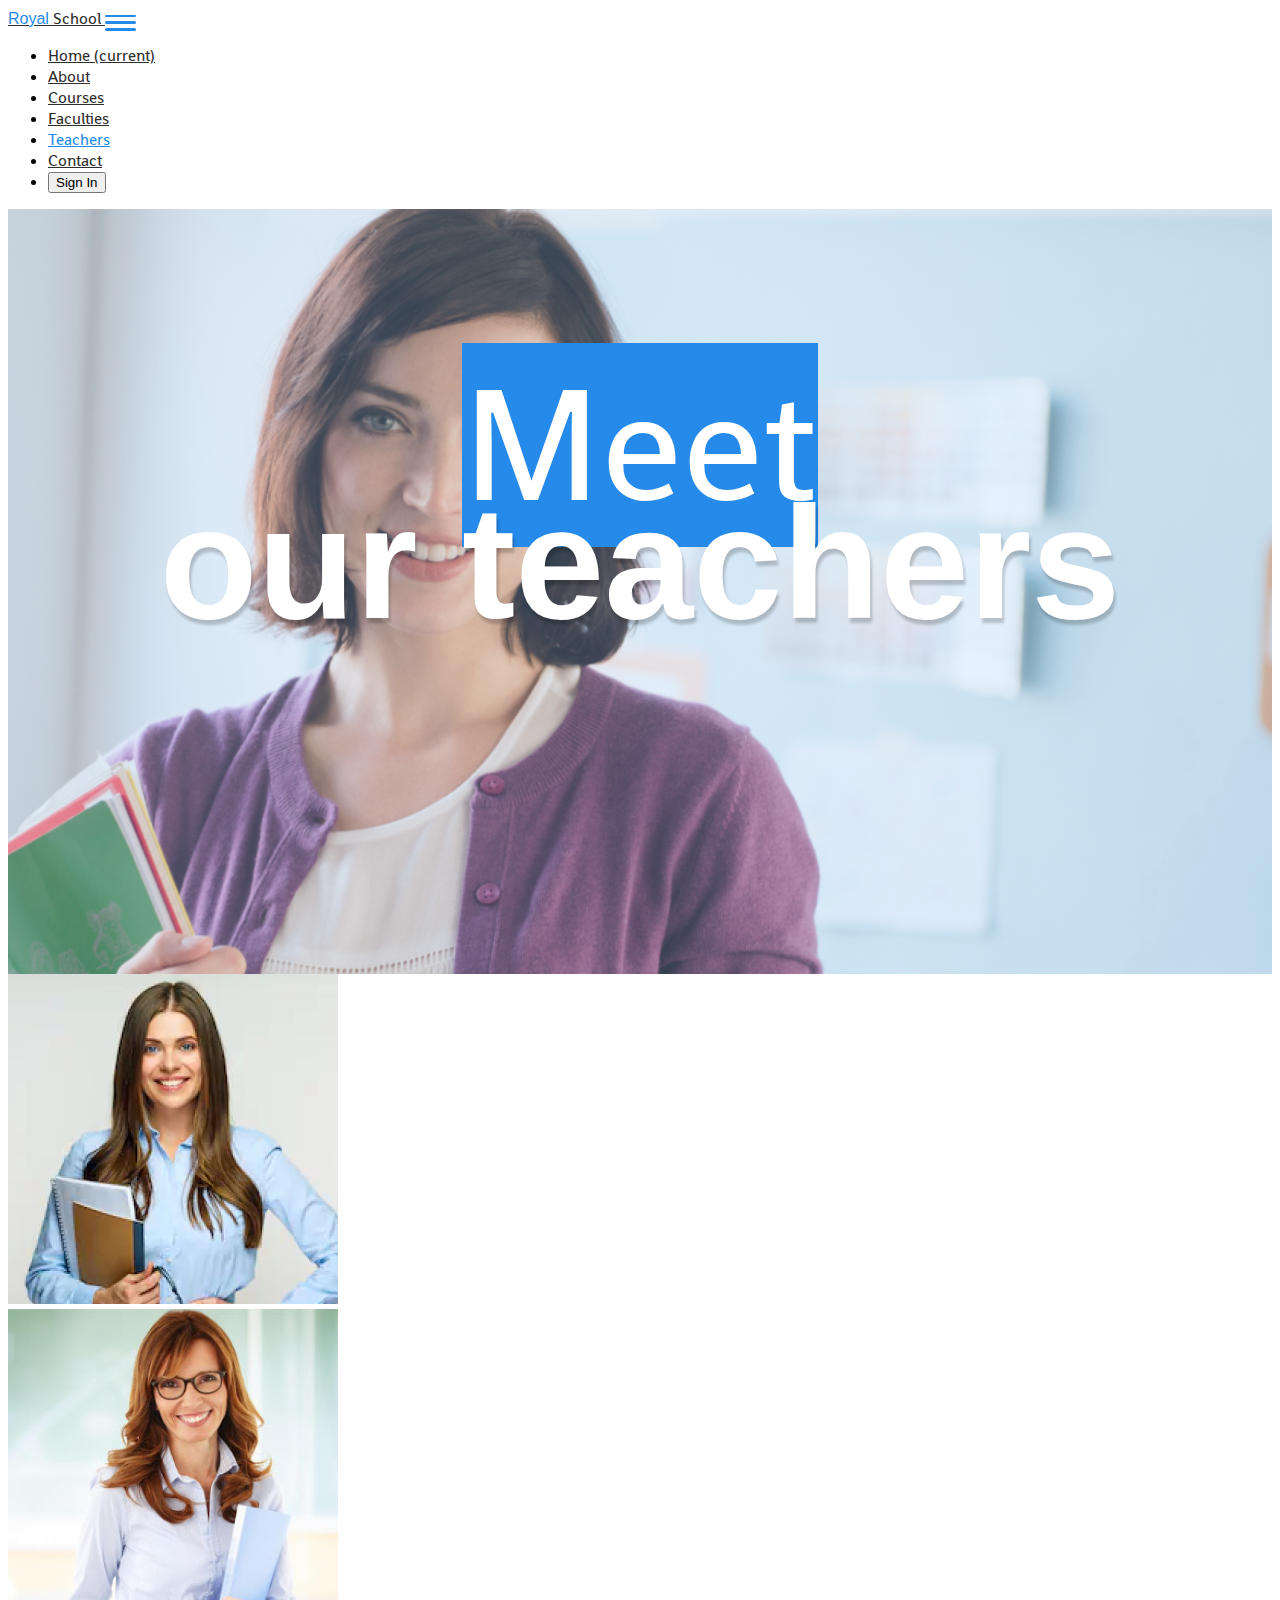
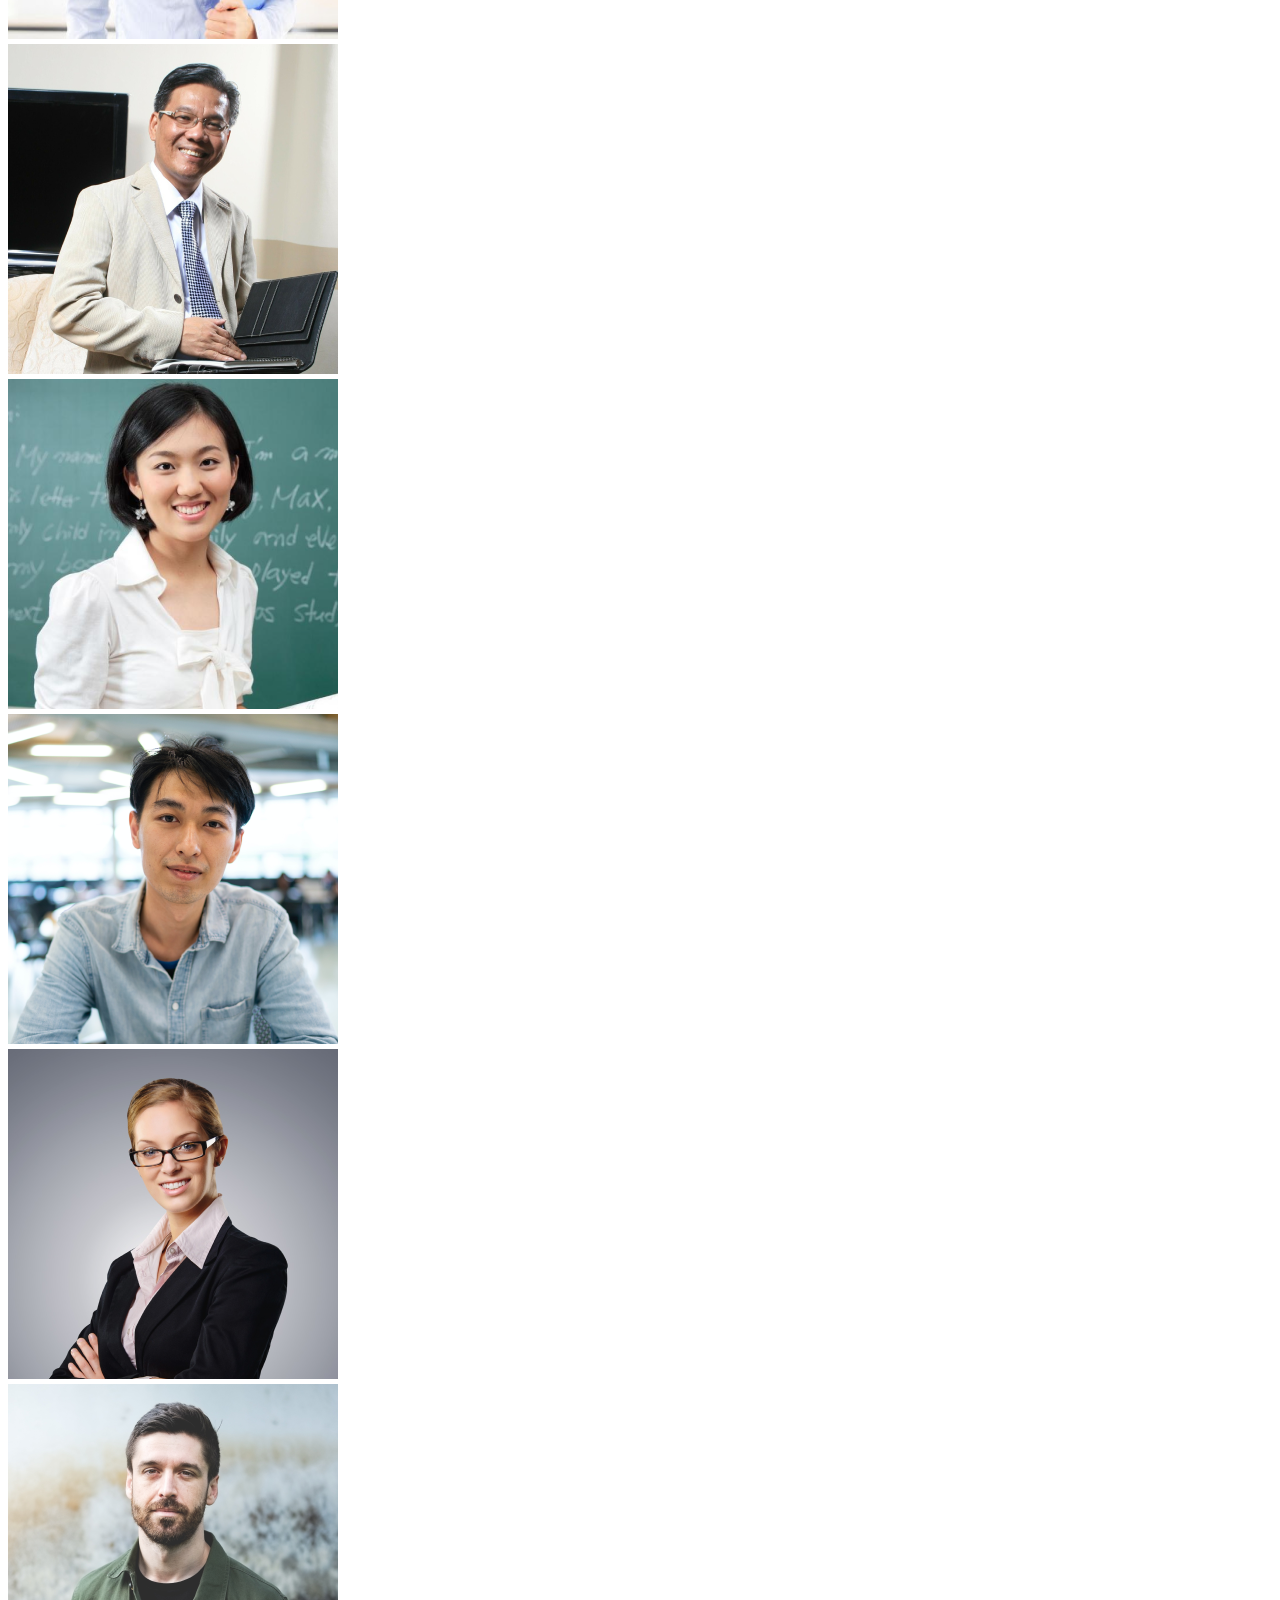
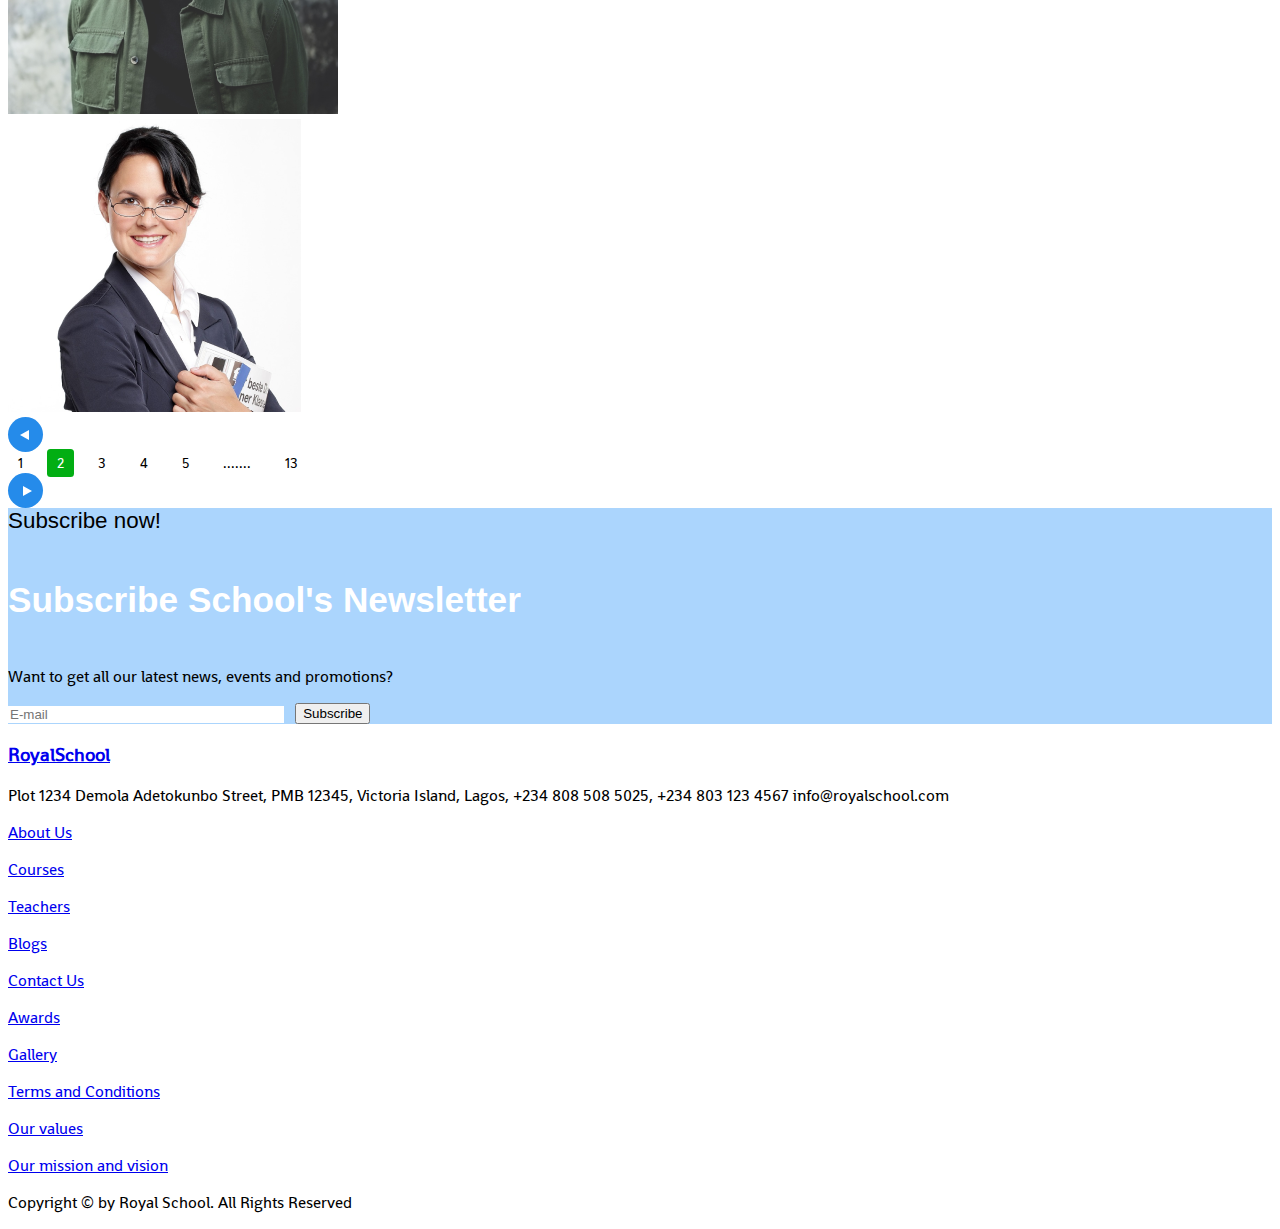
<file: teachers.html>
<!DOCTYPE html>
<html lang="en">
  <head>
    <meta charset="UTF-8" />
    <meta name="viewport" content="width=device-width, initial-scale=1.0" />
    <title>Meet Our Teachers | Royal School</title>

    <link
      rel="stylesheet"
      href="https://stackpath.bootstrapcdn.com/bootstrap/4.5.0/css/bootstrap.min.css"
      integrity="sha384-9aIt2nRpC12Uk9gS9baDl411NQApFmC26EwAOH8WgZl5MYYxFfc+NcPb1dKGj7Sk"
      crossorigin="anonymous"
    />
    <link href="https://fonts.googleapis.com/css2?family=Roboto:wght@100;300;400;500;700;900&family=Shanti&display=swap" rel="stylesheet">



    <link rel="stylesheet" href="assets/css/font/stylesheet.css" />
    <link rel="stylesheet" href="assets/css/icon/flaticon.css" />
    <link rel="stylesheet" href="assets/css/custom.css">
    <link rel="stylesheet" href="assets/css/responsive.css">
    <link rel="stylesheet" href="assets/css/teachers.css" />
  </head>

  <body>
    <!-- NAVIGATION...@tobyscript -->
    <nav class="navbar navbar-expand-lg bg-light pt-4 px-lg-5 px-md-3 pb-4">
      <a class="navbar-brand" href="#">
        <span>Royal</span>
        School
      </a>
      <button
        class="navbar-toggler"
        type="button"
        data-toggle="collapse"
        data-target="#navbarNav"
        aria-controls="navbarNav"
        aria-expanded="false"
        aria-label="Toggle navigation"
      >
        <span class="navbar-toggler-icon"></span>
      </button>

      <div class="collapse navbar-collapse" id="navbarNav">
        <ul class="navbar-nav">
          <li class="nav-item mr-xl-5 mr-lg-4">
            <a class="nav-link" href="#">
              Home
              <span class="sr-only">(current)</span>
            </a>
          </li>
          <li class="nav-item mr-xl-5 mr-lg-4">
            <a class="nav-link" href="#">About</a>
          </li>
          <li class="nav-item mr-xl-5 mr-lg-4">
            <a class="nav-link" href="#">Courses</a>
          </li>
          <li class="nav-item mr-xl-5 mr-lg-4">
            <a class="nav-link" href="#">Faculties</a>
          </li>
          <li class="nav-item mr-xl-5 mr-lg-4">
            <a class="nav-link active" href="#" tabindex="-1">Teachers</a>
          </li>
          <li class="nav-item mr-xl-5 mr-lg-4">
            <a class="nav-link" href="#">Contact</a>
          </li>
          <li class="nav-item">
            <button type="button" class="btn btn-primary text-uppercase">
              Sign In
            </button>
          </li>
        </ul>
      </div>
    </nav>

    <!-- HERO...@tobyscript -->
    <section class="hero container-fluid mb-md-5 mb-sm-5">
      <div class="heading text-capitalize text-center w-100">
        <span class="text-uppercase h1 px-4 d-inline-block heading-head">
          Meet
        </span>
        <span class="heading-tail">our teachers</span>
      </div>
    </section>
    <!-- END OF HERO -->

    <!-- TEACHERS MAIN SECTION...@tobyscript -->
    <section class="teachers">
      <!-- TEACHERS GRID WRAPPER -->
      <div class="container mt-md-3 teachers-grid mb-md-5 pb-4 mb-sm-1">
        <!-- FIRST ROW -->
        <div class="row">
          <div class="col col-lg-3 col-md-6 col-sm-6 col-12">
            <div>
              <img
                src="assets/images/teacher-1.png"
                alt="teacher 1"
                class="w-100"
              />
            </div>
            <div class="info w-100">
              <div class="teacher-info w-100">
                <h3 class="h3">James Claire</h3>
                <span>PhD, MBA</span>
                <div class="icons">
                  <span class="flaticon-instagram px-1"></span>
                  <span class="flaticon-linkedin px-1"></span>
                  <span class="flaticon-twitter px-1"></span>
                </div>
              </div>
              <div
                class="plus d-flex justify-content-center align-items-center"
              >
                &plus;
              </div>
            </div>
          </div>

          <div class="col col-lg-3 col-md-6 col-sm-6 col-12">
            <div>
              <img
                src="assets/images/teacher-2.png"
                alt="teacher 2"
                class="w-100"
              />
            </div>
            <div class="info w-100">
              <div class="teacher-info w-100">
                <h3 class="h3">James Claire</h3>
                <span>PhD, MBA</span>
                <div class="icons">
                  <span class="flaticon-instagram px-1"></span>
                  <span class="flaticon-linkedin px-1"></span>
                  <span class="flaticon-twitter px-1"></span>
                </div>
              </div>
              <div
                class="plus d-flex justify-content-center align-items-center"
              >
                &plus;
              </div>
            </div>
          </div>

          <div class="col col-lg-3 col-md-6 col-sm-6 col-12">
            <div>
              <img
                src="assets/images/teacher-3.png"
                alt="teacher 3"
                class="w-100"
              />
            </div>
            <div class="info w-100">
              <div class="teacher-info w-100">
                <h3 class="h3">James Claire</h3>
                <span>PhD, MBA</span>
                <div class="icons">
                  <span class="flaticon-instagram px-1"></span>
                  <span class="flaticon-linkedin px-1"></span>
                  <span class="flaticon-twitter px-1"></span>
                </div>
              </div>
              <div
                class="plus d-flex justify-content-center align-items-center"
              >
                &plus;
              </div>
            </div>
          </div>

          <div class="col col-lg-3 col-md-6 col-sm-6 col-12">
            <div>
              <img
                src="assets/images/teacher-4.png"
                alt="teacher 4"
                class="w-100"
              />
            </div>
            <div class="info w-100">
              <div class="teacher-info w-100">
                <h3 class="h3">James Claire</h3>
                <span>PhD, MBA</span>
                <div class="icons">
                  <span class="flaticon-instagram px-1"></span>
                  <span class="flaticon-linkedin px-1"></span>
                  <span class="flaticon-twitter px-1"></span>
                </div>
              </div>
              <div
                class="plus d-flex justify-content-center align-items-center"
              >
                &plus;
              </div>
            </div>
          </div>
        </div>
        <!-- END OF FIRST ROW -->

        <!-- SECOND ROW -->
        <div class="row row-second">
          <div class="col col-lg-3 col-md-6 col-sm-6 col-12">
            <div>
              <img
                src="assets/images/teacher-5.png"
                alt="teacher 1"
                class="w-100"
              />
            </div>
            <div class="info w-100">
              <div class="teacher-info w-100">
                <h3 class="h3">James Claire</h3>
                <span>PhD, MBA</span>
                <div class="icons">
                  <span class="flaticon-instagram px-1"></span>
                  <span class="flaticon-linkedin px-1"></span>
                  <span class="flaticon-twitter px-1"></span>
                </div>
              </div>
              <div
                class="plus d-flex justify-content-center align-items-center"
              >
                &plus;
              </div>
            </div>
          </div>

          <div class="col col-lg-3 col-md-6 col-sm-6 col-12">
            <div>
              <img
                src="assets/images/teacher-6.png"
                alt="teacher 2"
                class="w-100"
              />
            </div>
            <div class="info w-100">
              <div class="teacher-info w-100">
                <h3 class="h3">James Claire</h3>
                <span>PhD, MBA</span>
                <div class="icons">
                  <span class="flaticon-instagram px-1"></span>
                  <span class="flaticon-linkedin px-1"></span>
                  <span class="flaticon-twitter px-1"></span>
                </div>
              </div>
              <div
                class="plus d-flex justify-content-center align-items-center"
              >
                &plus;
              </div>
            </div>
          </div>

          <div class="col col-lg-3 col-md-6 col-sm-6 col-12">
            <div>
              <img
                src="assets/images/teacher-7.png"
                alt="teacher 3"
                class="w-100"
              />
            </div>
            <div class="info w-100">
              <div class="teacher-info w-100">
                <h3 class="h3">James Claire</h3>
                <span>PhD, MBA</span>
                <div class="icons">
                  <span class="flaticon-instagram px-1"></span>
                  <span class="flaticon-linkedin px-1"></span>
                  <span class="flaticon-twitter px-1"></span>
                </div>
              </div>
              <div
                class="plus d-flex justify-content-center align-items-center"
              >
                &plus;
              </div>
            </div>
          </div>

          <div class="col col-lg-3 col-md-6 col-sm-6 col-12">
            <div>
              <img
                src="assets/images/teacher-8.png"
                alt="teacher 4"
                class="w-100 img"
              />
            </div>
            <div class="info w-100">
              <div class="teacher-info w-100">
                <h3 class="h3">James Claire</h3>
                <span>PhD, MBA</span>
                <div class="icons">
                  <span class="flaticon-instagram px-1"></span>
                  <span class="flaticon-linkedin px-1"></span>
                  <span class="flaticon-twitter px-1"></span>
                </div>
              </div>
              <div
                class="plus d-flex justify-content-center align-items-center"
              >
                &plus;
              </div>
            </div>
          </div>
        </div>
        <!-- END OF SECOND ROW -->
      </div>
      <!-- END OF TEACHERS GRID WRAPPER -->

      <!-- PAGE NAVIGATOR...@tobyscript -->
      <div class="container-fluid">
        <div
          class="paginator-desktop mx-auto pb-5 mb-5 d-flex justify-content-between align-items-center"
        >
          <div class="outer">
            <div class="left-arrow"></div>
          </div>

          <div class="page-numbers">
            <span class="number">1</span>
            <span class="number number-active">2</span>
            <span class="number">3</span>
            <span class="number">4</span>
            <span class="number">5</span>
            <span class="number number-ellipsis">.......</span>
            <span class="number">13</span>
          </div>

          <div class="outer">
            <div class="right-arrow"></div>
          </div>
        </div>

        <div
          class="paginator-mobile mx-auto mb-5 d-flex justify-content-between align-items-center"
        >
          <div class="number number-active">Previous</div>
          <div class="number number-active">Next</div>
        </div>
      </div>

      <!-- END OF PAGE NAVIGATOR -->
    </section>
    <!-- END OF TEACHERS SECTION  -->

    <!-- NEWSLETTER SECTION -->
    <section class=" container-fluid px-md-4 px-sm-1 newsletter py-lg-5 py-md-4">
      <div class="row row-newsletter px-md-3 px-sm-0 d-flex justify-content-between">
        <div class="newsletter-text">
          <span class=" d-inline-block text-capitalize mb-2">Subscribe now!</span>
          <h4 class="h4 mb-2">Subscribe School's Newsletter</h4>
          <p>Want to get all our latest news, events and promotions?</p>
        </div>

          <form class="form">
            <div class="form-group mb-2">
              <input type="text" class="form-control" id="email" placeholder="E-mail">
            </div>
            <button type="submit" class="btn btn-primary mb-2 text-uppercase">Subscribe</button>
          </form>
        
      </div>
      
    </section>
    <!-- END OF NEWSLETTER SECTION -->


    <!-- FOOTER SECTION -->
    <section class="footer">
      <div class="bg-primary py-5">
        <footer class="container  bg-primary text-white">
            <div class="row">
                <div class="col-sm-12 col-md-3 col-lg-3 col-xl-3 text-center">
                    <a href="index.html">
                        <h3 class="d-inline align-middle text-dark">
                            <span class="text-white">Royal</span>School</h3>
                    </a>
                </div>
                <div class="col-sm-12 col-md-3 col-lg-3 col-xl-3 text-center">
                    <p>Plot 1234 Demola Adetokunbo Street, PMB 12345, Victoria Island, Lagos, +234 808 508 5025, +234 803
                        123
                        4567 info@royalschool.com</p>
                </div>
                <div class="col-sm-12 col-md-3 col-lg-3 col-xl-3 text-center">
    
                    <p>
                        <a href="#home" class="text-white">About Us</a>
                    </p>
                    <p>
                        <a href="#about" class="text-white">Courses</a>
                    </p>
                    <p>
                        <a href="#courses" class="text-white">Teachers</a>
                    </p>
                    <p>
                        <a href="#facilities" class="text-white">Blogs</a>
                    </p>
                    <p>
                        <a href="#teachers" class="text-white">Contact Us</a>
                    </p>
    
                </div>
                <div class="col-sm-12 col-md-3 col-lg-3 col-xl-3 text-center">
    
                    <p>
                        <a href="#home" class="text-white">Awards</a>
                    </p>
                    <p>
                        <a href="#about" class="text-white">Gallery</a>
                    </p>
                    <p>
                        <a href="#courses" class="text-white">Terms and Conditions</a>
                    </p>
                    <p>
                        <a href="#facilities" class="text-white">Our values</a>
                    </p>
                    <p>
                        <a href="#teachers" class="text-white">Our mission and vision </a>
                    </p>
    
                </div>
    
            </div>
        </footer>
    
        <p class="text-center">
            Copyright &copy; by Royal School. All Rights Reserved <i class="fa fa-instagram" aria-hidden="true"></i>
            <i class="fa fa-twitter" aria-hidden="true"></i>
            <i class="fa fa-linkedin" aria-hidden="true"></i></p>
    
    
    </div>
    </section>




    <script
      src="https://code.jquery.com/jquery-3.5.1.slim.min.js"
      integrity="sha384-DfXdz2htPH0lsSSs5nCTpuj/zy4C+OGpamoFVy38MVBnE+IbbVYUew+OrCXaRkfj"
      crossorigin="anonymous"
    ></script>
    <script
      src="https://cdn.jsdelivr.net/npm/popper.js@1.16.0/dist/umd/popper.min.js"
      integrity="sha384-Q6E9RHvbIyZFJoft+2mJbHaEWldlvI9IOYy5n3zV9zzTtmI3UksdQRVvoxMfooAo"
      crossorigin="anonymous"
    ></script>
    <script
      src="https://stackpath.bootstrapcdn.com/bootstrap/4.5.0/js/bootstrap.min.js"
      integrity="sha384-OgVRvuATP1z7JjHLkuOU7Xw704+h835Lr+6QL9UvYjZE3Ipu6Tp75j7Bh/kR0JKI"
      crossorigin="anonymous"
    ></script>
  </body>
</html>
</file>
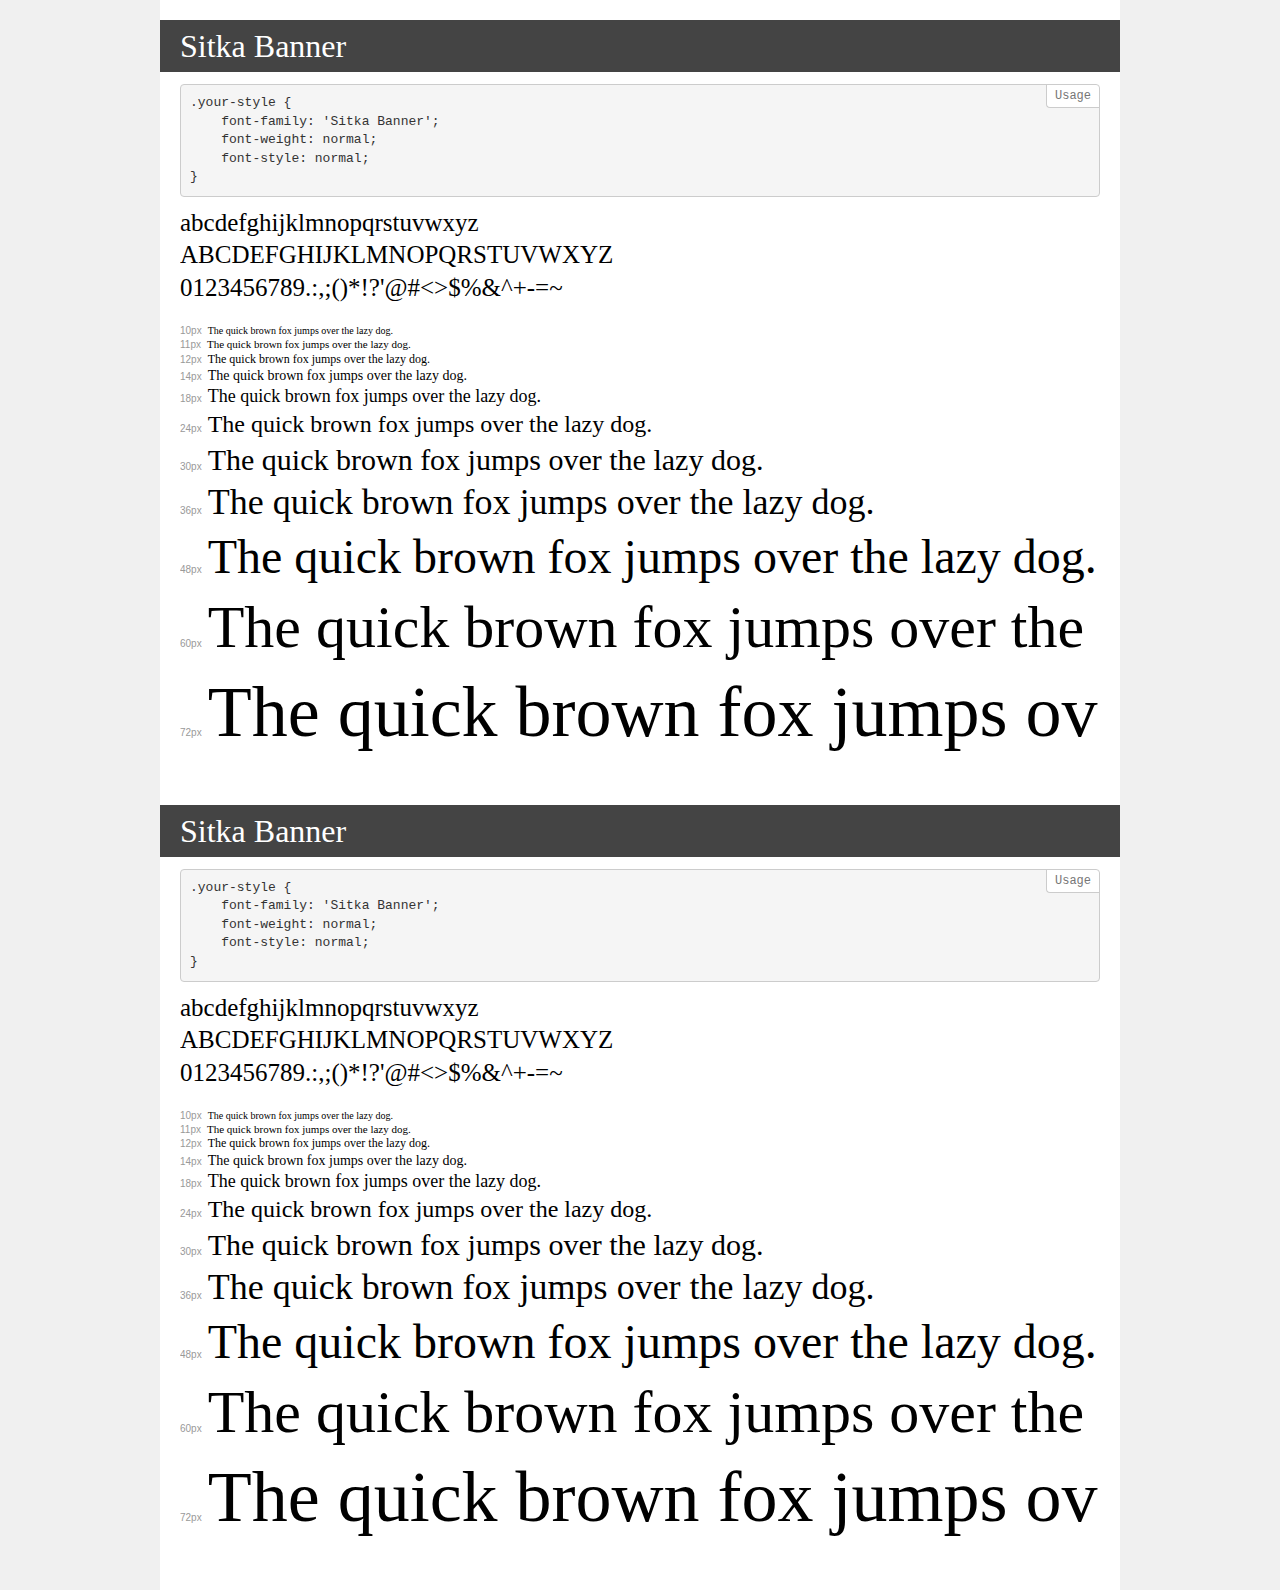
<file: assets/css/font/demo.html>
<!DOCTYPE html>
<html lang="en">
<head>
    <meta charset="utf-8">
    <meta http-equiv="X-UA-Compatible" content="IE=edge">
    <meta name="viewport" content="width=device-width, initial-scale=1">
    <meta name="robots" content="noindex, noarchive">
    <meta name="format-detection" content="telephone=no">
    <title>Transfonter demo</title>
    <link href="stylesheet.css" rel="stylesheet">
    <style>
        /*
        http://meyerweb.com/eric/tools/css/reset/
        v2.0 | 20110126
        License: none (public domain)
        */
        html, body, div, span, applet, object, iframe,
        h1, h2, h3, h4, h5, h6, p, blockquote, pre,
        a, abbr, acronym, address, big, cite, code,
        del, dfn, em, img, ins, kbd, q, s, samp,
        small, strike, strong, sub, sup, tt, var,
        b, u, i, center,
        dl, dt, dd, ol, ul, li,
        fieldset, form, label, legend,
        table, caption, tbody, tfoot, thead, tr, th, td,
        article, aside, canvas, details, embed,
        figure, figcaption, footer, header, hgroup,
        menu, nav, output, ruby, section, summary,
        time, mark, audio, video {
            margin: 0;
            padding: 0;
            border: 0;
            font-size: 100%;
            font: inherit;
            vertical-align: baseline;
        }
        /* HTML5 display-role reset for older browsers */
        article, aside, details, figcaption, figure,
        footer, header, hgroup, menu, nav, section {
            display: block;
        }
        body {
            line-height: 1;
        }
        ol, ul {
            list-style: none;
        }
        blockquote, q {
            quotes: none;
        }
        blockquote:before, blockquote:after,
        q:before, q:after {
            content: '';
            content: none;
        }
        table {
            border-collapse: collapse;
            border-spacing: 0;
        }
        /* demo styles */
        body {
            background: #f0f0f0;
            color: #000;
        }
        .page {
            background: #fff;
            width: 920px;
            margin: 0 auto;
            padding: 20px 20px 0 20px;
            overflow: hidden;
        }
        .font-container {
            overflow-x: auto;
            overflow-y: hidden;
            margin-bottom: 40px;
            line-height: 1.3;
            white-space: nowrap;
            padding-bottom: 5px;
        }
        h1 {
            position: relative;
            background: #444;
            font-size: 32px;
            color: #fff;
            padding: 10px 20px;
            margin: 0 -20px 12px -20px;
        }
        .letters {
            font-size: 25px;
            margin-bottom: 20px;
        }
        .s10:before {
            content: '10px';
        }
        .s11:before {
            content: '11px';
        }
        .s12:before {
            content: '12px';
        }
        .s14:before {
            content: '14px';
        }
        .s18:before {
            content: '18px';
        }
        .s24:before {
            content: '24px';
        }
        .s30:before {
            content: '30px';
        }
        .s36:before {
            content: '36px';
        }
        .s48:before {
            content: '48px';
        }
        .s60:before {
            content: '60px';
        }
        .s72:before {
            content: '72px';
        }
        .s10:before, .s11:before, .s12:before, .s14:before,
        .s18:before, .s24:before, .s30:before, .s36:before,
        .s48:before, .s60:before, .s72:before {
            font-family: Arial, sans-serif;
            font-size: 10px;
            font-weight: normal;
            font-style: normal;
            color: #999;
            padding-right: 6px;
        }
        pre {
            display: block;
            position: relative;
            padding: 9px;
            margin: 0 0 10px;
            font-family: Monaco, Menlo, Consolas, "Courier New", monospace;
            font-size: 13px;
            line-height: 1.428571429;
            color: #333;
            font-weight: normal;
            font-style: normal;
            background-color: #f5f5f5;
            border: 1px solid #ccc;
            overflow-x: auto;
            border-radius: 4px;
        }
        pre:after {
            display: block;
            position: absolute;
            right: 0;
            top: 0;
            content: 'Usage';
            line-height: 1;
            padding: 5px 8px;
            font-size: 12px;
            color: #767676;
            background-color: #fff;
            border: 1px solid #ccc;
            border-right: none;
            border-top: none;
            border-radius: 0 4px 0 4px;
            z-index: 10;
        }
        /* responsive */
        @media (max-width: 959px) {
            .page {
                width: auto;
                margin: 0;
            }
        }
    </style>
</head>
<body>
<div class="page">
    <div class="demo">
        <h1 style="font-family: 'Sitka Banner'; font-weight: normal; font-style: normal;">Sitka Banner</h1>
        <pre>.your-style {
    font-family: 'Sitka Banner';
    font-weight: normal;
    font-style: normal;
}</pre>
        <div class="font-container" style="font-family: 'Sitka Banner'; font-weight: normal; font-style: normal;">
            <p class="letters">
                abcdefghijklmnopqrstuvwxyz<br>
ABCDEFGHIJKLMNOPQRSTUVWXYZ<br>
                0123456789.:,;()*!?'@#<>$%&^+-=~
            </p>
            <p class="s10" style="font-size: 10px;">The quick brown fox jumps over the lazy dog.</p>
            <p class="s11" style="font-size: 11px;">The quick brown fox jumps over the lazy dog.</p>
            <p class="s12" style="font-size: 12px;">The quick brown fox jumps over the lazy dog.</p>
            <p class="s14" style="font-size: 14px;">The quick brown fox jumps over the lazy dog.</p>
            <p class="s18" style="font-size: 18px;">The quick brown fox jumps over the lazy dog.</p>
            <p class="s24" style="font-size: 24px;">The quick brown fox jumps over the lazy dog.</p>
            <p class="s30" style="font-size: 30px;">The quick brown fox jumps over the lazy dog.</p>
            <p class="s36" style="font-size: 36px;">The quick brown fox jumps over the lazy dog.</p>
            <p class="s48" style="font-size: 48px;">The quick brown fox jumps over the lazy dog.</p>
            <p class="s60" style="font-size: 60px;">The quick brown fox jumps over the lazy dog.</p>
            <p class="s72" style="font-size: 72px;">The quick brown fox jumps over the lazy dog.</p>
        </div>
    </div>
    <div class="demo">
        <h1 style="font-family: 'Sitka Banner'; font-weight: normal; font-style: normal;">Sitka Banner</h1>
        <pre>.your-style {
    font-family: 'Sitka Banner';
    font-weight: normal;
    font-style: normal;
}</pre>
        <div class="font-container" style="font-family: 'Sitka Banner'; font-weight: normal; font-style: normal;">
            <p class="letters">
                abcdefghijklmnopqrstuvwxyz<br>
ABCDEFGHIJKLMNOPQRSTUVWXYZ<br>
                0123456789.:,;()*!?'@#<>$%&^+-=~
            </p>
            <p class="s10" style="font-size: 10px;">The quick brown fox jumps over the lazy dog.</p>
            <p class="s11" style="font-size: 11px;">The quick brown fox jumps over the lazy dog.</p>
            <p class="s12" style="font-size: 12px;">The quick brown fox jumps over the lazy dog.</p>
            <p class="s14" style="font-size: 14px;">The quick brown fox jumps over the lazy dog.</p>
            <p class="s18" style="font-size: 18px;">The quick brown fox jumps over the lazy dog.</p>
            <p class="s24" style="font-size: 24px;">The quick brown fox jumps over the lazy dog.</p>
            <p class="s30" style="font-size: 30px;">The quick brown fox jumps over the lazy dog.</p>
            <p class="s36" style="font-size: 36px;">The quick brown fox jumps over the lazy dog.</p>
            <p class="s48" style="font-size: 48px;">The quick brown fox jumps over the lazy dog.</p>
            <p class="s60" style="font-size: 60px;">The quick brown fox jumps over the lazy dog.</p>
            <p class="s72" style="font-size: 72px;">The quick brown fox jumps over the lazy dog.</p>
        </div>
    </div>
</div>
</body>
</html>
</file>
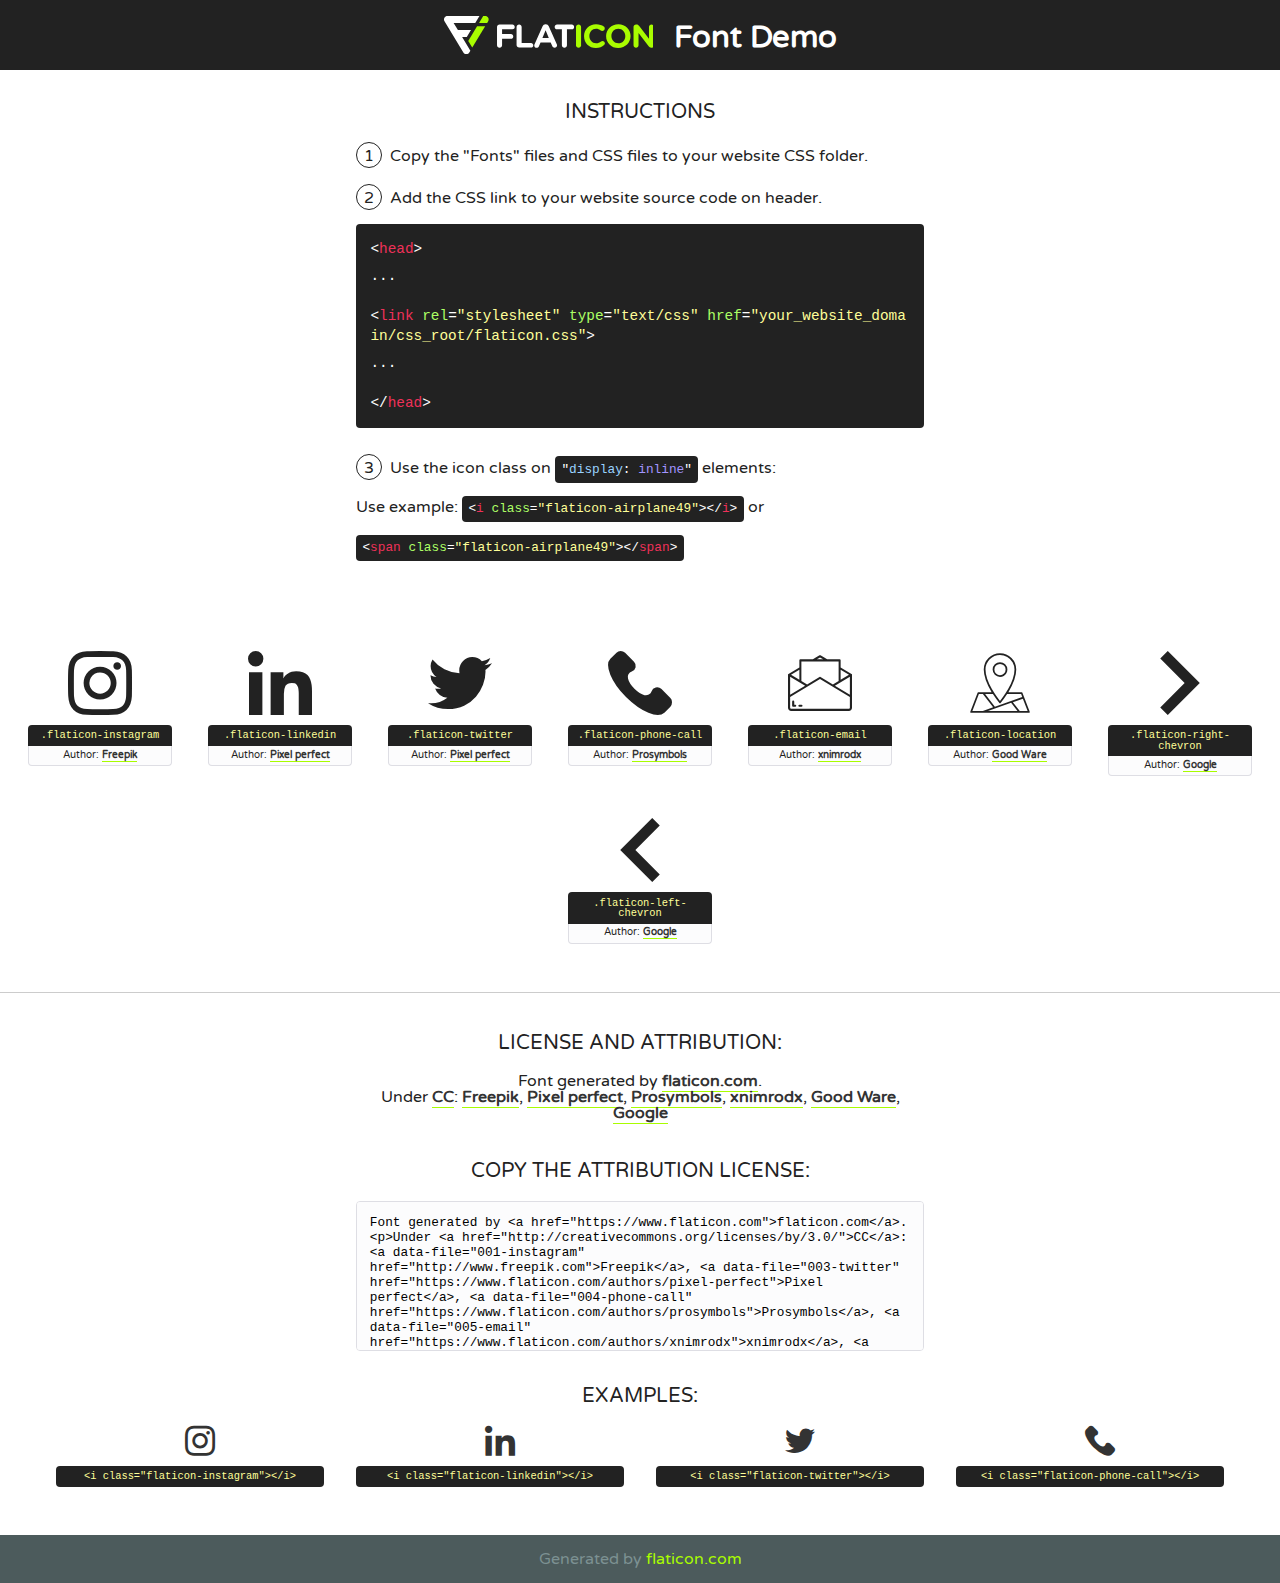
<file: assets/css/icon/flaticon.html>
<!DOCTYPE html>
<!--
  Flaticon icon font: Flaticon
  Creation date: 22/06/2020 23:28
-->
<html>
<!DOCTYPE html>
<html>

<head>
    <title>Flaticon WebFont</title>
    <link href="http://fonts.googleapis.com/css?family=Varela+Round" rel="stylesheet" type="text/css" />
    <link rel="stylesheet" type="text/css" href="flaticon.css">
    <meta charset="UTF-8">
    <style>
    html, body, div, span, applet, object, iframe,
    h1, h2, h3, h4, h5, h6, p, blockquote, pre,
    a, abbr, acronym, address, big, cite, code,
    del, dfn, em, img, ins, kbd, q, s, samp,
    small, strike, strong, sub, sup, tt, var,
    b, u, i, center,
    dl, dt, dd, ol, ul, li,
    fieldset, form, label, legend,
    table, caption, tbody, tfoot, thead, tr, th, td,
    article, aside, canvas, details, embed, 
    figure, figcaption, footer, header, hgroup, 
    menu, nav, output, ruby, section, summary,
    time, mark, audio, video {
        margin: 0;
        padding: 0;
        border: 0;
        font-size: 100%;
        font: inherit;
        vertical-align: baseline;
    }
    /* HTML5 display-role reset for older browsers */
    article, aside, details, figcaption, figure, 
    footer, header, hgroup, menu, nav, section {
        display: block;
    }
    body {
        line-height: 1;
    }
    ol, ul {
        list-style: none;
    }
    blockquote, q {
        quotes: none;
    }
    blockquote:before, blockquote:after,
    q:before, q:after {
        content: '';
        content: none;
    }
    table {
        border-collapse: collapse;
        border-spacing: 0;
    }
    body {
        font-family: 'Varela Round', Helvetica, Arial, sans-serif;
        font-size: 16px;
        color: #222;
    }
    a {
        color: #333;
        border-bottom: 1px solid #a9fd00;
        font-weight: bold;
        text-decoration: none;
    }
    * {
        -moz-box-sizing: border-box;
        -webkit-box-sizing: border-box;
        box-sizing: border-box;
        margin: 0;
        padding: 0;
    }
    [class^="flaticon-"]:before, [class*=" flaticon-"]:before, [class^="flaticon-"]:after, [class*=" flaticon-"]:after {
        font-family: Flaticon;
        font-size: 30px;
        font-style: normal;
        margin-left: 20px;
        color: #333;
    }
    .wrapper {
        max-width: 600px;
        margin: auto;
        padding: 0 1em;
    }
    .title {
        font-size: 1.25em;
        text-align: center;
        margin-bottom: 1em;
        text-transform: uppercase;
    }
    header {
        text-align: center;
        background-color: #222;
        color: #fff;
        padding: 1em;
    }
    header .logo {
        width: 210px;
        height: 38px;
        display: inline-block;
        vertical-align: middle;
        margin-right: 1em;
        border: none;
    }
    header strong {
        font-size: 1.95em;
        font-weight: bold;
        vertical-align: middle;
        margin-top: 5px;
        display: inline-block;
    }
    .demo {
        margin: 2em auto;
        line-height: 1.25em;
    }
    .demo ul li {
        margin-bottom: 1em;
    }
    .demo ul li .num {
        color: #222;
        border-radius: 20px;
        display: inline-block;
        width: 26px;
        padding: 3px;
        height: 26px;
        text-align: center;
        margin-right: 0.5em;
        border: 1px solid #222;
    }
    .demo ul li code {
        background-color: #222;
        border-radius: 4px;
        padding: 0.25em 0.5em;
        display: inline-block;
        color: #fff;
        font-family: Consolas,Monaco,Lucida Console,Liberation Mono,DejaVu Sans Mono,Bitstream Vera Sans Mono,Courier New, monospace;
        font-weight: lighter;
        margin-top: 1em;
        font-size: 0.8em;
        word-break: break-all;
    }
    .demo ul li code.big {
        padding: 1em;
        font-size: 0.9em;
    }
    .demo ul li code .red {
        color: #EF3159;
    }
    .demo ul li code .green {
        color: #ACFF65;
    }
    .demo ul li code .yellow {
        color: #FFFF99;
    }
    .demo ul li code .blue {
        color: #99D3FF;
    }
    .demo ul li code .purple {
        color: #A295FF;
    }
    .demo ul li code .dots {
        margin-top: 0.5em;
        display: block;
    }
    #glyphs {
        border-bottom: 1px solid #ccc;
        padding: 2em 0;
        text-align: center;
    }
    .glyph {
        display: inline-block;
        width: 9em;
        margin: 1em;
        text-align: center;
        vertical-align: top;
        background: #FFF;
    }
    .glyph .glyph-icon {
        padding: 10px;
        display: block;
        font-family:"Flaticon";
        font-size: 64px;
        line-height: 1;
    }
    .glyph .glyph-icon:before {
        font-size: 64px;
        color: #222;
        margin-left: 0;
    }
    .class-name {
        font-size: 0.65em;
        background-color: #222;
        color: #fff;
        border-radius: 4px 4px 0 0;
        padding: 0.5em;
        color: #FFFF99;
        font-family: Consolas,Monaco,Lucida Console,Liberation Mono,DejaVu Sans Mono,Bitstream Vera Sans Mono,Courier New, monospace;
    }
    .author-name {
        font-size: 0.6em;
        background-color: #fcfcfd;
        border: 1px solid #DEDEE4;
        border-top: 0;
        border-radius: 0 0 4px 4px;
        padding: 0.5em;
    }
    .class-name:last-child {
        font-size: 10px;
        color:#888;
    }
    .class-name:last-child a {
        font-size: 10px;
        color:#555;
    }
    .class-name:last-child a:hover {
        color:#a9fd00;
    }
    .glyph > input {
        display: block;
        width: 100px;
        margin: 5px auto;
        text-align: center;
        font-size: 12px;
        cursor: text;
    }
    .glyph > input.icon-input {
        font-family:"Flaticon";
        font-size: 16px;
        margin-bottom: 10px;
    }
    .attribution .title {
        margin-top: 2em;
    }
    .attribution textarea {
        background-color: #fcfcfd;
        padding: 1em;
        border: none;
        box-shadow: none;
        border: 1px solid #DEDEE4;
        border-radius: 4px;
        resize: none;
        width: 100%;
        height: 150px;
        font-size: 0.8em;
        font-family: Consolas,Monaco,Lucida Console,Liberation Mono,DejaVu Sans Mono,Bitstream Vera Sans Mono,Courier New, monospace;
        -webkit-appearance: none;
    }
    .iconsuse {
        margin: 2em auto;
        text-align: center;
        max-width: 1200px;
    }
    .iconsuse:after {
        content: '';
        display: table;
        clear: both;
    }
    .iconsuse .image {
        float: left;
        width: 25%;
        padding: 0 1em;
    }
    .iconsuse .image p {
        margin-bottom: 1em;
    }
    .iconsuse .image span {
        display: block;
        font-size: 0.65em;
        background-color: #222;
        color: #fff;
        border-radius: 4px;
        padding: 0.5em;
        color: #FFFF99;
        margin-top: 1em;
        font-family: Consolas,Monaco,Lucida Console,Liberation Mono,DejaVu Sans Mono,Bitstream Vera Sans Mono,Courier New, monospace;
    }
    #footer {
        text-align: center;
        background-color: #4C5B5C;
        color: #7c9192;
        padding: 1em;
    }
    #footer a {
        border: none;
        color: #a9fd00;
        font-weight: normal;
    }
    @media (max-width: 960px) {
        .iconsuse .image {
            width: 50%;
        }
    }
    @media (max-width: 560px) {
        .iconsuse .image {
            width: 100%;
        }
    }
    </style>
</head>

<body class="characters-off">

    <header>
        <a href="https://www.flaticon.com" target="_blank" class="logo">
            <svg version="1.1" xmlns="http://www.w3.org/2000/svg" xmlns:xlink="http://www.w3.org/1999/xlink" xmlns:a="http://ns.adobe.com/AdobeSVGViewerExtensions/3.0/" viewBox="0 0 560.875 102.036" enable-background="new 0 0 560.875 102.036" xml:space="preserve">
                <defs>
                </defs>
                <g>
                    <g class="letters">
                        <path fill="#ffffff" d="M141.596,29.675c0-3.777,2.985-6.767,6.764-6.767h34.438c3.426,0,6.15,2.728,6.15,6.15
                        c0,3.43-2.724,6.149-6.15,6.149h-27.674v13.091h23.719c3.429,0,6.151,2.724,6.151,6.15c0,3.43-2.723,6.149-6.151,6.149h-23.719
                        v17.574c0,3.773-2.986,6.761-6.764,6.761c-3.779,0-6.764-2.989-6.764-6.761V29.675z"></path>
                        <path fill="#ffffff" d="M193.844,29.149c0-3.781,2.985-6.767,6.764-6.767c3.776,0,6.763,2.985,6.763,6.767v42.957h25.039
                        c3.426,0,6.149,2.726,6.149,6.153c0,3.425-2.723,6.15-6.149,6.15h-31.802c-3.779,0-6.764-2.986-6.764-6.768V29.149z"></path>
                        <path fill="#ffffff" d="M241.891,75.71l21.438-48.407c1.492-3.341,4.215-5.357,7.906-5.357h0.792
                        c3.686,0,6.323,2.017,7.815,5.357l21.439,48.407c0.436,0.967,0.701,1.845,0.701,2.723c0,3.602-2.809,6.501-6.414,6.501
                        c-3.161,0-5.269-1.845-6.499-4.655l-4.132-9.661h-27.059l-4.301,10.102c-1.144,2.631-3.426,4.214-6.237,4.214
                        c-3.517,0-6.24-2.81-6.24-6.325C241.1,77.64,241.451,76.677,241.891,75.71z M279.932,58.666l-8.521-20.297l-8.526,20.297H279.932
                        z"></path>
                        <path fill="#ffffff" d="M314.864,35.387H301.86c-3.429,0-6.239-2.813-6.239-6.238c0-3.429,2.811-6.24,6.239-6.24h39.533
                        c3.426,0,6.237,2.811,6.237,6.24c0,3.425-2.811,6.238-6.237,6.238h-13.001v42.785c0,3.773-2.99,6.761-6.764,6.761
                        c-3.779,0-6.764-2.989-6.764-6.761V35.387z"></path>
                        <path fill="#A9FD00" d="M352.615,29.149c0-3.781,2.985-6.767,6.767-6.767c3.774,0,6.761,2.985,6.761,6.767v49.024
                        c0,3.773-2.987,6.761-6.761,6.761c-3.781,0-6.767-2.989-6.767-6.761V29.149z"></path>
                        <path fill="#A9FD00" d="M374.132,53.836v-0.179c0-17.481,13.178-31.801,32.065-31.801c9.22,0,15.459,2.458,20.557,6.238
                        c1.402,1.054,2.637,2.985,2.637,5.357c0,3.692-2.985,6.59-6.681,6.59c-1.845,0-3.071-0.702-4.044-1.319
                        c-3.776-2.813-7.729-4.393-12.562-4.393c-10.364,0-17.831,8.611-17.831,19.154v0.173c0,10.542,7.291,19.329,17.831,19.329
                        c5.715,0,9.492-1.756,13.359-4.834c1.049-0.874,2.458-1.491,4.039-1.491c3.429,0,6.325,2.813,6.325,6.236
                        c0,2.106-1.056,3.78-2.282,4.834c-5.539,4.834-12.036,7.733-21.878,7.733C387.572,85.464,374.132,71.493,374.132,53.836z"></path>
                        <path fill="#A9FD00" d="M433.009,53.836v-0.179c0-17.481,13.79-31.801,32.766-31.801c18.981,0,32.592,14.143,32.592,31.628v0.173
                        c0,17.483-13.785,31.807-32.769,31.807C446.625,85.464,433.009,71.32,433.009,53.836z M484.224,53.836v-0.179
                        c0-10.539-7.725-19.326-18.626-19.326c-10.893,0-18.449,8.611-18.449,19.154v0.173c0,10.542,7.73,19.329,18.626,19.329
                        C476.676,72.986,484.224,64.378,484.224,53.836z"></path>
                        <path fill="#A9FD00" d="M506.233,29.321c0-3.774,2.99-6.763,6.767-6.763h1.401c3.252,0,5.183,1.583,7.029,3.953l26.093,34.265
                        V29.059c0-3.692,2.99-6.677,6.681-6.677c3.683,0,6.671,2.985,6.671,6.677v48.934c0,3.78-2.987,6.765-6.764,6.765h-0.436
                        c-3.257,0-5.188-1.581-7.034-3.953l-27.056-35.492v32.944c0,3.687-2.985,6.676-6.678,6.676c-3.683,0-6.673-2.989-6.673-6.676
                        V29.321z"></path>
                    </g>
                    <g class="insignia">
                        <path fill="#ffffff" d="M48.372,56.137h12.517l11.156-18.537H37.186L25.688,18.539h57.825L94.668,0H9.271
                        C5.925,0,2.842,1.801,1.198,4.716c-1.644,2.907-1.593,6.482,0.134,9.343l50.38,83.501c1.678,2.781,4.689,4.476,7.938,4.476
                        c3.246,0,6.257-1.695,7.935-4.476l2.898-4.804L48.372,56.137z"></path>
                        <g class="i">
                            <path fill="#A9FD00" d="M93.575,18.539h0.031v0.004l21.652,0.004l2.705-4.488c1.727-2.861,1.778-6.436,0.133-9.343
                            C116.454,1.801,113.371,0,110.026,0h-5.294L93.575,18.539z"></path>
                            <polygon fill="#A9FD00" points="88.291,27.356 64.725,66.486 75.519,84.404 109.942,27.356"></polygon>
                        </g>
                    </g>
                </g>
            </svg>
        </a>
        <strong>Font Demo</strong>
    </header>


    <section class="demo wrapper">

        <p class="title">Instructions</p>

        <ul>
            <li>
                <span class="num">1</span>Copy the "Fonts" files and CSS files to your website CSS folder.
            </li>
            <li>
                <span class="num">2</span>Add the CSS link to your website source code on header.
                <code class="big">
                    &lt;<span class="red">head</span>&gt;
                    <br/><span class="dots">...</span>
                    <br/>&lt;<span class="red">link</span> <span class="green">rel</span>=<span class="yellow">"stylesheet"</span> <span class="green">type</span>=<span class="yellow">"text/css"</span> <span class="green">href</span>=<span class="yellow">"your_website_domain/css_root/flaticon.css"</span>&gt;
                    <br/><span class="dots">...</span>
                    <br/>&lt;/<span class="red">head</span>&gt;
                </code>
            </li>

            <li>
                <p>
                    <span class="num">3</span>Use the icon class on <code>"<span class="blue">display</span>:<span class="purple"> inline</span>"</code> elements:
                    <br />
                    Use example: <code>&lt;<span class="red">i</span> <span class="green">class</span>=<span class="yellow">&quot;flaticon-airplane49&quot;</span>&gt;&lt;/<span class="red">i</span>&gt;</code> or <code>&lt;<span class="red">span</span> <span class="green">class</span>=<span class="yellow">&quot;flaticon-airplane49&quot;</span>&gt;&lt;/<span class="red">span</span>&gt;</code>
            </li>
        </ul>

    </section>




   <section id="glyphs">          
    
      
        <div class="glyph"><div class="glyph-icon flaticon-instagram"></div>
            <div class="class-name">.flaticon-instagram</div>
            <div class="author-name">Author: <a data-file="001-instagram" href="http://www.freepik.com">Freepik</a> </div> 
        </div>        
        
        <div class="glyph"><div class="glyph-icon flaticon-linkedin"></div>
            <div class="class-name">.flaticon-linkedin</div>
            <div class="author-name">Author: <a data-file="002-linkedin" href="https://www.flaticon.com/authors/pixel-perfect">Pixel perfect</a> </div> 
        </div>        
        
        <div class="glyph"><div class="glyph-icon flaticon-twitter"></div>
            <div class="class-name">.flaticon-twitter</div>
            <div class="author-name">Author: <a data-file="003-twitter" href="https://www.flaticon.com/authors/pixel-perfect">Pixel perfect</a> </div> 
        </div>        
        
        <div class="glyph"><div class="glyph-icon flaticon-phone-call"></div>
            <div class="class-name">.flaticon-phone-call</div>
            <div class="author-name">Author: <a data-file="004-phone-call" href="https://www.flaticon.com/authors/prosymbols">Prosymbols</a> </div> 
        </div>        
        
        <div class="glyph"><div class="glyph-icon flaticon-email"></div>
            <div class="class-name">.flaticon-email</div>
            <div class="author-name">Author: <a data-file="005-email" href="https://www.flaticon.com/authors/xnimrodx">xnimrodx</a> </div> 
        </div>        
        
        <div class="glyph"><div class="glyph-icon flaticon-location"></div>
            <div class="class-name">.flaticon-location</div>
            <div class="author-name">Author: <a data-file="006-location" href="https://www.flaticon.com/authors/good-ware">Good Ware</a> </div> 
        </div>        
        
        <div class="glyph"><div class="glyph-icon flaticon-right-chevron"></div>
            <div class="class-name">.flaticon-right-chevron</div>
            <div class="author-name">Author: <a data-file="007-right-chevron" href="https://www.flaticon.com/authors/google">Google</a> </div> 
        </div>        
        
        <div class="glyph"><div class="glyph-icon flaticon-left-chevron"></div>
            <div class="class-name">.flaticon-left-chevron</div>
            <div class="author-name">Author: <a data-file="008-left-chevron" href="https://www.flaticon.com/authors/google">Google</a> </div> 
        </div>        
        

    </section>



    <section class="attribution wrapper"   style="text-align:center;">

      <div class="title">License and attribution:</div><div class="attrDiv">Font generated by <a href="https://www.flaticon.com">flaticon.com</a>. <div><p>Under <a href="http://creativecommons.org/licenses/by/3.0/">CC</a>: <a data-file="001-instagram" href="http://www.freepik.com">Freepik</a>, <a data-file="003-twitter" href="https://www.flaticon.com/authors/pixel-perfect">Pixel perfect</a>, <a data-file="004-phone-call" href="https://www.flaticon.com/authors/prosymbols">Prosymbols</a>, <a data-file="005-email" href="https://www.flaticon.com/authors/xnimrodx">xnimrodx</a>, <a data-file="006-location" href="https://www.flaticon.com/authors/good-ware">Good Ware</a>, <a data-file="008-left-chevron" href="https://www.flaticon.com/authors/google">Google</a></p>  </div>
      </div>
      <div class="title">Copy the Attribution License:</div>

    <textarea onclick="this.focus();this.select();">Font generated by &lt;a href=&quot;https://www.flaticon.com&quot;&gt;flaticon.com&lt;/a&gt;. <p>Under <a href="http://creativecommons.org/licenses/by/3.0/">CC</a>: <a data-file="001-instagram" href="http://www.freepik.com">Freepik</a>, <a data-file="003-twitter" href="https://www.flaticon.com/authors/pixel-perfect">Pixel perfect</a>, <a data-file="004-phone-call" href="https://www.flaticon.com/authors/prosymbols">Prosymbols</a>, <a data-file="005-email" href="https://www.flaticon.com/authors/xnimrodx">xnimrodx</a>, <a data-file="006-location" href="https://www.flaticon.com/authors/good-ware">Good Ware</a>, <a data-file="008-left-chevron" href="https://www.flaticon.com/authors/google">Google</a></p>  
     </textarea>

    </section>

    <section class="iconsuse">

          <div class="title">Examples:</div>            
             
            <div class="image">
                <p>
                    <i class="glyph-icon flaticon-instagram"></i> 
                    <span>&lt;i class=&quot;flaticon-instagram&quot;&gt;&lt;/i&gt;</span>
                </p>
            </div>
            
            <div class="image">
                <p>
                    <i class="glyph-icon flaticon-linkedin"></i> 
                    <span>&lt;i class=&quot;flaticon-linkedin&quot;&gt;&lt;/i&gt;</span>
                </p>
            </div>
            
            <div class="image">
                <p>
                    <i class="glyph-icon flaticon-twitter"></i> 
                    <span>&lt;i class=&quot;flaticon-twitter&quot;&gt;&lt;/i&gt;</span>
                </p>
            </div>
            
            <div class="image">
                <p>
                    <i class="glyph-icon flaticon-phone-call"></i> 
                    <span>&lt;i class=&quot;flaticon-phone-call&quot;&gt;&lt;/i&gt;</span>
                </p>
            </div>
                       
        </div>
                            
    </section>

<div id="footer">
    <div>Generated by <a href="https://www.flaticon.com">flaticon.com</a>
    </div>
</div>



</body>
</html>
</file>
<file: assets/css/index-page.css>
body{
	
}
/*header*/
.bg_head{
	background-color: #e5e5e5;
}

.navbar-collapse > ul{
	margin-left: 20%;
}
.navbar-nav > li {
  padding-left: 13px;
  padding-right: 13px;
}
.nav-link {
  font-size: 18px;
  color: #000;
}
li > .active{
	color: #258bea;
}
a {
  text-decoration: none !important;
 
}

nav {
  font-family: 'Shanti', sans-serif;
}
.btn_sign{
	border: 1px solid #258bea;
  	border-radius: 5px;
	line-height: 1.5;
	font-size: 15px;
	padding: 10px 20px;
	color: #fff!important;
	background-color: #258bea; 
	transition: ease-in;
}
.btn_sign:hover{
	padding: 12px 22px; 
	color: #258bea!important;
	background-color: #fff;
	border: 1px solid #fff;
}

/*background-image: url(../images/Ellipse.png);
	background-position: 100% 0; 
	width: 100%;
  height: 100%;
	background-repeat: no-repeat;
	position: relative;*/

.img_buttom_con{
position: absolute;
  right: 0px;
  top: 0;
  width: auto; // this is an arbitrary depends on the design
  z-index: -1;
	
}
.img_buttom{
	height: 350px;
}

/*position: absolute;
	z-index: -1;
	background-image: url(../images/library.png);
	background-position: 100% 0; 
	background-repeat: no-repeat;
	width: 100%;
  height: 100%;
  border-radius:40%;*/

.img_top{
  display: inline;
  margin: 0 auto;
  margin-left: -25%; //centers the image
  height: 100%;
  width: auto;
}
.img_top_con{
	border: 10px solid #abd5fd;
	width:  490px;
    height: 510px;
    position: absolute;
    overflow: hidden;
    border-radius: 50%;
    right: 83px;
    top:0;
}
.icon-blue{
	color: #258bea!important;

}
.text-blue{
	color: #258bea!important;
	font-family: 'Sitka', serif;
}
.text-black{
	color: #2f2e2e!important;
	font-family: 'Sitka', serif;
	font-weight: bold;
}
.mtop{
	margin-top: 10%;
}
.mtop-15{
	margin-top: 15%;
}
.mtop-17{
	margin-top: 17%;
}

.bg_white{
	background-color: #fff!important;
}
.number_pad{
	font-family: 'Sitka', serif;
	color: #fff!important;
	display: inline-block;
	background-color: #258bea!important;
	padding: 5px 12px;
	border-radius:50%;
	font-size: 13px;
}

/*section 1*/
/*section 2*/
.bg_feature{
	background-color: #abd5fd;
}
.text-white{
	color: #fff!important;
	font-family: 'Sitka', serif;
}
.cost{
	display: inline-block;
	padding: 5px 27px ;
	background-color: #2f2e2e!important;
	color: #fff!important;
	border-radius: 27px 0	0 27px ;
}
.cost_con{
	position: absolute;
	z-index: 1;
	right: 0;
	top:28vh;

}

/*section 3*/

.checked {
  color: orange;
}
.box_shadow{
	box-shadow: 1px 3px 4px;
}

/*section 4*/
.d_inline{
	display: inline;
}
.bg_quick{
	background-color: #258bea!important;	
}
.footer a{
	color: #fff!important;
}
.px-15{
	font-size: 17px;
}
.px-25{
	font-size: 25px;
}
.px-20{
	font-size: 20px;
}
.px-30{
	font-size: 35px;
}
.borda{
	border: 1px solid #fff;
}
/** {
   outline: 1px solid red;
}*/
.bg_image{
	  position: relative;
	  display: table;
	  top: 0;
	  left: 0;
	  width: 100%;
	  height: 100%;
	  background-size: cover;
	  background-repeat: no-repeat;
	  background-position: center center;
	  -webkit-transform: translateZ(0);
	          transform: translateZ(0);
	  will-change: transform;
	}
.text_center{
	text-align: none;
}
/*footer*/
.mtop-40{
	padding: 25px;
}
/* large screens */
@media (max-width: 1200px) {

.navbar-collapse > ul{
	margin-left: 14%;
}
.navbar-nav > li {
  padding-left: 5px;
  padding-right: 5px;
}
}

@media (max-width: 992px) {
	 .bg_header{
		background-color: #fff;
	}
	.navbar-collapse > ul{
		margin-left: 14%;
	}
	.navbar-nav > li {
	  padding-left: 5px;
	  padding-right: 5px;
	}
	.landing{
		line-height: 3;
		margin-top: 10%;
		margin-bottom: 10%;
	}
	.text_center{
	text-align: center;
	}
	.border_side1{
		border-left:0;
		border-bottom:0;
	}
	.border_side2{
		border-left:0;
		border-top:0;
	}
}

/* large screens */
@media (min-width: 992px) {
 .bg_header{
	background-color: #e5e5e5;
}
.mtop-40{
	margin-top: 30%;
}
}
</file>
<file: assets/css/our-faculty.css>
body {
  font-family: 'Shanti', sans-serif !important;
}

.faculties_list {
  background-color: #e5e5e5;
}

/* Breadcrumb start */
.our_faculties .bg_img {
  background-image: linear-gradient(
      to right bottom,
      rgba(174, 174, 174, 0.45),
      rgba(174, 174, 174, 0.85)
    ),
    url('../images/breadcrumb.png');
  background-size: cover;
  background-position: center;
  padding-bottom: 180px;
}

.our_faculties h1 {
  font-style: normal;
  font-weight: bold;
  font-size: 100px;
  line-height: 141px;
  color: #258bea;
  text-shadow: 0px 4px 4px rgba(0, 0, 0, 0.25);
  padding-top: 180px;
}

/* Breadcrumb end */

/* Royal School Faculties List start  */
.faculties_list p {
  font-weight: normal;
  font-size: 30px;
  line-height: 38px;
  text-align: center;
}

.faculties_list a,
.faculties_list h5 {
  font-weight: normal;
  font-size: 20px;
  color: #258bea;
}

.faculties_list h5 {
  font-weight: normal;
  font-size: 23.0826px;
  line-height: 1.5;
  color: #2f2e2e;
}

.faculties_list .icon {
  position: relative;
  top: -40px;
  left: 220px;
}
/* Royal School Faculties List end  */

/* Subscribe Now start */
.subscribe {
  background-color: #abd5fd;
}

.subscribe h5 {
  font-size: 24px;
  line-height: 1.5;
  color: #2f2e2e;
}

.subscribe .newsletter {
  font-weight: bold;
  font-size: 45px;
  line-height: 1.5;
  color: #fff;
}

.subscribe .promotion {
  font-weight: normal;
  font-size: 20px;
  line-height: 1.5;
}
/* Subscribe Now end */

/* Faculty of Art start */
.art_faculty .bg_img {
  background-image: linear-gradient(
      to right bottom,
      rgba(174, 174, 174, 0.45),
      rgba(174, 174, 174, 0.85)
    ),
    url('../images/art.png');
  background-size: cover;
  background-position: center;
  padding-bottom: 180px;
}

.art_faculty h1 {
  font-style: normal;
  font-weight: bold;
  font-size: 112.802px;
  line-height: 141px;
  color: #258bea;
  text-shadow: 0px 4px 4px rgba(0, 0, 0, 0.25);
  padding-top: 180px;
}

.art p {
  font-weight: normal;
  font-size: 30px;
  line-height: 38px;
  text-align: center;
}
/* Faculty of Art end */

/* Featured Courses start */
.courses {
  background-color: #abd5fd;
}

.courses h4 {
  font-weight: bold;
  font-size: 45px;
  text-transform: capitalize;
}

.courses h6 {
  font-weight: bold;
  font-size: 26px;
  line-height: 1.5;
  color: #2f2e2e;
}

.courses p {
  color: #258bea;
}

.courses .classes {
  margin-top: -5px;
}

.courses span {
  color: #000000 !important;
}

.courses .badge {
  border-radius: 24.9093px 0px 0px 24.9093px;
  top: 300px;
  box-shadow: 0 5px 7px rgba(0, 0, 0, 0.22);
  font-size: 11px;
  font-weight: 500;
  padding: 5px 30px;
  background-color: #2f2e2e;
  /* padding: 10px 0 10px 30px; */
  position: absolute;
  right: -1px;
  z-index: 9;

  font-weight: normal;
  font-size: 22px;
  line-height: 31px;
}

.courses .icon_1 {
  position: absolute;
  right: 30px;
  bottom: 50px;
}
/* Featured Courses end */

/*  Head of Faculty Speech start  */
.head {
  background-color: #e5e5e5;
}

.head .bg-light {
  background: #ffffff;
  box-shadow: 1px 3px 4px rgba(37, 139, 234, 0.17) !important;
}

.head span {
  font-weight: bold;
  font-size: 22px;
  line-height: 50px !important;
}

.head h5 {
  font-size: 14px;
  line-height: 50px;
}
.head p {
  font-size: 20px;
  line-height: 1.2;
}

.head h4 {
  font-weight: bold;
  font-size: 45px;
  line-height: 50px;
}
/*  Head of Faculty Speech end  */

@media (max-width: 992px) {
  .courses .badge {
    position: absolute;
    top: 170px !important;
  }
}

@media (max-width: 1125px) {
  .courses .badge {
    position: absolute !important;
    top: 240px !important;
  }
}

@media (max-width: 844px) {
  .courses .badge {
    position: absolute !important;
    top: 200px !important;
  }
}

@media (max-width: 632px) {
  .courses .badge {
    position: absolute !important;
    top: 470px !important;
  }
}

@media (max-width: 693px) {
  .courses .badge {
    position: absolute !important;
    top: 200px !important;
  }
}

@media (max-width: 1088px) {
  .courses .badge {
    position: absolute !important;
    top: 180px !important;
  }
}

@media (max-width: 1125px) {
  .faculties_list .icon {
    position: absolute !important;
    top: 300px;
    left: 180px !important;
  }
}

@media (max-width: 1090px) {
  .faculties_list .icon {
    position: absolute !important;
    top: 300px;
    left: 100px !important;
  }
}

@media (max-width: 842px) {
  .faculties_list .icon {
    position: absolute !important;
    top: 220px;
    right: 200px !important;
  }
  .faculties_list a,
  .faculties_list h5 {
    font-size: 14px !important;
  }
}

@media (max-width: 632px) {
  .faculties_list .icon {
    position: absolute !important;
    top: 400px;
  }
}
</file>
<file: assets/css/font/stylesheet.css>
@font-face {
    font-family: 'Sitka Banner';
    src: url('SitkaBanner.eot');
    src: url('SitkaBanner.eot?#iefix') format('embedded-opentype'),
        url('SitkaBanner.woff2') format('woff2'),
        url('SitkaBanner.woff') format('woff'),
        url('SitkaBanner.ttf') format('truetype'),
        url('SitkaBanner.svg#SitkaBanner') format('svg');
    font-weight: normal;
    font-style: normal;
    font-display: swap;
}

@font-face {
    font-family: 'Sitka Banner';
    src: url('SitkaBanner_1.eot');
    src: url('SitkaBanner_1.eot?#iefix') format('embedded-opentype'),
        url('SitkaBanner_1.woff2') format('woff2'),
        url('SitkaBanner_1.woff') format('woff'),
        url('SitkaBanner_1.ttf') format('truetype'),
        url('SitkaBanner_1.svg#SitkaBanner') format('svg');
    font-weight: normal;
    font-style: normal;
    font-display: swap;
}
</file>
<file: assets/css/icon/flaticon.css>
/*
  	Flaticon icon font: Flaticon
  	Creation date: 22/06/2020 23:28
  	*/

@font-face {
  font-family: "Flaticon";
  src: url("./Flaticon.eot");
  src: url("./Flaticon.eot?#iefix") format("embedded-opentype"),
       url("./Flaticon.woff2") format("woff2"),
       url("./Flaticon.woff") format("woff"),
       url("./Flaticon.ttf") format("truetype"),
       url("./Flaticon.svg#Flaticon") format("svg");
  font-weight: normal;
  font-style: normal;
}

@media screen and (-webkit-min-device-pixel-ratio:0) {
  @font-face {
    font-family: "Flaticon";
    src: url("./Flaticon.svg#Flaticon") format("svg");
  }
}

[class^="flaticon-"]:before, [class*=" flaticon-"]:before,
[class^="flaticon-"]:after, [class*=" flaticon-"]:after {   
  font-family: Flaticon;
        font-size: 20px;
font-style: normal;
margin-left: 20px;
}

.flaticon-instagram:before { content: "\f100"; }
.flaticon-linkedin:before { content: "\f101"; }
.flaticon-twitter:before { content: "\f102"; }
.flaticon-phone-call:before { content: "\f103"; }
.flaticon-email:before { content: "\f104"; }
.flaticon-location:before { content: "\f105"; }
.flaticon-right-chevron:before { content: "\f106"; }
.flaticon-left-chevron:before { content: "\f107"; }
</file>
<file: assets/css/custom.css>
#showcase {
    position: relative;
    background: url("../images/Rectangle1.svg") no-repeat;
    min-height: 600px;
}

#showcase .primary-overlay {
    background: rgba(44, 44, 44, 0.8);
    position: absolute;
    top: 0;
    left: 0;
    width: 100%;
    height: 99.2%;
}

.vertical {
    border-right: 2px solid black;
    height: 100%;
}
.vertical-2 {
    border-right: 1px solid white;
}
.horizontal {
    border-top: 1px solid white;
    border-bottom: 1px solid white;
}
.add-bg-color {
    background-color: rgba(37, 139, 234, 0.1)
}

/* MAP SECTION */
#map {
    margin-top: 1.5em;
    height: 50vh;
}

/*ABOUT PAGE*/
.sm {
    display: none;
}
.lg{
    font-size: 30px;
    margin-bottom: 35px;
    padding-top: 15px;
}
.about_title{
    color: #258BEA;
}
.about_title::after{
    content: '';
    width: 46px;
    height: 3px;
    position: absolute;
    background-color: #258BEA;
    left: 0;
    margin-top: 34px;
}

.carousel-indicators > li {
    height: 20px;
    width: 20px;
    border-radius: 50%;
}

.carousel-indicators .active{
    background-color: #258BEA!important;
}


.heading {
    color: #258BEA;
    text-align: center;
    font-size: 30px;
    margin-bottom: 3rem;
    margin-top: -100px;
}

.carousel-item {
    margin-bottom: 6rem;
}
.subs {
    font-size: 18px;
    letter-spacing: .1rem;
}

.card-body {
    padding: 0rem;
}

.card_text_about2{
    margin-top: 5px!important;
}

.card_text_about1, .card_text_about2, .card_tile_text1, .card_tile_text2, .card_tile_text3{
    font-size: 16px;
    text-align: justify!important;
}
.about_showcase_img img {
    width: 90%;
    height: 62%;
    object-fit: fill;
    border-radius: 15px!important;
}

.numbering {
    color: #b3b5b6a1;
    font-size: 28px;
    text-align: center;
    font-weight: bolder;
    font-family: Poppins, sans-serif;
}
.testimonial_title{
    color: #2F2E2E;
    font-size: 30px;
    font-family: Poppins, sans-serif;
}

.testimonial_title::after{
    content: '';
    width: 56px;
    height: 3px;
    position: absolute;
    margin-left: 5px;
    background-color: #2F2E2E;
    left: 0;
    margin-top: 34px;;
}

.testimonial_user2{
    float: right;
    margin-top: -250px;
}

.what_say {
    color: #2F2E2E;
    font-size: 30px;
    font-family: Poppins, sans-serif;
    font-weight: bolder;

}

.about_showcase .colored_overlay {
    background: #ABD5FD;
    /*position: absolute;*/
    top: 0;
    left: 0;
    width: 100%;
}

.colored_overlay .card {
    background-color: #ABD5FD;
    border: none !important;
    font-family: Poppins, sans-serif;

}

img.tile_image {
    width: 100%;
    height: 150px;
    border-radius: 100px!important;
}

.tile_line {
    position: relative;
    top: 21px;
    left: -54px;
    color: black;
    margin-top: 0px;
    margin-bottom: 1rem;
    float: left;
    border-radius: 5px;
    width: 10%;
    height: 4px;
}

.tile {
    margin-top: 40px;
    padding-left: 40px;
}

.tile_body {
    float: left;
    position: relative;
    right: 46px;
    font-weight: 700;
    font-size: 30px;
    font-family: Poppins, sans-serif;
}

.tile_text {
    margin-top: 20px !important;
    font-size: 16px;
    font-family: Poppins, sans-serif;

}
.testimonial_text{
    margin-top: 30px;
}

#sponsors {
    position: relative;
    min-height: 286px;
    font-family: Poppins, sans-serif;
    padding: 10px;
    margin-bottom: 20px;

}

#sponsors .card-title {
    text-align: center;
    margin-bottom: 3rem;
    margin-top: 20px;
    font-family: Poppins, sans-serif;
    color: #2F2E2E;
    font-size: 30px;
    font-family: Poppins, sans-serif;
    font-weight: bolder;
}

#sponsors .card-img {
    width: 100%;
    height: 50xp;
    border-radius: 0px;
    margin-left: 0px;

}
/*ABOUT PAGE ENDS*/
</file>
<file: assets/css/responsive.css>
/* about page media query by @gblend */

  @media  (max-width:1024px) {
    .about_showcase .card-img {
        width: 88%;
        height: 86%;
        border-radius: 15px;
        margin-left: 42px;
    }
    .mb-3, .my-3 {
        margin-bottom: 4rem!important;
    }
    .about_showcase_img img {
        width: 90%;
        height: 50%;
        object-fit: fill;
        border-radius: 15px!important;
    }
    .heading {
        margin-top: -50px;
    }
}
.push-down {
    margin-top: 5% !important;
}
.move-right {
    float: right;
}

@media all and (max-width: 900px){
    .heading {
        margin-top: 10px;
    }
}

@media(max-width: 800px) {
    .about_showcase .card-img {
        width: 93%;
        height: 99%;
        border-radius: 15px;
        margin-left: 36px;
    }
    .tile1{
        margin-right:0px !important;

    }
    .tile2{
        margin-left: 0px !important;
    }
    .heading {
        margin-top: 40px;
    }
    .sm_card_body{
        margin-left: 20px!important;
        margin-bottom: 50px;
    }
    .sm_card_body h5{
        text-align: center!important;
    }
    .about_title::after{
        left: 0;
        right: 0;
        margin: auto;
        margin-top: 35px;
        width: 50px;
    }
    .lg{
        display: none;
    }
    .sm{
        display: block;
        margin-top: 40px;
        margin-bottom: 30px;
    }
    .about_showcase_img img{
        width: 80%;
        height: 500px!important;
        margin-right: 30px!important;
        padding: 0;
        margin-bottom: 20px;
    }
    .numbering{
        margin-top: 30px;
    }
    .card_tile_text3, .card_tile_text2, .card_tile_text1{
        padding-left: 10px!important;
    }

    #sponsors .card-title {
        text-align: center;
        margin-bottom: 3rem;
        margin-top: 30px;
        font-family: Poppins, sans-serif;
        color: #2F2E2E;
        font-size: 20px;
        font-family: Poppins, sans-serif;
        font-weight: bolder;
    }

    #sponsors .card-img {
        width: 90%;
        height: 20px;
        border-radius: 0px;
        margin-left: 0px;
        padding: 4px;
    
    }
}

@media only screen and (max-width: 600px) {
    /* contact page media query by @Kunle */
.vertical {
  border-right: 0px;
}
.lg {
display: none;
}
.sm{
    display: block;
    font-size: 19px;
}
.about_showcase .card-text {
    font-size: 10px;
}
.about_showcase .card-img {
width: 100%;
    margin-left: 0px;
}
.about_showcase .card-body {
    padding: 0rem;
    text-align: center;
}
.about_showcase .card-text {
    font-size: 16px;
}
.numbering{
font-size: 19px;
}
    .reason_tile{
        margin-left: 1rem!important;
    }
.subs{
    font-size: 16px;
}
.heading{
    font-size: 19px;
}
.about_showcase .line {
    float: none;
}
.no_display_on_small{
    display: none!important;
}
.tile1 img, .tile2 img{
    width: 80%!important;
    height: 200px;
    border-radius: 100px;
}
.carousel-indicators {
    bottom: 0px;
}
#sponsors {
    position: relative;
    min-height: 132px;
}
#sponsors .card-title {
 display: none;
}
#sponsors .card-img {
    width: 127%;
    height: auto;
    border-radius: 0px;
    margin-left: 0px;
}

.testimonial_user2{
    margin-top: 10px;
}    

.tile {
    margin-top: 40px;
    padding-left: 40px;
}


.tile_text {
    margin-top: 0px !important;
    font-size: 16px;
    font-family: Poppins, sans-serif;
    margin: 10px;

}


.for_small{
position: relative;
width: 27% !important;
min-height: 1px;
padding-right: 15px;
padding-left: 15px;
}

}
</file>
<file: assets/css/teachers.css>
/* MINIMUM CUSTOM STYLES FOR TEACHERS PAGE*/

/* DEFAULT FONT SETTINGS ON BODY */
body {
    font-family: 'Shanti', sans-serif;
    background-color: #FFF !important;
}

/* ANIMATIONS */
@keyframes fadeIn {
    0% {
        opacity: .1;
    }

    50% {
        opacity: .5;
    }

    100% {
        opacity: .9;
    }
}


/* NAVIGATION STYLING */
.navbar-brand {
    color: #2F2E2E !important;
}

.navbar-brand span {
    font-family: 'Sitka Banner', sans-serif;
    color: #258ae9;
}

.nav-link {
    color: #2F2E2E !important;
}

.nav-link:hover {
    color: #258BEA !important;
}

.nav-link.active {
    color: #258BEA !important;
}

.navbar-toggler, .navbar-toggler:active, .navbar-toggler:focus {
    border: none;
    outline: none;
    padding: 0;
}

.navbar-toggler-icon, .navbar-toggler-icon::before, .navbar-toggler-icon::after {
    width: 2.3em;
    height: .2em;
    background-color: #258BEA;
    border-radius: 3px;
    display: block;
    position: relative;
}

.navbar-toggler-icon::before, .navbar-toggler-icon::after {
    content: "";
    position: absolute;
}

.navbar-toggler-icon::before {
    top: -.5em;
}

.navbar-toggler-icon::after {
    bottom: -.5em;
}

@media only screen and (min-width: 992px) {
    .navbar-expand-lg .navbar-collapse {
        justify-content: flex-end;
    }
}


/*HERO STYLING */
.hero {
    height: 85vh;
    background-image: linear-gradient(to right, rgba(171, 213, 253, .3), rgba(171, 213, 253, .3)), url(../images/hero-desktop.png);
    background-size: cover;
    background-position: center;
    background-color: #F4F4F4;
    position: relative;
}

.heading {
    color: #fff;
    font-size: 10rem;
    text-shadow: 2px 5px 3px rgba(0, 0, 0, .2);
    position: absolute;
    top: 46%;
    left: 50%;
    transform: translate(-50%, -50%);
    width: 100%;

    
}

.heading-head {
    text-shadow: none;
    background-color: #258ae9;
}
.heading-tail {
    display: block;
    font-family: 'Sitka Banner', sans-serif;
    font-weight: bold;
    font-style: normal;
    font-display: swap;
    line-height: .2;

}

@media only screen and (max-width:991px) {
    .heading {
        font-size: 8rem;
        top: 55%;
    }
}

@media only screen and (max-width:820px) {
    .hero {
        background-position-x: 30%;
    }
    .heading {
        font-size: 6rem;
        top: 65%;
        line-height: 1.5 !important;

    }
    .heading-head {
        font-size: 2.2rem;
    }
}

@media only screen and (max-width:575px) {
    .hero {
        background-image: linear-gradient(to right, rgba(171, 213, 253, .3), rgba(171, 213, 253, .3)), url(../images/hero-mobile.png);
        background-position: center;
    }
    .heading {
        font-size: 4.8rem;
        top: 68%;
    }

    .heading-head {
        font-size: 2rem;
    }
    .heading-tail {
        line-height: .8!important;
    }
}


/*TEACHERS SECTION STYLING */

.teachers .col {
    padding: 0 !important;
    transition: all .5s ease;
    position: relative;
}

.info {
    display: none;
    transition: all .5s ease;
    animation: fadeIn .5s ;
}

.teachers .col:hover {
    background-image: linear-gradient(to right, rgba(37, 139, 234), rgba(37, 139, 234));
}

.teachers .col:hover img {
    opacity: .47;
    transition: all .5s ease;
}

.teachers .col:hover .info {
    display: block;
}

@media only screen and (max-width: 575px) {
    .teachers-grid {
        padding: 30px !important;
    }

    .row:not(:last-child) {
        margin-bottom: 12px;
    }

    .teachers .col:not(:last-child) {
        margin-bottom: 12px;
    }
}

.teacher-info {
    position: absolute;
    bottom: 2rem;
    left: 0;
    display: flex;
    flex-direction: column;
    align-items: center;
    z-index: 2000;
    color: #fff;
}

.teacher-info h3 {
    font-family: 'Sitka Banner';
    font-size: 20px;
    font-weight: bold;

    margin-bottom: 0;
}

.teacher-info span {
    margin-bottom: 20px;
}

[class^="flaticon-"]:before {
    margin-left: 0px;
    font-size: 12px;
}

.icons span {
    color: #258BEA;
    background-color: #fff;
    text-align: center;
    border-radius: 50%;
}

.plus {
    position: absolute;
    top: 15px;
    right: 15px;
    width: 18px;
    height: 18px;
    font-size: 16px;
    color: #fff;
    font-weight: 900;
    background: #02AE13;
    border-radius: 50%;
    cursor: pointer;
}

.paginator-desktop {
    width: 40%;
    
}

.paginator-mobile {
    width: 38%;
    margin-left: 26vw !important;
    display: none !important;
}

@media only screen and (max-width: 991px) {
    .paginator-desktop {
        width: 70%;
    }
}


@media only screen and (max-width: 575px) {
    .row-second {
        display: none;
    }
    .paginator-desktop {
        display: none !important;
    }
    .paginator-mobile {
        display: flex !important;
    }
}
  
.right-arrow {
    width: 0;
    height: 0;
    border-left: 9px solid #fff;
    border-top: 5px solid transparent;
    border-bottom: 5px solid transparent;
    position: absolute;
    top: 13px;
    left: 14.5px;
}

.left-arrow {
    width: 0;
    height: 0;
    border-right: 9px solid #fff;
    border-top: 5px solid transparent;
    border-bottom: 5px solid transparent;
    position: absolute;
    top: 13px;
    right: 14.5px;
}

.outer {
    width: 35px;
    height: 35px;
    background-color: #258BEA;;
    border-radius: 50%;
    position: relative;
    cursor: pointer;
}

.number {
    font-size: 14px;
    padding: 5px 10px;
    cursor: pointer;
}

.number:not(:last-child) {
    margin-right: 10px;
}

.number-active {
    color: #fff;
    background: #02AE13;
    border-radius: 3.5px;
    transition: all .2s;
}

.number-active:hover {
    background: #0d911a;
    
}

.number-ellipsis {
    cursor: default;
}

/* TEACHER DETAILS SECTION STYLING...@tobyscript */
.teacher-image {
    height: 18rem;
    width: 18rem;
    position: relative;
}

.teacher-image::before, .teacher-image::after {
    content: "";
    width: 90%;
    height: 90%;
    display: block;
    position: absolute;
    z-index: -10;
    background-color: #C4C4C4;
    border: .4rem solid #258BEA;
}

.teacher-image::before {
    top: -.5rem;
    left: -.5rem;
}

.teacher-image::after {
    bottom: -.5rem;
    right: -.5rem;
}

.teacher-details .sub-text {
    font-family: 'Sitka Banner', sans-serif;
    font-size: 1.5rem;
    line-height: 1.2;
    color: #000;
}

.contact-icon span::before {
    font-size: 1rem !important;
    color: #258BEA;
}

.contact-name {
    font-family: 'Roboto', sans-serif;
    font-weight: 500;
    font-size: 14px;
}

.contact-value {
    font-family: 'Roboto', sans-serif;
    font-weight: 300;
    font-size: .9rem;
}

.contact-row td {
    padding-bottom: .4em;
}

.teacher-paragraph {
    font-family: 'Sitka Banner', sans-serif;
    line-height: 1.1;
    font-size: .9rem;
    font-weight: 500;
    color: #000;
}

.teacher-control {
    width: 30%;
}

.teacher-control .icon {
    border-radius: 50%;
    width: 1.6rem;
    height: 1.6rem;
    color: #fff;
    background-color: #258BEA;
    box-shadow: 0px 1.18621px 1.18621px rgba(0, 0, 0, 0.25);

    cursor: pointer;

}

.teacher-control .icon span::before {
    font-size: .9rem;
}

@media only screen and (max-width: 575px){
    .t-wrapper {
        margin-top: 3.5rem;
    }
}

/* NEWSLETTER SECTION STYLING */
.newsletter {
    background: #ABD5FD;
}

.row-newsletter {
    width: 100%;
    margin: 0;
}

.newsletter-text span {
    font-family: 'Sitka Banner', sans-serif;
    font-size: 1.4rem;
}

.newsletter-text h4 {
    font-family: 'Sitka Banner', sans-serif;
    font-weight: bold;
    line-height: 1.1;
    font-size: 2.2rem;
    color: #fff;
    width: 70%;
}

.form {
    display: flex;
    align-self: center;
}

.form-group {
    margin-right: .7rem !important;
}

.form-group input {
    display: inline-block;
    width: 17rem !important;
    border: none;
}

.form-inline button {
    background: #258BEA;
}

@media only screen and (max-width: 991px) {
    .row-newsletter {
        text-align: center;
        flex-direction: column;
        padding: 2rem 0;
    }
    .newsletter-text span {
        font-size: 1.2rem;
    }
    .newsletter-text h4 {
        width: auto;
        font-size: 1.8rem;
    }
    .form-group input {
        width: 60vw !important;
    }
    form button {
        font-size: .8rem !important;
    }
}
</file>
